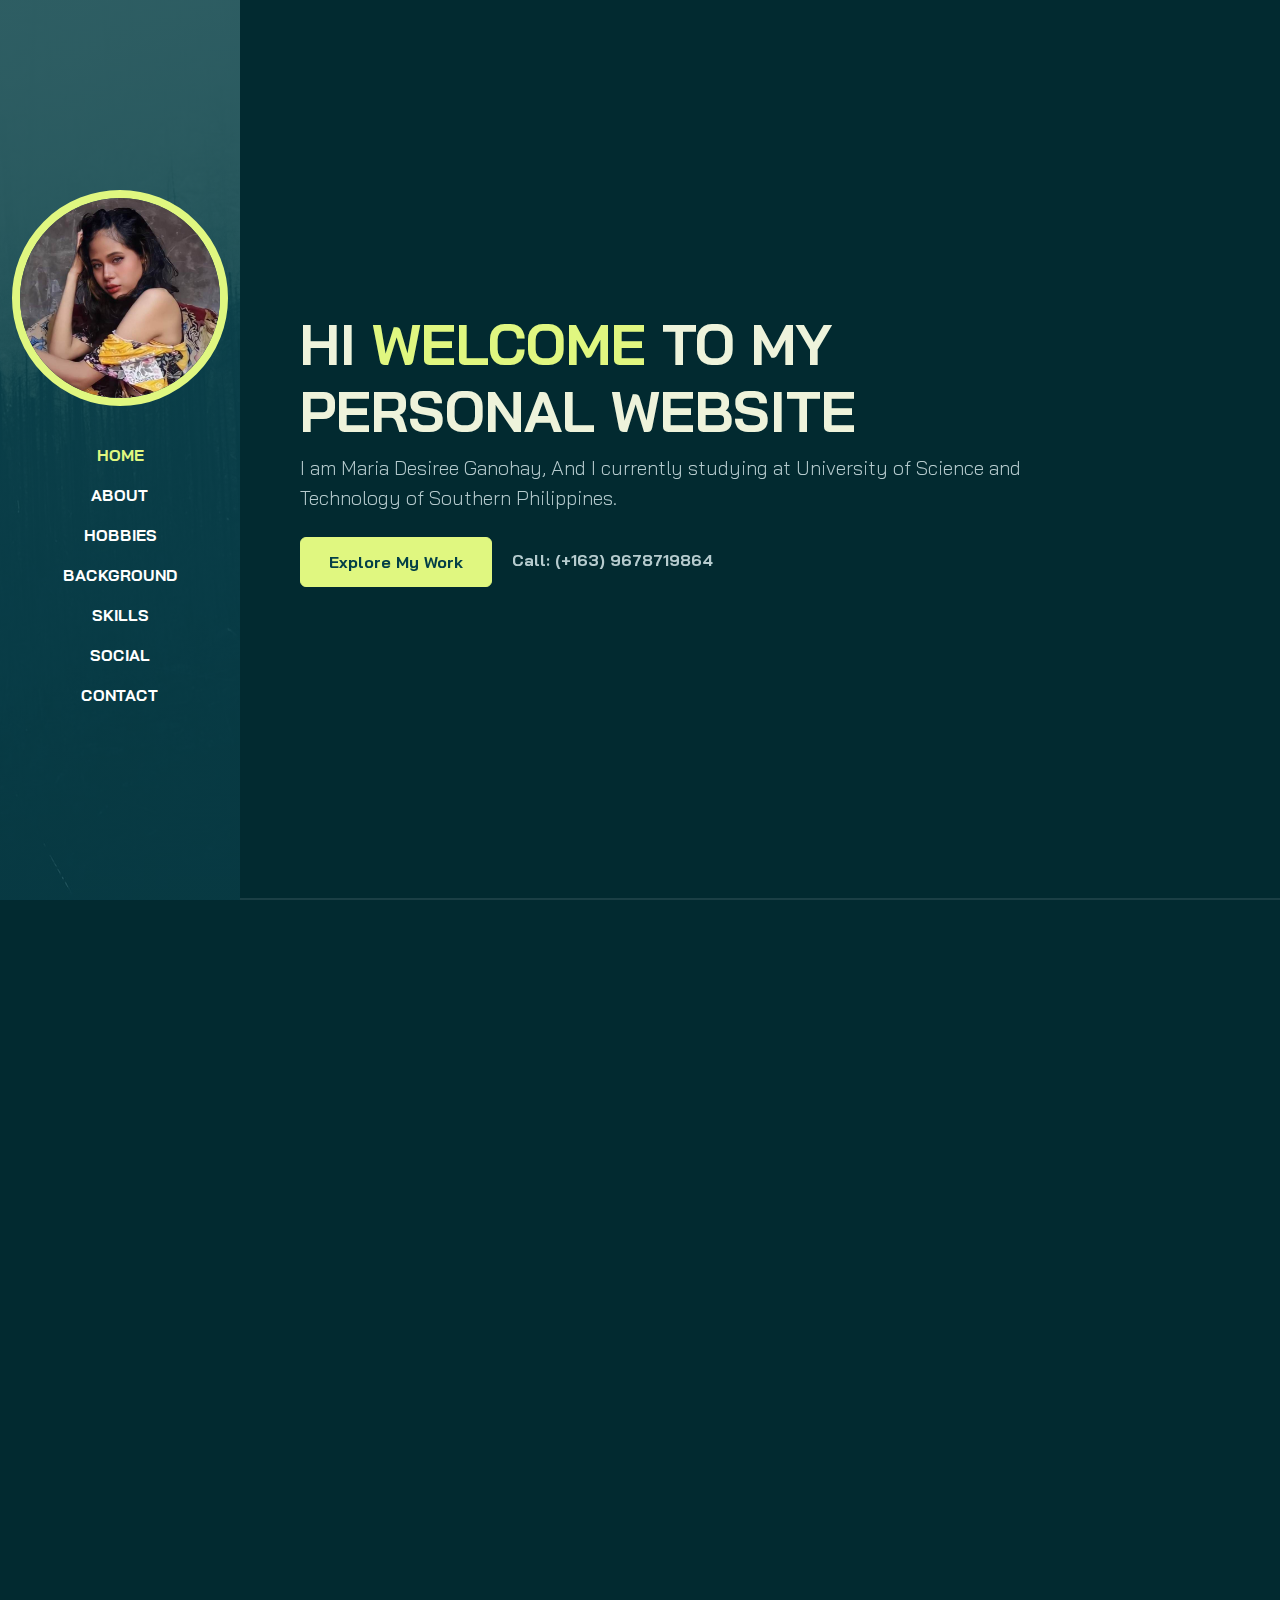
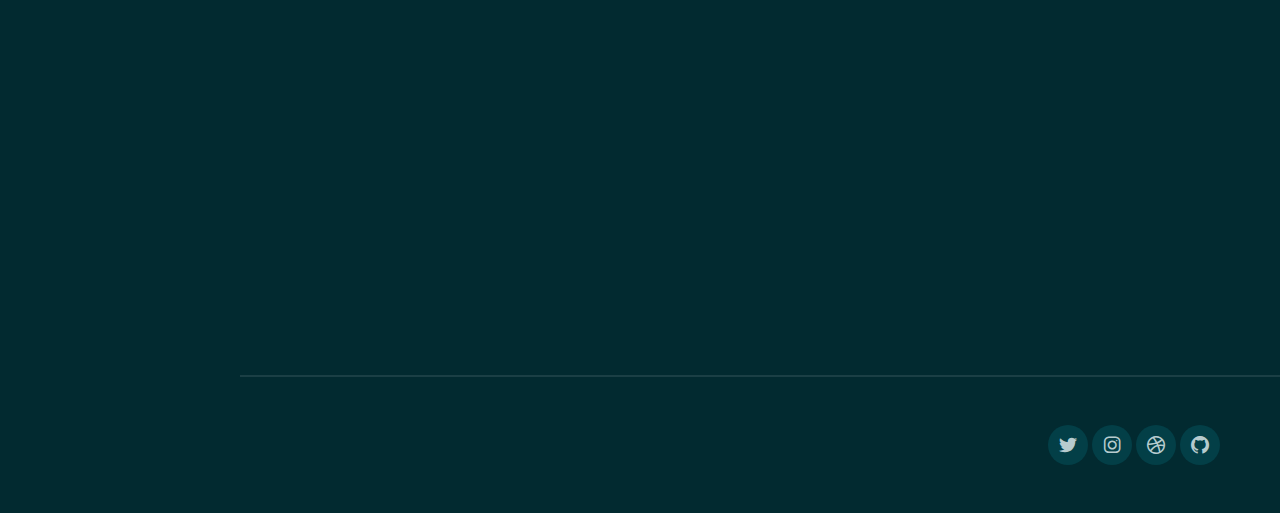
<file: index.html>
<!DOCTYPE html>
<html lang="en">

<head>
    <meta charset="UTF-8">
    <meta http-equiv="X-UA-Compatible" content="IE=edge">
    <meta name="viewport" content="width=device-width, initial-scale=1.0">
    <title> Maria Personal Website </title>
    <link rel="stylesheet" href="./assets/css/bootstrap.min.css">
    <link rel="stylesheet" href="./assets/css/aos.css">
    <link rel="stylesheet" href="./assets/css/line-awesome.min.css">
    <link rel="stylesheet" href="./assets/css/style.css">
    <link href="assets/images/favicon.jpg" rel="icon">

</head>

<body data-bs-spy="scroll" data-bs-target=".navbar">
    <!-- NAVBAR -->
    <nav class="navbar navbar-expand-lg navbar-dark fixed-top">
        <div class="container flex-lg-column">
            <a class="navbar-brand mx-lg-auto mb-lg-4" href="#">
                <span class="h3 fw-bold d-block d-lg-none">Maria</span>
                <img src="./assets/images/person.jpg" class="d-none d-lg-block rounded-circle" alt="">
            </a>
            <button class="navbar-toggler" type="button" data-bs-toggle="collapse" data-bs-target="#navbarNav"
                aria-controls="navbarNav" aria-expanded="false" aria-label="Toggle navigation">
                <span class="navbar-toggler-icon"></span>
            </button>
            <div class="collapse navbar-collapse" id="navbarNav">
                <ul class="navbar-nav ms-auto flex-lg-column text-lg-center">

                    <li class="nav-item">
                        <a class="nav-link" href="#home">Home</a>
                    </li>
                    <li class="nav-item">
                        <a class="nav-link" href="#about">About</a>
                    </li>
                    <li class="nav-item">
                        <a class="nav-link" href="#hobbies">Hobbies</a>
                    </li>
                    <li class="nav-item">
                        <a class="nav-link" href="#background">Background</a>
                    </li>
                    <li class="nav-item">
                        <a class="nav-link" href="#skills">Skills</a>
                    </li>
                    <li class="nav-item">
                        <a class="nav-link" href="#social">Social</a>
                    </li>
                    <li class="nav-item">
                        <a class="nav-link" href="#contact">Contact</a>
                    </li>

                </ul>
            </div>
        </div>
    </nav>
    <!-- //NAVBAR -->

    <!-- CONTENT WRAPPER -->
    <div id="content-wrapper">

        <!-- HOME -->
        <section id="home" class="full-height px-lg-5">

            <div class="container">
                <div class="row">
                    <div class="col-lg-10">
                        <h1 class="display-4 fw-bold" data-aos="fade-up">HI <span class="text-brand">WELCOME</span> TO MY PERSONAL WEBSITE</h1>
                        <p class="lead mt-2 mb-4" data-aos="fade-up" data-aos-delay="300">I am Maria Desiree Ganohay, And I currently
                         studying at University of Science and Technology of Southern Philippines.</p>
                        <div data-aos="fade-up" data-aos-delay="600">
                            <a href="#home" class="btn btn-brand me-3">Explore My Work</a>
                            <a href="#" class="link-custom">Call: (+163) 9678719864</a>
                        </div>
                    </div>
                </div>
            </div>

        </section>
        <!-- //HOME -->

        <!-- ABOUT -->
        <section id="about" class="full-height px-lg-5">
            <div class="container">

                <div class="row pb-4" data-aos="fade-up">
                    <div class="col-lg-8">
                        <h6 class="text-brand">ABOUT</h6>
                        <h1>About Me</h1>
                    </div>
                </div>

                <div class="row gy-4">

                    <div class="col-md-4" data-aos="fade-up">
                        <div class="service p-4 bg-base rounded-4 shadow-effect">
                            <div class="iconbox rounded-4">
                                <i class="las la-feather"></i>
                            </div>
                            <h5 class="mt-4 mb-2">Full Name</h5>
                            <p>My name is Maria Desiree Abales Ganohay</p>
                            <a href="#" class="link-custom">Read More</a>
                        </div>
                    </div>

                    <div class="col-md-4" data-aos="fade-up" data-aos-delay="300">
                        <div class="service p-4 bg-base rounded-4 shadow-effect">
                            <div class="iconbox rounded-4">
                                <i class="las la-pencil-ruler"></i>
                            </div>
                            <h5 class="mt-4 mb-2">Age</h5>
                            <p>Currently a 19 year old student turning 20 this 2023</p>
                            <a href="#" class="link-custom">Read More</a>
                        </div>
                    </div>

                    <div class="col-md-4" data-aos="fade-up" data-aos-delay="600">
                        <div class="service p-4 bg-base rounded-4 shadow-effect">
                            <div class="iconbox rounded-4">
                                <i class="las la-laptop-code"></i>
                            </div>
                            <h5 class="mt-4 mb-2">Nickname</h5>
                            <p>You can call me Maria or Gagay</p>
                            <a href="#" class="link-custom">Read More</a>
                        </div>
                    </div>

                </div>

            </div>
        </section>
        <!-- ABOUT -->

        <!-- HOBBIES -->
        <section id="hobbies" class="full-height px-lg-5">
            <div class="container">

                <div class="row pb-4" data-aos="fade-up">
                    <div class="col-lg-8">
                        <h6 class="text-brand">HOBBIES</h6>
                        <h1>My Hobbies</h1>
                    </div>
                </div>

                <div class="row gy-4">

                    <div class="col-md-6" data-aos="fade-up">
                        <div class="card-custom rounded-4 bg-base shadow-effect">
                            <div class="card-custom-image rounded-4">
                                <img class="rounded-4" src="./assets/images/project-1.jpg" alt="">
                            </div>
                            <div class="card-custom-content p-4">
                                <h4>SINGING</h4>
                                <p>The activity of performing songs or tunes by making musical sounds with the voicer</p>
                                <a href="#" class="link-custom">Read More</a>
                            </div>
                        </div>
                    </div>

                    <div class="col-md-6" data-aos="fade-up" data-aos-delay="300">
                        <div class="card-custom rounded-4 bg-base shadow-effect">
                            <div class="card-custom-image rounded-4">
                                <img class="rounded-4" src="./assets/images/project-2.png" alt="">
                            </div>
                            <div class="card-custom-content p-4">
                                <h4>DANCING</h4>
                                <p>The activity of dancing for pleasure or in order to entertain others.</p>
                                <a href="#" class="link-custom">Read More</a>
                            </div>
                        </div>
                    </div>

                    <div class="col-md-6" data-aos="fade-up">
                        <div class="card-custom rounded-4 bg-base shadow-effect">
                            <div class="card-custom-image rounded-4">
                                <img class="rounded-4" src="./assets/images/project-3.png" alt="">
                            </div>
                            <div class="card-custom-content p-4">
                                <h4>PLAYING</h4>
                                <p>Engage in activity for enjoyment and recreation rather than a serious or practical purpose</p>
                                <a href="#" class="link-custom">Read More</a>
                            </div>
                        </div>
                    </div>

                    <div class="col-md-6" data-aos="fade-up" data-aos-delay="300">
                        <div class="card-custom rounded-4 bg-base shadow-effect">
                            <div class="card-custom-image rounded-4">
                                <img class="rounded-4" src="./assets/images/project-4.png" alt="">
                            </div>
                            <div class="card-custom-content p-4">
                                <h4>COMPOSING</h4>
                                <p>To produce or create music, poems, or a piece of writing</p>
                                <a href="#" class="link-custom">Read More</a>
                            </div>
                        </div>
                    </div>
                </div>

            </div>
        </section>
        <!-- //HOBBIES -->

        <!-- MY BACKGROUND -->
        <section id="background" class="full-height px-lg-5">
            <div class="container">

                <div class="row pb-4" data-aos="fade-up">
                    <div class="col-lg-8">
                        <h6 class="text-brand">BACKGROUND</h6>
                        <h1>My Education & Family</h1>
                    </div>
                </div>

                <div class="row gy-5">
                    <div class="col-lg-6">

                        <h3 class="mb-4" data-aos="fade-up" data-aos-delay="300">Education</h3>
                        <div class="row gy-4">

                            <div class="col-12" data-aos="fade-up" data-aos-delay="600">
                                <div class="bg-base p-4 rounded-4 shadow-effect">
                                    <h4>Elementary School</h4>
                                    <p class="text-brand mb-2">Bugo Central School (2013 - 2014)</p>
                                    <p class="mb-0">A school that provides the first part of a child's education, usually for children between five and eleven years old.</p>
                                </div>
                            </div>

                            <div class="col-12" data-aos="fade-up" data-aos-delay="600">
                                <div class="bg-base p-4 rounded-4 shadow-effect">
                                    <h4>Junior High School</h4>
                                    <p class="text-brand mb-2">Bugo National High School (2018 - 2019)</p>
                                    <p class="mb-0">The two or three secondary grades (7, 8, 9) of school following elementary school and preceding high school.</p>
                                </div>
                            </div>

                            <div class="col-12" data-aos="fade-up" data-aos-delay="600">
                                <div class="bg-base p-4 rounded-4 shadow-effect">
                                    <h4>Senior High School</h4>
                                    <p class="text-brand mb-2">Iligan Computer Institute (2021 - 2022)</p>
                                    <p class="mb-0">The last two years of the K to 12 Basic Education Program. In SHS, students are required to go through a core curriculum and subjects under a track of their choice.</p>
                                </div>
                            </div>

                        </div>

                    </div>

                    <div class="col-lg-6">

                        <h3 class="mb-4" data-aos="fade-up" data-aos-delay="300">Family</h3>
                        <div class="row gy-4">

                            <div class="col-12" data-aos="fade-up" data-aos-delay="600">
                                <div class="bg-base p-4 rounded-4 shadow-effect">
                                    <h4>Mother</h4>
                                    <p class="text-brand mb-2">Helen Ganohay</p>
                                    <p class="mb-0">A mother is a protector, disciplinarian and friend.</p>
                                </div>
                            </div>

                            <div class="col-12" data-aos="fade-up" data-aos-delay="600">
                                <div class="bg-base p-4 rounded-4 shadow-effect">
                                    <h4>Father</h4>
                                    <p class="text-brand mb-2">Elmer Ganohay</p>
                                    <p class="mb-0">A father means encouraging a child to go for their dreams. </p>
                                </div>
                            </div>

                            <div class="col-12" data-aos="fade-up" data-aos-delay="600">
                                <div class="bg-base p-4 rounded-4 shadow-effect">
                                    <h4>Brothers</h4>
                                    <p class="text-brand mb-2">Dexter Ganohay</p>
                                    <p class="text-brand mb-2">Diether Ganohay</p>
                                    <p class="mb-0">A male who has the same parents as another or one parent in common with another.</p>
                                </div>
                            </div>

                        </div>

                    </div>

                </div>

            </div>
        </section>
        <!-- //MY BACKGROUND -->

        <!-- SKILLS -->
        <section id="skills" class="full-height px-lg-5">
            <div class="container">

                <div class="row pb-4" data-aos="fade-up">
                    <div class="col-lg-8">
                        <h6 class="text-brand">SKILLS</h6>
                        <h1>What are my skills as a student</h1>
                    </div>
                </div>

                <div class="row gy-4">

                    <div class="col-md-4" data-aos="fade-up">

                        <div class="review shadow-effect bg-base p-4 rounded-4">
                            <div class="text-brand h5">
                                <i class="las la-star"></i>
                                <i class="las la-star"></i>
                                <i class="las la-star"></i>
                                <i class="las la-star"></i>
                                <i class="las la-star"></i>
                            </div>
                            <p class="my-3">Communication is the basis of any successful cooperation, but it needs to be bi-lateral and with sufficient feedback.</p>
                            <div class="person">
                                <h5 class="mb-0">Maria Ganohay</h5>
                                <p class="mb-0">Twitter</p>
                            </div>
                        </div>

                    </div>

                    <div class="col-md-4" data-aos="fade-up" data-aos-delay="300">

                        <div class="review shadow-effect bg-base p-4 rounded-4">
                            <div class="text-brand h5">
                                <i class="las la-star"></i>
                                <i class="las la-star"></i>
                                <i class="las la-star"></i>
                                <i class="las la-star"></i>
                                <i class="las la-star"></i>
                            </div>
                            <p class="my-3">Cooperation is individuality used to play the main role in social development and success of an individual, in modern society it has surrendered its leadership position to teamwork.</p>
                            <div class="person">
                                <h5 class="mb-0">Maria Ganohay</h5>
                                <p class="mb-0">Twitter</p>
                            </div>
                        </div>

                    </div>

                    <div class="col-md-4" data-aos="fade-up" data-aos-delay="600">

                        <div class="review shadow-effect bg-base p-4 rounded-4">
                            <div class="text-brand h5">
                                <i class="las la-star"></i>
                                <i class="las la-star"></i>
                                <i class="las la-star"></i>
                                <i class="las la-star"></i>
                                <i class="las la-star"></i>
                            </div>
                            <p class="my-3">Creativity means discovering new connections, relations, and possibilities of matching already familiar elements, in order to create something new.</p>
                            <div class="person">
                                <h5 class="mb-0">Maria Ganohay</h5>
                                <p class="mb-0">Twitter</p>
                            </div>
                        </div>

                    </div>

                </div>

            </div>
        </section>
        <!-- //SKILLS -->

        <!-- SOCIAL -->
        <section id="social" class="full-height px-lg-5">
            <div class="container">

                <div class="row pb-4" data-aos="fade-up">
                    <div class="col-lg-8">
                        <h6 class="text-brand">SOCIAL</h6>
                        <h1>My Posts</h1>
                    </div>
                </div>

                <div class="row gy-4">

                    <div class="col-md-4" data-aos="fade-up">
                        <div class="card-custom rounded-4 bg-base shadow-effect">
                            <div class="card-custom-image rounded-4">
                                <img class="rounded-4" src="./assets/images/blog-post-1.jpg" alt="">
                            </div>
                            <div class="card-custom-content p-4">
                                <p class="text-brand mb-2">Christmas Eve</p>
                                <h5 class="mb-4">My Christmas Eve with my mom</h5>
                                <a href="#" class="link-custom">Read More</a>
                            </div>
                        </div>
                    </div>

                    <div class="col-md-4" data-aos="fade-up" data-aos-delay="300">
                        <div class="card-custom rounded-4 bg-base shadow-effect">
                            <div class="card-custom-image rounded-4">
                                <img class="rounded-4" src="./assets/images/blog-post-2.jpg" alt="">
                            </div>
                            <div class="card-custom-content p-4">
                                <p class="text-brand mb-2">Foodtrip</p>
                                <h5 class="mb-4">Cravings with cousin satisfied</h5>
                                <a href="#" class="link-custom">Read More</a>
                            </div>
                        </div>
                    </div>

                    <div class="col-md-4" data-aos="fade-up" data-aos-delay="600">
                        <div class="card-custom rounded-4 bg-base shadow-effect">
                            <div class="card-custom-image rounded-4">
                                <img class="rounded-4" src="./assets/images/blog-post-3.jpg" alt="">
                            </div>
                            <div class="card-custom-content p-4">
                                <p class="text-brand mb-2">PoolTrip</p>
                                <h5 class="mb-4">First time being independent in a bonding without parents</h5>
                                <a href="#" class="link-custom">Read More</a>
                            </div>
                        </div>
                    </div>

                </div>

            </div>
        </section>
        <!-- //SOCIAL -->

        <!-- CONTACT -->
        <section id="contact" class="full-height px-lg-5">
            <div class="container">

                <div class="row justify-content-center text-center">
                    <div class="col-lg-8 pb-4" data-aos="fade-up">
                        <h6 class="text-brand">CONTACT</h6>
                        <h1>Wanting To Know Me More? Let's talk
                        </h1>
                    </div>

                    <div class="col-lg-8" data-aos="fade-up" data-aos-delay="300">
                        <form action="#" class="row g-lg-3 gy-3">
                            <div class="form-group col-md-6">
                                <input type="text" class="form-control" placeholder="Enter your name">
                            </div>
                            <div class="form-group col-md-6">
                                <input type="email" class="form-control" placeholder="Enter your email">
                            </div>
                            <div class="form-group col-12">
                                <input type="text" class="form-control" placeholder="Enter subject">
                            </div>
                            <div class="form-group col-12">
                                <textarea name="" rows="4" class="form-control" placeholder="Enter your message"></textarea>
                            </div>
                            <div class="form-group col-12 d-grid">
                                <button type="submit" class="btn btn-brand">Contact me</button>
                            </div>
                        </form>
                    </div>
                </div>


            </div>
        </section>
        <!-- //CONTACT -->

        <!-- FOOTER -->
        <footer class="py-5 px-lg-5">
            <div class="container">
                <div class="row gy-4 justify-content-between">
                    <div class="col-auto">
                    </div>
                    <div class="col-auto">
                        <div class="social-icons">
                            <a href="#"><i class="lab la-twitter"></i></a>
                            <a href="#"><i class="lab la-instagram"></i></a>
                            <a href="#"><i class="lab la-dribbble"></i></a>
                            <a href="#"><i class="lab la-github"></i></a>
                        </div>
                    </div>
                </div>
            </div>
        </footer>
        <!-- //FOOTER -->

    </div>
    <!-- //CONTENT WRAPPER -->



    <script src="./assets/js/bootstrap.bundle.min.js"></script>
    <script src="./assets/js/aos.js"></script>
    <script src="./assets/js/main.js"></script>
</body>

</html>
</file>
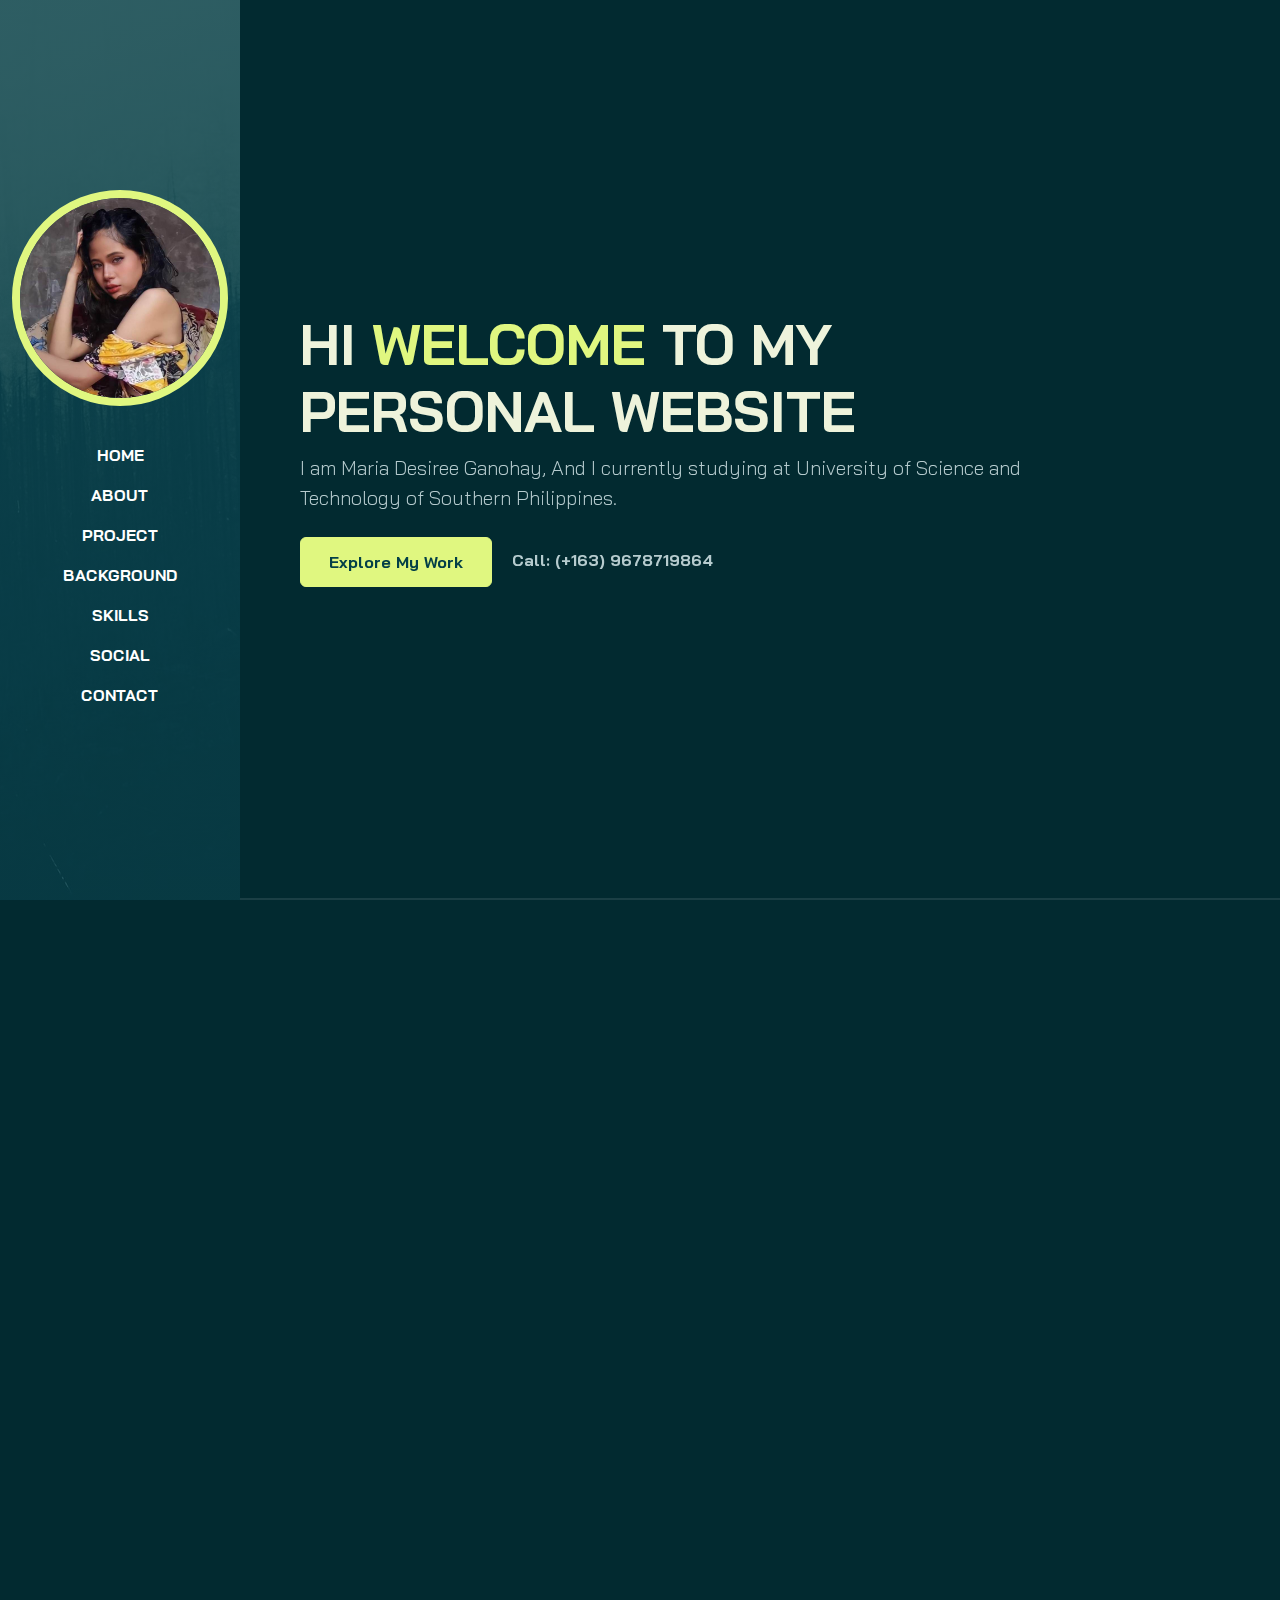
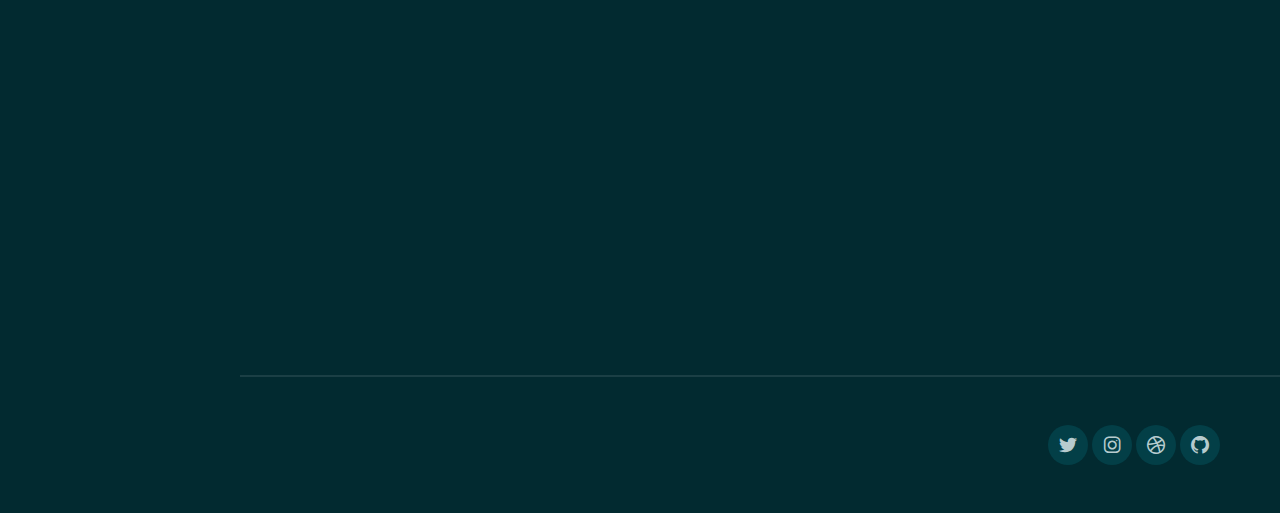
<file: mariashortiee.github.io/index.html>
<!DOCTYPE html>
<html lang="en">

<head>
    <meta charset="UTF-8">
    <meta http-equiv="X-UA-Compatible" content="IE=edge">
    <meta name="viewport" content="width=device-width, initial-scale=1.0">
    <title> Maria Personal Website </title>
    <link rel="stylesheet" href="./assets/css/bootstrap.min.css">
    <link rel="stylesheet" href="./assets/css/aos.css">
    <link rel="stylesheet" href="./assets/css/line-awesome.min.css">
    <link rel="stylesheet" href="assets/css/style.css">
    <link href="assets/images/favicon.jpg" rel="icon">

</head>

<body data-bs-spy="scroll" data-bs-target=".navbar">
    <!-- NAVBAR -->
    <nav class="navbar navbar-expand-lg navbar-dark fixed-top">
        <div class="container flex-lg-column">
            <a class="navbar-brand mx-lg-auto mb-lg-4" href="#">
                <span class="h3 fw-bold d-block d-lg-none">Maria</span>
                <img src="assets/images/person.jpg" class="d-none d-lg-block rounded-circle" alt="">
            </a>
            <button class="navbar-toggler" type="button" data-bs-toggle="collapse" data-bs-target="#navbarNav"
                aria-controls="navbarNav" aria-expanded="false" aria-label="Toggle navigation">
                <span class="navbar-toggler-icon"></span>
            </button>
            <div class="collapse navbar-collapse" id="navbarNav">
                <ul class="navbar-nav ms-auto flex-lg-column text-lg-center">

                    <li class="nav-item">
                        <a class="nav-link" href="index.html">Home</a>
                    </li>
                    <li class="nav-item">
                        <a class="nav-link" href="web-pages/about.html">About</a>
                    </li>
                    <li class="nav-item">
                        <a class="nav-link" href="project.html">Project</a>
                    </li>
                    <li class="nav-item">
                        <a class="nav-link" href="#background">Background</a>
                    </li>
                    <li class="nav-item">
                        <a class="nav-link" href="web-pages/skills.html">Skills</a>
                    </li>
                    <li class="nav-item">
                        <a class="nav-link" href="#social">Social</a>
                    </li>
                    <li class="nav-item">
                        <a class="nav-link" href="contact.html">Contact</a>
                    </li>

                </ul>
            </div>
        </div>
    </nav>
    <!-- //NAVBAR -->

    <!-- CONTENT WRAPPER -->
    <div id="content-wrapper">

        <!-- HOME -->
        <section id="home" class="full-height px-lg-5">

            <div class="container">
                <div class="row">
                    <div class="col-lg-10">
                        <h1 class="display-4 fw-bold" data-aos="fade-up">HI <span class="text-brand">WELCOME</span> TO MY PERSONAL WEBSITE</h1>
                        <p class="lead mt-2 mb-4" data-aos="fade-up" data-aos-delay="300">I am Maria Desiree Ganohay, And I currently
                         studying at University of Science and Technology of Southern Philippines.</p>
                        <div data-aos="fade-up" data-aos-delay="600">
                            <a href="#home" class="btn btn-brand me-3">Explore My Work</a>
                            <a href="#" class="link-custom">Call: (+163) 9678719864</a>
                        </div>
                    </div>
                </div>
            </div>

        </section>
        <!-- //HOME -->

        <!-- ABOUT -->
        <section id="about" class="full-height px-lg-5">
            <div class="container">

                <div class="row pb-4" data-aos="fade-up">
                    <div class="col-lg-8">
                        <h6 class="text-brand">ABOUT</h6>
                        <h1>About Me</h1>
                    </div>
                </div>

                <div class="row gy-4">

                    <div class="col-md-4" data-aos="fade-up">
                        <div class="service p-4 bg-base rounded-4 shadow-effect">
                            <div class="iconbox rounded-4">
                                <i class="las la-feather"></i>
                            </div>
                            <h5 class="mt-4 mb-2">Full Name</h5>
                            <p>My name is Maria Desiree Abales Ganohay</p>
                            <a href="#" class="link-custom">Read More</a>
                        </div>
                    </div>

                    <div class="col-md-4" data-aos="fade-up" data-aos-delay="300">
                        <div class="service p-4 bg-base rounded-4 shadow-effect">
                            <div class="iconbox rounded-4">
                                <i class="las la-pencil-ruler"></i>
                            </div>
                            <h5 class="mt-4 mb-2">Age</h5>
                            <p>Currently a 19 year old student turning 20 this 2023</p>
                            <a href="#" class="link-custom">Read More</a>
                        </div>
                    </div>

                    <div class="col-md-4" data-aos="fade-up" data-aos-delay="600">
                        <div class="service p-4 bg-base rounded-4 shadow-effect">
                            <div class="iconbox rounded-4">
                                <i class="las la-laptop-code"></i>
                            </div>
                            <h5 class="mt-4 mb-2">Nickname</h5>
                            <p>You can call me Maria or Gagay</p>
                            <a href="#" class="link-custom">Read More</a>
                        </div>
                    </div>

                </div>

            </div>
        </section>
        <!-- ABOUT -->

        <!-- Hobbies -->
        <section id="Hobbies" class="full-height px-lg-5">
            <div class="container">

                <div class="row pb-4" data-aos="fade-up">
                    <div class="col-lg-8">
                        <h6 class="text-brand">HOBBIES</h6>
                        <h1>My Hobbies</h1>
                    </div>
                </div>

                <div class="row gy-4">

                    <div class="col-md-6" data-aos="fade-up">
                        <div class="card-custom rounded-4 bg-base shadow-effect">
                            <div class="card-custom-image rounded-4">
                                <img class="rounded-4" src="./assets/images/project-1.jpg" alt="">
                            </div>
                            <div class="card-custom-content p-4">
                                <h4>SINGING</h4>
                                <p>The activity of performing songs or tunes by making musical sounds with the voicer</p>
                                <a href="#" class="link-custom">Read More</a>
                            </div>
                        </div>
                    </div>

                    <div class="col-md-6" data-aos="fade-up" data-aos-delay="300">
                        <div class="card-custom rounded-4 bg-base shadow-effect">
                            <div class="card-custom-image rounded-4">
                                <img class="rounded-4" src="./assets/images/project-2.png" alt="">
                            </div>
                            <div class="card-custom-content p-4">
                                <h4>DANCING</h4>
                                <p>The activity of dancing for pleasure or in order to entertain others.</p>
                                <a href="#" class="link-custom">Read More</a>
                            </div>
                        </div>
                    </div>

                    <div class="col-md-6" data-aos="fade-up">
                        <div class="card-custom rounded-4 bg-base shadow-effect">
                            <div class="card-custom-image rounded-4">
                                <img class="rounded-4" src="./assets/images/project-3.png" alt="">
                            </div>
                            <div class="card-custom-content p-4">
                                <h4>PLAYING</h4>
                                <p>Engage in activity for enjoyment and recreation rather than a serious or practical purpose</p>
                                <a href="#" class="link-custom">Read More</a>
                            </div>
                        </div>
                    </div>

                    <div class="col-md-6" data-aos="fade-up" data-aos-delay="300">
                        <div class="card-custom rounded-4 bg-base shadow-effect">
                            <div class="card-custom-image rounded-4">
                                <img class="rounded-4" src="./assets/images/project-4.png" alt="">
                            </div>
                            <div class="card-custom-content p-4">
                                <h4>COMPOSING</h4>
                                <p>To produce or create music, poems, or a piece of writing</p>
                                <a href="#" class="link-custom">Read More</a>
                            </div>
                        </div>
                    </div>
                </div>

            </div>
        </section>
        <!-- //HOBBIES -->

        <!-- MY BACKGROUND -->
        <section id="background" class="full-height px-lg-5">
            <div class="container">

                <div class="row pb-4" data-aos="fade-up">
                    <div class="col-lg-8">
                        <h6 class="text-brand">BACKGROUND</h6>
                        <h1>My Education & Family</h1>
                    </div>
                </div>

                <div class="row gy-5">
                    <div class="col-lg-6">

                        <h3 class="mb-4" data-aos="fade-up" data-aos-delay="300">Education</h3>
                        <div class="row gy-4">

                            <div class="col-12" data-aos="fade-up" data-aos-delay="600">
                                <div class="bg-base p-4 rounded-4 shadow-effect">
                                    <h4>Elementary School</h4>
                                    <p class="text-brand mb-2">Bugo Central School (2013 - 2014)</p>
                                    <p class="mb-0">A school that provides the first part of a child's education, usually for children between five and eleven years old.</p>
                                </div>
                            </div>

                            <div class="col-12" data-aos="fade-up" data-aos-delay="600">
                                <div class="bg-base p-4 rounded-4 shadow-effect">
                                    <h4>Junior High School</h4>
                                    <p class="text-brand mb-2">Bugo National High School (2018 - 2019)</p>
                                    <p class="mb-0">The two or three secondary grades (7, 8, 9) of school following elementary school and preceding high school.</p>
                                </div>
                            </div>

                            <div class="col-12" data-aos="fade-up" data-aos-delay="600">
                                <div class="bg-base p-4 rounded-4 shadow-effect">
                                    <h4>Senior High School</h4>
                                    <p class="text-brand mb-2">Iligan Computer Institute (2021 - 2022)</p>
                                    <p class="mb-0">The last two years of the K to 12 Basic Education Program. In SHS, students are required to go through a core curriculum and subjects under a track of their choice.</p>
                                </div>
                            </div>

                        </div>

                    </div>

                    <div class="col-lg-6">

                        <h3 class="mb-4" data-aos="fade-up" data-aos-delay="300">Family</h3>
                        <div class="row gy-4">

                            <div class="col-12" data-aos="fade-up" data-aos-delay="600">
                                <div class="bg-base p-4 rounded-4 shadow-effect">
                                    <h4>Mother</h4>
                                    <p class="text-brand mb-2">Helen Ganohay</p>
                                    <p class="mb-0">A mother is a protector, disciplinarian and friend.</p>
                                </div>
                            </div>

                            <div class="col-12" data-aos="fade-up" data-aos-delay="600">
                                <div class="bg-base p-4 rounded-4 shadow-effect">
                                    <h4>Father</h4>
                                    <p class="text-brand mb-2">Elmer Ganohay</p>
                                    <p class="mb-0">A father means encouraging a child to go for their dreams. </p>
                                </div>
                            </div>

                            <div class="col-12" data-aos="fade-up" data-aos-delay="600">
                                <div class="bg-base p-4 rounded-4 shadow-effect">
                                    <h4>Brothers</h4>
                                    <p class="text-brand mb-2">Dexter Ganohay</p>
                                    <p class="text-brand mb-2">Diether Ganohay</p>
                                    <p class="mb-0">A male who has the same parents as another or one parent in common with another.</p>
                                </div>
                            </div>

                        </div>

                    </div>

                </div>

            </div>
        </section>
        <!-- //MY BACKGROUND -->

        <!-- SKILLS -->
        <section id="skills" class="full-height px-lg-5">
            <div class="container">

                <div class="row pb-4" data-aos="fade-up">
                    <div class="col-lg-8">
                        <h6 class="text-brand">SKILLS</h6>
                        <h1>What are my skills as a student</h1>
                    </div>
                </div>

                <div class="row gy-4">

                    <div class="col-md-4" data-aos="fade-up">

                        <div class="review shadow-effect bg-base p-4 rounded-4">
                            <div class="text-brand h5">
                                <i class="las la-star"></i>
                                <i class="las la-star"></i>
                                <i class="las la-star"></i>
                                <i class="las la-star"></i>
                                <i class="las la-star"></i>
                            </div>
                            <p class="my-3">Communication is the basis of any successful cooperation, but it needs to be bi-lateral and with sufficient feedback.</p>
                            <div class="person">
                                <h5 class="mb-0">Maria Ganohay</h5>
                                <p class="mb-0">Twitter</p>
                            </div>
                        </div>

                    </div>

                    <div class="col-md-4" data-aos="fade-up" data-aos-delay="300">

                        <div class="review shadow-effect bg-base p-4 rounded-4">
                            <div class="text-brand h5">
                                <i class="las la-star"></i>
                                <i class="las la-star"></i>
                                <i class="las la-star"></i>
                                <i class="las la-star"></i>
                                <i class="las la-star"></i>
                            </div>
                            <p class="my-3">Cooperation is individuality used to play the main role in social development and success of an individual, in modern society it has surrendered its leadership position to teamwork.</p>
                            <div class="person">
                                <h5 class="mb-0">Maria Ganohay</h5>
                                <p class="mb-0">Twitter</p>
                            </div>
                        </div>

                    </div>

                    <div class="col-md-4" data-aos="fade-up" data-aos-delay="600">

                        <div class="review shadow-effect bg-base p-4 rounded-4">
                            <div class="text-brand h5">
                                <i class="las la-star"></i>
                                <i class="las la-star"></i>
                                <i class="las la-star"></i>
                                <i class="las la-star"></i>
                                <i class="las la-star"></i>
                            </div>
                            <p class="my-3">Creativity means discovering new connections, relations, and possibilities of matching already familiar elements, in order to create something new.</p>
                            <div class="person">
                                <h5 class="mb-0">Maria Ganohay</h5>
                                <p class="mb-0">Twitter</p>
                            </div>
                        </div>

                    </div>

                </div>

            </div>
        </section>
        <!-- //SKILLS -->

        <!-- SOCIAL -->
        <section id="social" class="full-height px-lg-5">
            <div class="container">

                <div class="row pb-4" data-aos="fade-up">
                    <div class="col-lg-8">
                        <h6 class="text-brand">SOCIAL</h6>
                        <h1>My Posts</h1>
                    </div>
                </div>

                <div class="row gy-4">

                    <div class="col-md-4" data-aos="fade-up">
                        <div class="card-custom rounded-4 bg-base shadow-effect">
                            <div class="card-custom-image rounded-4">
                                <img class="rounded-4" src="./assets/images/blog-post-1.jpg" alt="">
                            </div>
                            <div class="card-custom-content p-4">
                                <p class="text-brand mb-2">Christmas Eve</p>
                                <h5 class="mb-4">My Christmas Eve with my mom</h5>
                                <a href="#" class="link-custom">Read More</a>
                            </div>
                        </div>
                    </div>

                    <div class="col-md-4" data-aos="fade-up" data-aos-delay="300">
                        <div class="card-custom rounded-4 bg-base shadow-effect">
                            <div class="card-custom-image rounded-4">
                                <img class="rounded-4" src="./assets/images/blog-post-2.jpg" alt="">
                            </div>
                            <div class="card-custom-content p-4">
                                <p class="text-brand mb-2">Foodtrip</p>
                                <h5 class="mb-4">Cravings with cousin satisfied</h5>
                                <a href="#" class="link-custom">Read More</a>
                            </div>
                        </div>
                    </div>

                    <div class="col-md-4" data-aos="fade-up" data-aos-delay="600">
                        <div class="card-custom rounded-4 bg-base shadow-effect">
                            <div class="card-custom-image rounded-4">
                                <img class="rounded-4" src="./assets/images/blog-post-3.jpg" alt="">
                            </div>
                            <div class="card-custom-content p-4">
                                <p class="text-brand mb-2">PoolTrip</p>
                                <h5 class="mb-4">First time being independent in a bonding without parents</h5>
                                <a href="#" class="link-custom">Read More</a>
                            </div>
                        </div>
                    </div>

                </div>

            </div>
        </section>
        <!-- //SOCIAL -->

        <!-- CONTACT -->
        <section id="contact" class="full-height px-lg-5">
            <div class="container">

                <div class="row justify-content-center text-center">
                    <div class="col-lg-8 pb-4" data-aos="fade-up">
                        <h6 class="text-brand">CONTACT</h6>
                        <h1>Wanting To Know Me More? Let's talk
                        </h1>
                    </div>

                    <div class="col-lg-8" data-aos="fade-up" data-aos-delay="300">
                        <form action="#" class="row g-lg-3 gy-3">
                            <div class="form-group col-md-6">
                                <input type="text" class="form-control" placeholder="Enter your name">
                            </div>
                            <div class="form-group col-md-6">
                                <input type="email" class="form-control" placeholder="Enter your email">
                            </div>
                            <div class="form-group col-12">
                                <input type="text" class="form-control" placeholder="Enter subject">
                            </div>
                            <div class="form-group col-12">
                                <textarea name="" rows="4" class="form-control" placeholder="Enter your message"></textarea>
                            </div>
                            <div class="form-group col-12 d-grid">
                                <button type="submit" class="btn btn-brand">Contact me</button>
                            </div>
                        </form>
                    </div>
                </div>


            </div>
        </section>
        <!-- //CONTACT -->

        <!-- FOOTER -->
        <footer class="py-5 px-lg-5">
            <div class="container">
                <div class="row gy-4 justify-content-between">
                    <div class="col-auto">
                    </div>
                    <div class="col-auto">
                        <div class="social-icons">
                            <a href="#"><i class="lab la-twitter"></i></a>
                            <a href="#"><i class="lab la-instagram"></i></a>
                            <a href="#"><i class="lab la-dribbble"></i></a>
                            <a href="#"><i class="lab la-github"></i></a>
                        </div>
                    </div>
                </div>
            </div>
        </footer>
        <!-- //FOOTER -->

    </div>
    <!-- //CONTENT WRAPPER -->



    <script src="./assets/js/bootstrap.bundle.min.js"></script>
    <script src="./assets/js/aos.js"></script>
    <script src="./assets/js/main.js"></script>
</body>

</html>
</file>
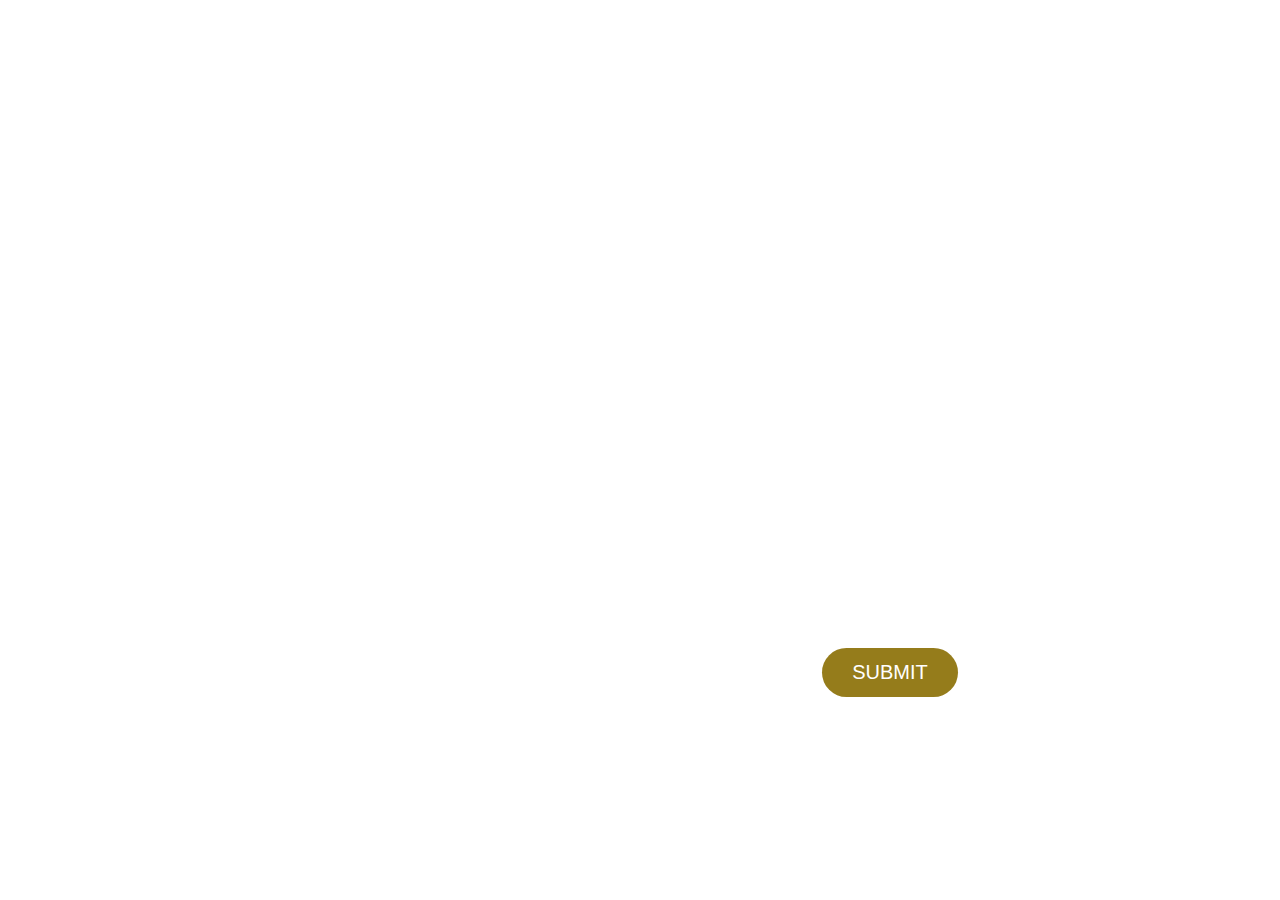
<file: mariashortiee.github.io/contact.html>
<!DOCTYPE html>
<html lang="en">
<head>
    <title>Maria's Contact</title>
    <meta charset="UTF-8">
    <meta http-equiv="X-UA-Compatible" content="IE=edge">
    <meta name="viewport" content="width=device-width, initial-scale=1.0">


     <!--External CSS File-->
    <link rel="stylesheet" href="contact.css">
    
    <!--Favicons-->
    <link href="assets/images/favicon.jpg" rel="icon">

    <!--Boxicon css-->
    <link href='https://unpkg.com/boxicons@2.1.4/css/boxicons.min.css' rel='stylesheet'>

   

</head>
<body>
    <header>
        <div class="container">
            <div class="logo-container">
               
            </div>
            <div class="nav-container">
                <nav class="header-nav">
                <a href="index.html">Home</a>
                <a href="about.html">About</a>
                <a href="project.html">Projects</a>
                <a href="contact.html">Contact</a>
                <a href="web-pages/skills.html">Skills</a>
                </nav>
            </div>
        </div>
    </header>

    <section id="contact">
        <div class="container">
            <div class="form-container">
                <form action="">
                    <h2> Contact Me </h2>
                    <label for="firstname">First Name</label>
                        <input type="text" name="firstname" id="">
                    <label for="lastname">Last Name</label>
                        <input type="text" name="lastname" id="">
                    <label for="email">Email</label>
                        <input type="text" name="email" id="">
                    <label for="message">Message</label>
                        <textarea name="message" id="message" cols="30" rows="10"></textarea>
                    <input type="button" value="SUBMIT">
                </form>
            </div>
        </div>
    </section>
    
</html>
</file>
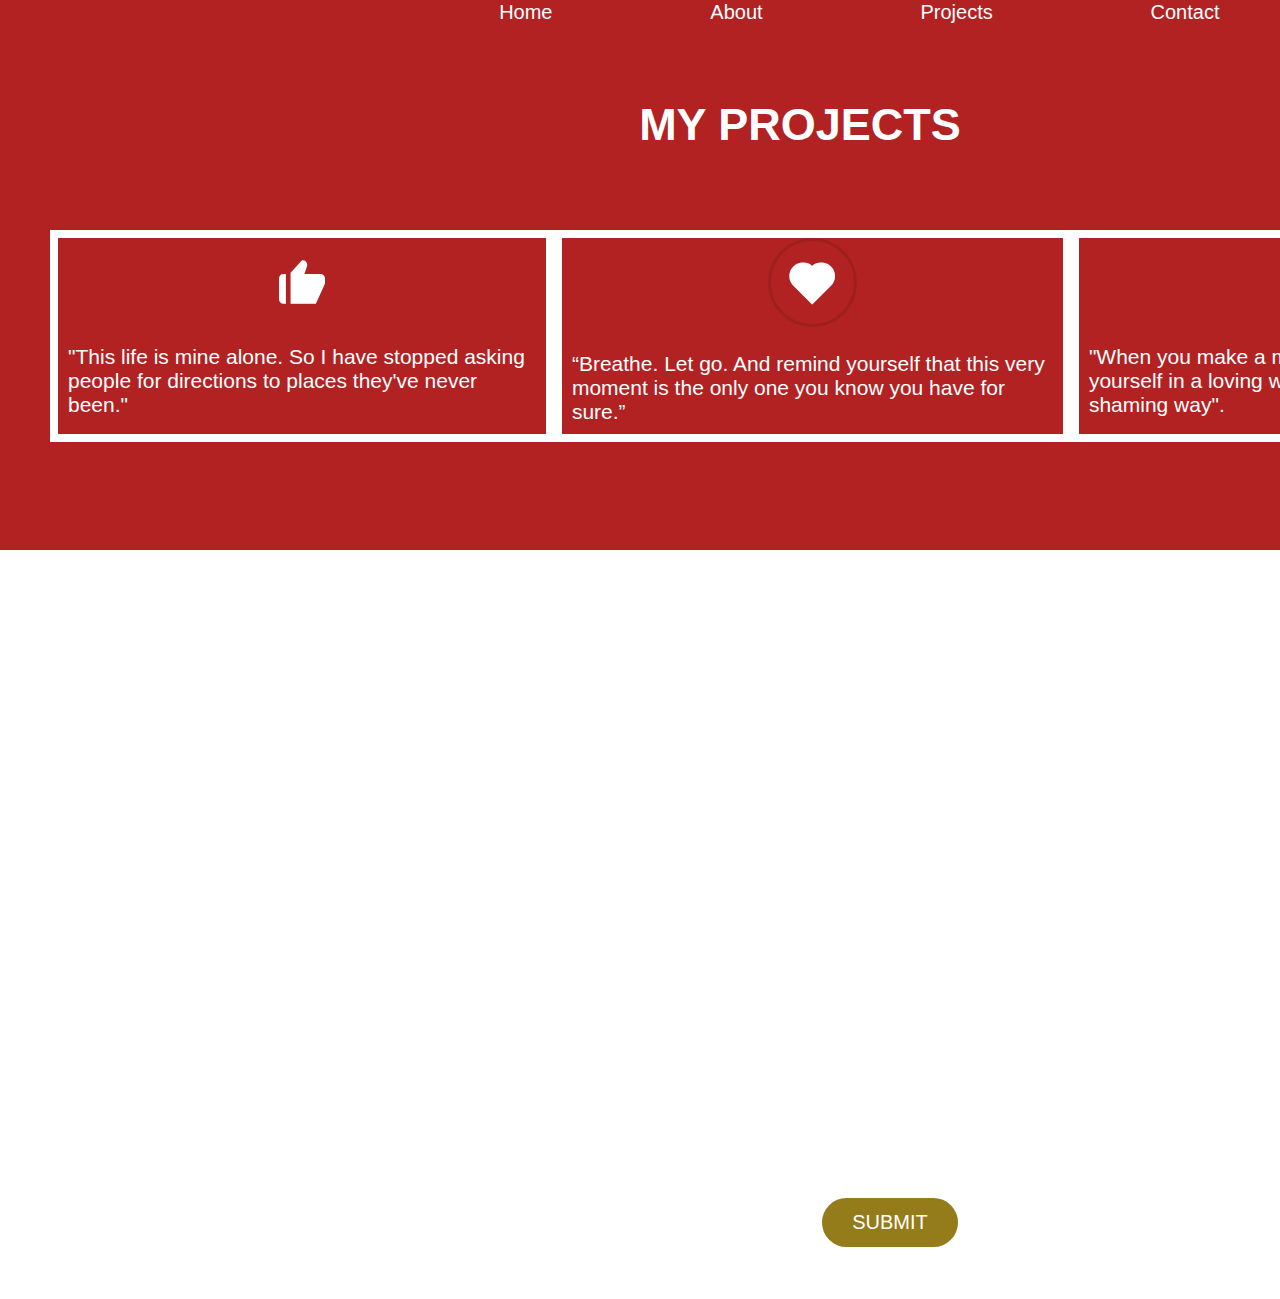
<file: mariashortiee.github.io/project.html>
<!DOCTYPE html>
<html lang="en">
<head>
    <title>Maria's Personal Website</title>
    <meta charset="UTF-8">
    <meta http-equiv="X-UA-Compatible" content="IE=edge">
    <meta name="viewport" content="width=device-width, initial-scale=1.0">


     <!--External CSS File-->
    <link rel="stylesheet" href="project.css">
    
    <!--Favicons-->
    <link href="assets/images/favicon.jpg" rel="icon">

    <!--Boxicon css-->
    <link href='https://unpkg.com/boxicons@2.1.4/css/boxicons.min.css' rel='stylesheet'>

   

</head>
<body>
    <header>
        <div class="container">
            <div class="logo-container">
        
            </div>
            <div class="nav-container">
                <nav class="header-nav">
                <a href="index.html">Home</a>
                <a href="web-pages/about.html">About</a>
                <a href="project.html">Projects</a>
                <a href="contact.html">Contact</a>
                <a href="web-pages/skills.html">Skills</a>
                </nav>
            </div>
        </div>
    </header>

    <section class="project-section">
        <div class="container">
            <h2>My Projects</h2>
            <div class="col">
                <span><i class='bx bxs-like bx-tada'></i></span>
                <p>"This life is mine alone. So I have stopped asking people for directions to places they've never been."</p>
            </div>
           <div class="col">
                <span><i class='bx bxs-heart bx-border-circle'></i></span>
                <p>“Breathe. Let go. And remind yourself that this very moment is the only one you know you have for sure.”</p>
            </div>
            <div class="col">
                <span><i class='bx bxl-facebook-square'></i></span>
                <p>"When you make a mistake, respond to yourself in a loving way rather than a self-shaming way".</p>
            </div>
        </div>
    </div>
    </section>
  
    <section id="contact">
        <div class="container">
            <div class="form-container">
                <form action="">
                    <h2> Contact Me </h2>
                    <label for="firstname">First Name</label>
                        <input type="text" name="firstname" id="">
                    <label for="lastname">Last Name</label>
                        <input type="text" name="lastname" id="">
                    <label for="email">Email</label>
                        <input type="text" name="email" id="">
                    <label for="message">Message</label>
                        <textarea name="message" id="message" cols="30" rows="10"></textarea>
                    <input type="button" value="SUBMIT">
                </form>
            </div>
        </div>
    </section>
    
</html>
</file>
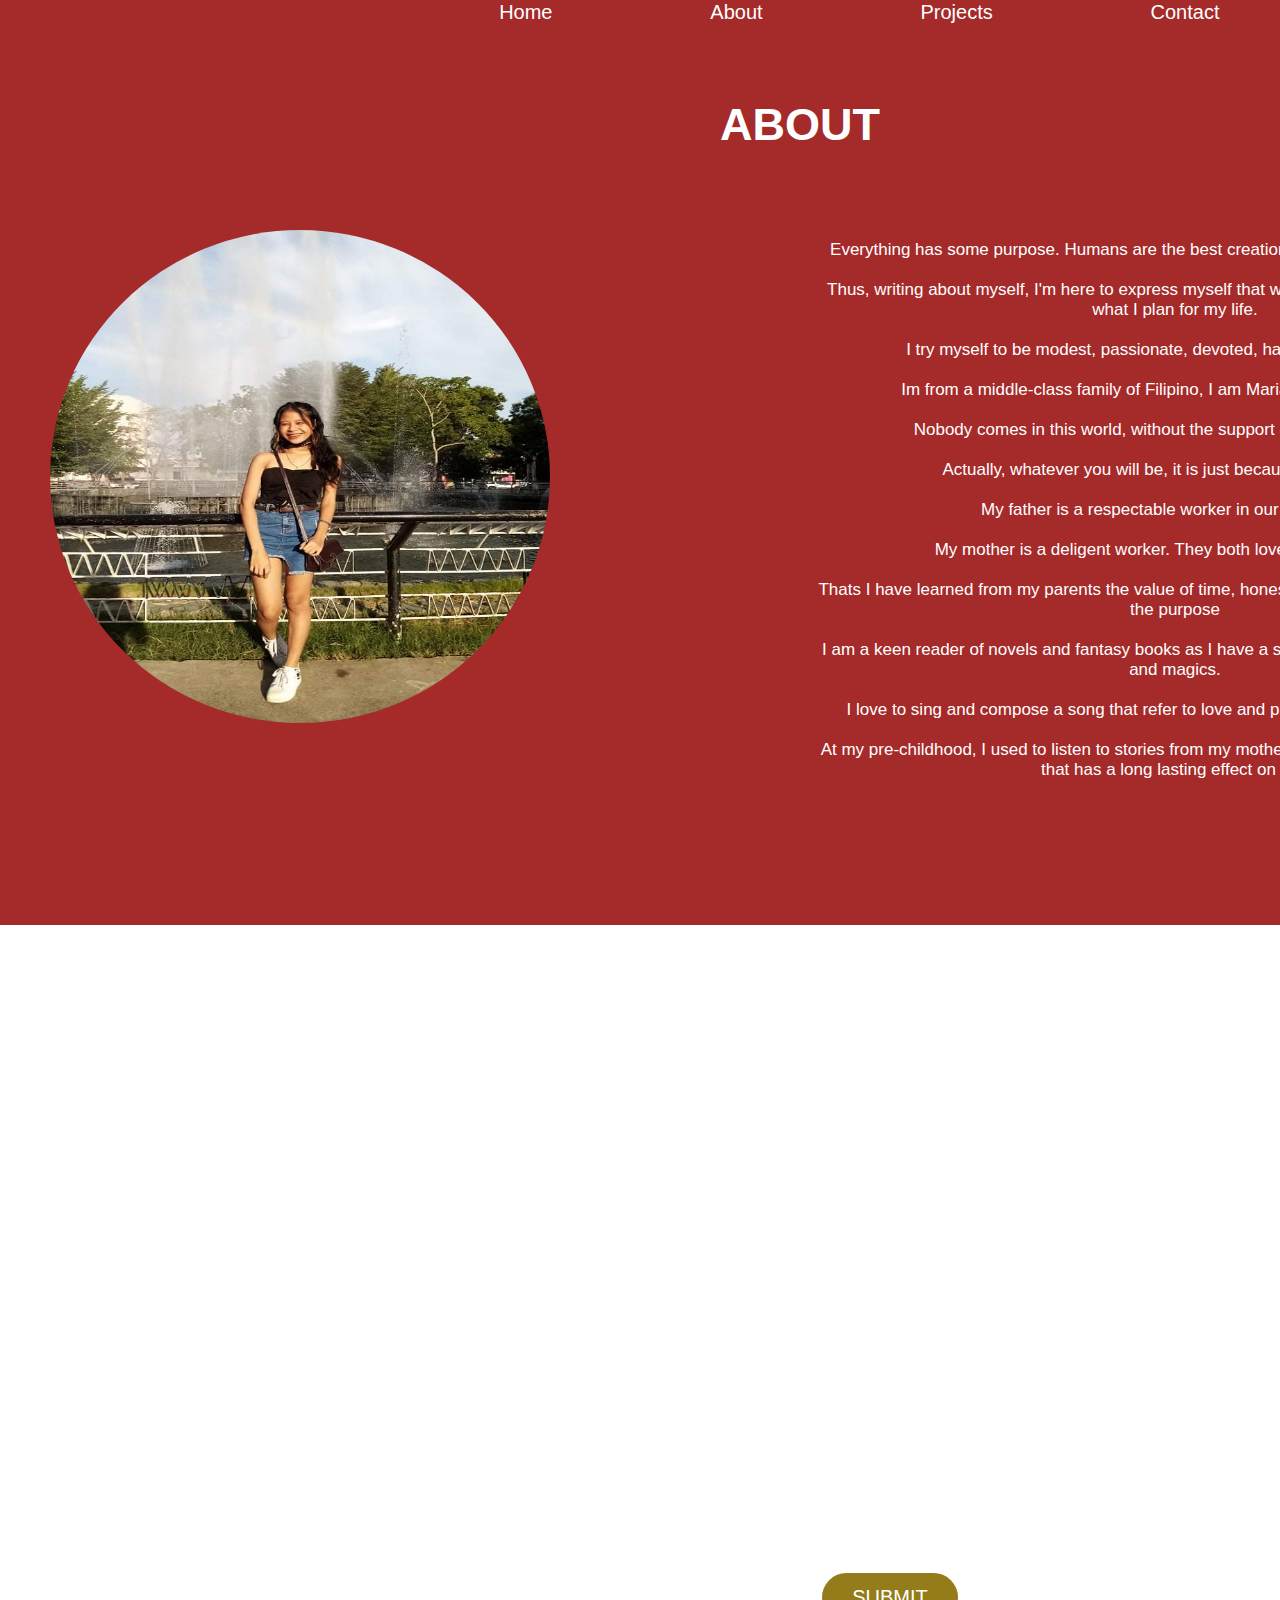
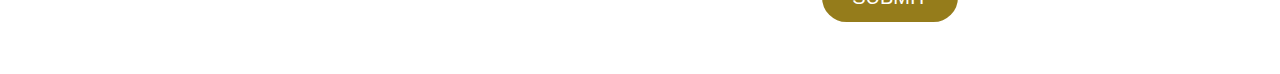
<file: mariashortiee.github.io/web-pages/about.html>
<!DOCTYPE html>
<html lang="en">
<head>
    <title>Maria's Personal Website</title>
    <meta charset="UTF-8">
    <meta http-equiv="X-UA-Compatible" content="IE=edge">
    <meta name="viewport" content="width=device-width, initial-scale=1.0">


     <!--External CSS File-->
    <link rel="stylesheet" href="about.css">
    
    <!--Favicons-->
    <link href="../assets/images/favicon.jpg" rel="icon">

    <!--Boxicon css-->
    <link href='https://unpkg.com/boxicons@2.1.4/css/boxicons.min.css' rel='stylesheet'>

   

</head>
<body>
    <header>
        <div class="container">
            <div class="logo-container">
            </div>
            <div class="nav-container">
                <nav class="header-nav">
                <a href="../index.html">Home</a>
                <a href="web-page/about.html">About</a>
                <a href="../project.html">Projects</a>
                <a href="../contact.html">Contact</a>
                <a href="skills.html">Skills</a>
                </nav>
            </div>
        </div>
    </header>

    </section>
    <section class="abou-section">
        <div class="container">
            <h2> <strong>About</strong></h2>
            <div class="about-left">
                <img src="../assets/images/about me.jpg" alt="About Me">
            </div>
            <div class="about-right">
                <p>  Everything has some purpose. Humans are the best creation, and each person is exclusive.</p>

                <p>  Thus, writing about myself, I'm here to express myself that what I see, what I experience and what I plan for my life.</p>

                <p>  I try myself to be modest, passionate, devoted, hardworking and honest</p>  

                <p>  Im from a middle-class family of Filipino, I am Maria Desiree A. Ganohay.</p>

                <p>  Nobody comes in this world, without the support of family and friends.</p>

                <p>  Actually, whatever you will be, it is just because of your family.</p>

                <p>  My father is a respectable worker in our community.</p>

                <p>  My mother is a deligent worker. They both love their occupation.</p>

                <p>  Thats I have learned from my parents the value of time, honesty, hard work and commitment to the purpose</p>

                <p>  I am a keen reader of novels and fantasy books as I have a strong interest in geograpic books and magics.</p>

                <p>  I love to sing and compose a song that refer to love and painful history in a relationship.</p>

                <p>  At my pre-childhood, I used to listen to stories from my mother, and listen to her singing lullaby that has a long lasting effect on me.</p>
            </div>
        </div>
    </section>

    
    <section id="contact">
        <div class="container">
            <div class="form-container">
                <form action="">
                    <h2> Contact Me </h2>
                    <label for="firstname">First Name</label>
                        <input type="text" name="firstname" id="">
                    <label for="lastname">Last Name</label>
                        <input type="text" name="lastname" id="">
                    <label for="email">Email</label>
                        <input type="text" name="email" id="">
                    <label for="message">Message</label>
                        <textarea name="message" id="message" cols="30" rows="10"></textarea>
                    <input type="button" value="SUBMIT">
                </form>
            </div>
        </div>
    </section>
    
</html>
</file>
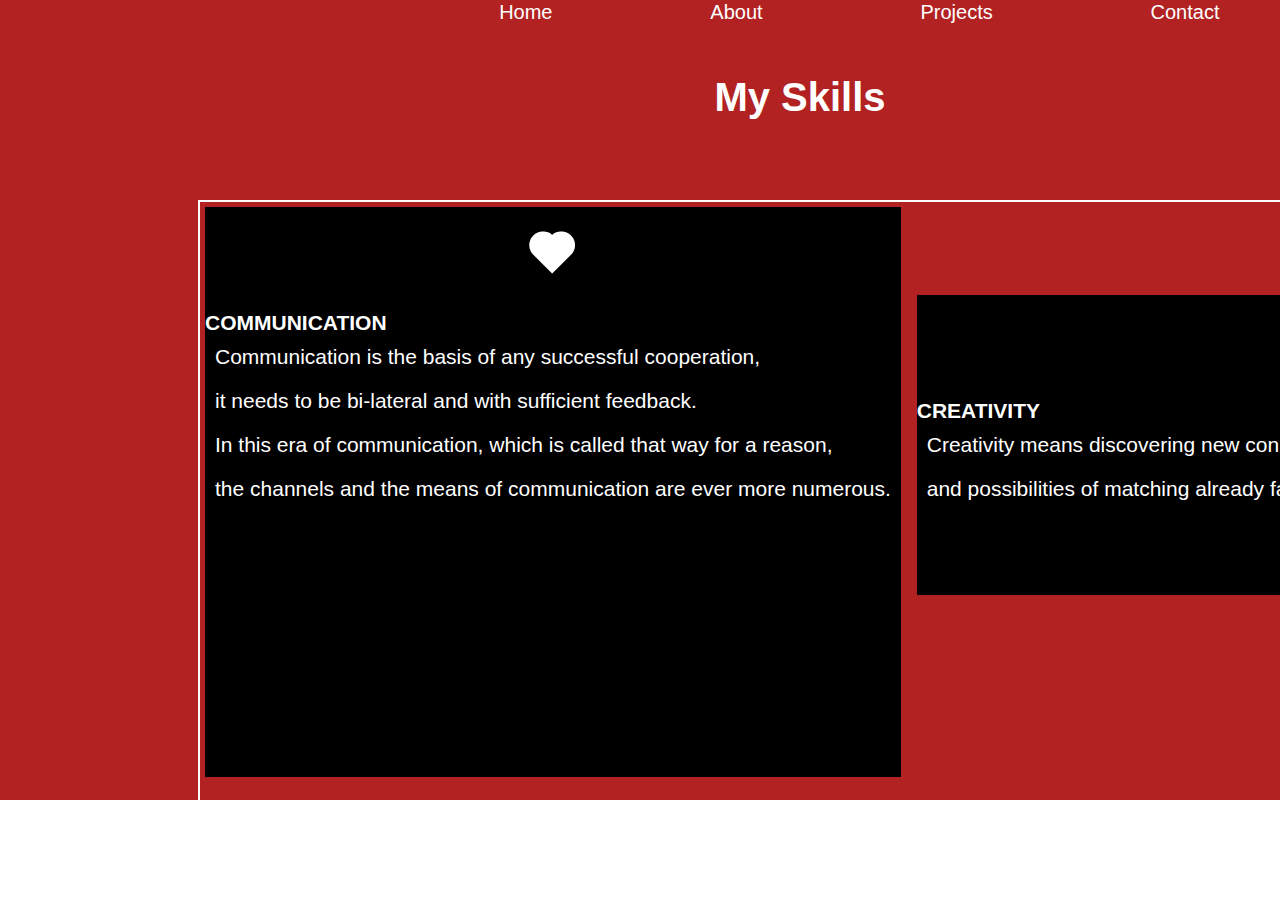
<file: mariashortiee.github.io/web-pages/skills.html>
<!DOCTYPE html>
<html lang="en">
<head>
    <title>Maria's Personal Website</title>
    <meta charset="UTF-8">
    <meta http-equiv="X-UA-Compatible" content="IE=edge">
    <meta name="viewport" content="width=device-width, initial-scale=1.0">


     <!--External CSS File-->
    <link rel="stylesheet" href="skills.css">
    
    <!--Favicons-->
    <link href="assets/images/favicon.jpg" rel="icon">

    <!--Boxicon css-->
    <link href='https://unpkg.com/boxicons@2.1.4/css/boxicons.min.css' rel='stylesheet'>

   

</head>
<body>
    <header>
        <div class="container">
            <div class="logo-container">
            </div>
            <div class="nav-container">
                <nav class="header-nav">
                <a href="../index.html">Home</a>
                <a href="about.html">About</a>
                <a href="../project.html">Projects</a>
                <a href="../contact.html">Contact</a>
                <a href="skills.html">Skills</a>
                </nav>
            </div>
        </div>
    </header>

    <section>
        <div class="container">
            <h3> My Skills </h3>
            <div id="container">
                <div class="blue"><span><i class='bx bxs-heart bx-border-circle'></i></span>
                    <h4>COMMUNICATION</h4>
                    <p>Communication is the basis of any successful cooperation, 
                    <p>it needs to be bi-lateral and with sufficient feedback.</p>
                    <p>In this era of communication, which is called that way for a reason, </p>
                     <p>the channels and the means of communication are ever more numerous.</p></div> 


                <div class="green"><span><i class='bx bxs-heart bx-border-circle'></i></span>
                    <h4>CREATIVITY</h4>
                     <p>Creativity means discovering new connections, relations,</p>
                    <p>and possibilities of matching already familiar elements, in order to create something new.</p></div> 


                <div class="blue"><span><i class='bx bxs-heart bx-border-circle'></i></span>
                    <H4>PROBLEM SOLVING</H4>
                    <p>Problem-based thinking is considered the most complex of all intellectual functions.</p>
                    <p> It starts from the assumption that knowledge is not adopted for the sake of mere learning and getting good grades, </p>
                    <p>but that said knowledge needs to be “put to work”, applied to solving concrete tasks, situations or problems.</p></div>


                <div class="green"><span><i class='bx bxs-heart bx-border-circle'></i></span>
                    <h4>VALUE SYSTEM AND RESPONSIBILITY</h4>
                    <p>Education never is, nor should it ever be, an independent process </p>
                    <p>– it always goes hand in hand with upbringing. </p></div>


                <div class="blue"><span><i class='bx bxs-heart bx-border-circle'></i></span>
                    <h4>QUALITY,REULT,REPRODUCTIVITY</h4>
                    <p>Studies have shown that good test results are unrelated to later productivity in life.</p>
                    <p>Although schools do not insist much on productivity, it is directly related to good results, </p>
                    </p>success, and progress in every sense.</p></div>


                <div class="green"><span><i class='bx bxs-heart bx-border-circle'></i></span>
                    <h4>DIGITAL-AGE LITERACY</h4>
                    <p>This means that in order to become successful, students need to be able to analyse,</p> 
                    <p>access, manage, integrate, evaluate and create information in different media,</p>
                    <p>which implies information and media literacy.</p></div>


                <div class="blue"><span><i class='bx bxs-heart bx-border-circle'></i></span>
                    <h4>COOPERATION</h4>
                    <p>Unlike the dawn of capitalism,</p>
                    <p>where individuality used to play the main role in social development </p>
                    <p>and success of an individual, in modern society </p>
                    <p>it has surrendered its leadership position to teamwork.</p></div>
            </div>
        </div>
    </section>
    
</html>
</file>
<file: assets/css/style.css>
@import url('https://fonts.googleapis.com/css2?family=Bai+Jamjuree:wght@400;500;600;700&display=swap');

:root {
    --color-body: #b6cbce;
    --color-heading: #eef3db;
    --color-base: #033f47;
    --color-base2: #022a30;
    --color-brand: #e0f780;
    --color-brand2: #deff58;
    --sidbar-width: 240px;
    --font-base: "Bai Jamjuree";
}

body {
    background-color: var(--color-base2);
    color: var(--color-body);
    font-family: var(--font-base), sans-serif;
}

h1,h2,h3,h4,h5,h6 {
    color: var(--color-heading);
    font-weight: 700;
}

a {
    text-decoration: none;
    color: var(--color-body);
    transition: all 0.4s ease;
}

a:hover {
    color: var(--color-brand);
}

img {
    width: 100%;
}

.text-brand {
    color: var(--color-brand);
}

.bg-base {
    background-color: var(--color-base);
}

.full-height {
    min-height: 100vh;
    height: 100%;
    display: flex;
    flex-direction: column;
    justify-content: center;
    padding-top: 80px;
    padding-bottom: 80px;
    border-bottom: 2px solid rgba(255,255,255, 0.1);
}

.shadow-effect {
    transition: all 0.5s;
}

.shadow-effect:hover {
    box-shadow: -6px 6px 0 0 var(--color-brand);
}

.iconbox {
    width: 60px;
    height: 60px;
    display: flex;
    align-items: center;
    justify-content: center;
    font-size: 32px;
    background-color: var(--color-brand);
    color: var(--color-base);
}

/* NAVBAR */
.navbar {
    background-color: var(--color-base);
}

.navbar .nav-link {
    font-weight: 700;
    text-transform: uppercase;
    color: #fff;
}

.navbar .nav-link:hover {
    color: var(--color-brand);
}

.navbar .nav-link.active {
    color: var(--color-brand);
}

@media (min-width: 992px) {
    .navbar {
        min-height: 100vh;
        width: var(--sidbar-width);
        background: linear-gradient(rgba(3, 63, 71, 0.8), rgba(3, 63, 71, 0.8)), url(../images/sidebar-img.jpg);
        background-size: cover;
        background-position: center;
    }

    .navbar-brand img {
        border: 8px solid var(--color-brand);
    }

    /* CONTENT WRAPPER */
    #content-wrapper {
        padding-left: var(--sidbar-width);
    }
}

/* BTN */
.btn {
    padding: 12px 28px;
    font-weight: 700;
}

.btn-brand {
    background-color: var(--color-brand);
    border-color: var(--color-brand);
    color: var(--color-base);
}

.btn-brand:hover,
.btn-brand:focus {
    background-color: var(--color-brand2);
    color: var(--color-base);
    border-color: var(--color-brand2);
}

.link-custom {
    font-weight: 700;
    position: relative;
}

.link-custom::after {
    content: "";
    width: 0%;
    height: 2px;
    background-color: var(--color-brand);
    position: absolute;
    left: 0;
    top: 110%;
    transition: all 0.4s;
}

.link-custom:hover::after {
    width: 100%;
}

/* CARD */
.card-custom .card-custom-image {
    overflow: hidden;
}

.card-custom .card-custom-image img {
    transition: all 0.4s ease;
}

.card-custom:hover .card-custom-image img {
    transform: scale(1.1);
}

/* CONTACT */
#contact .form-control {
    background-color: var(--color-base);
    border-color: var(--color-base);
    color: var(--color-body);
}

#contact .form-control:focus {
    border-color: var(--color-brand);
    box-shadow: none;
}

#contact .form-control::placeholder {
    color: var(--color-body);
}

#contact input.form-control {
    height: 44px;
}

/* SOCIAL ICONS */

.social-icons a {
    width: 40px;
    height: 40px;
    display: inline-flex;
    align-items: center;
    justify-content: center;
    background-color: var(--color-base);
    border-radius: 100px;
    font-size: 24px;
}
</file>
<file: mariashortiee.github.io/assets/css/style.css>
@import url('https://fonts.googleapis.com/css2?family=Bai+Jamjuree:wght@400;500;600;700&display=swap');

:root {
    --color-body: #b6cbce;
    --color-heading: #eef3db;
    --color-base: #033f47;
    --color-base2: #022a30;
    --color-brand: #e0f780;
    --color-brand2: #deff58;
    --sidbar-width: 240px;
    --font-base: "Bai Jamjuree";
}

body {
    background-color: var(--color-base2);
    color: var(--color-body);
    font-family: var(--font-base), sans-serif;
}

h1,h2,h3,h4,h5,h6 {
    color: var(--color-heading);
    font-weight: 700;
}

a {
    text-decoration: none;
    color: var(--color-body);
    transition: all 0.4s ease;
}

a:hover {
    color: var(--color-brand);
}

img {
    width: 100%;
}

.text-brand {
    color: var(--color-brand);
}

.bg-base {
    background-color: var(--color-base);
}
/*--hobbies--*/

.full-height {
    min-height: 100vh;
    height: 100%;
    display: flex;
    flex-direction: column;
    justify-content: center;
    padding-top: 80px;
    padding-bottom: 80px;
    border-bottom: 2px solid rgba(255,255,255, 0.1);
}

.shadow-effect {
    transition: all 0.5s;
}

.shadow-effect:hover {
    box-shadow: -6px 6px 0 0 var(--color-brand);
}

.iconbox {
    width: 60px;
    height: 60px;
    display: flex;
    align-items: center;
    justify-content: center;
    font-size: 32px;
    background-color: var(--color-brand);
    color: var(--color-base);
}

/* NAVBAR */
.navbar {
    background-color: var(--color-base);
}

.navbar .nav-link {
    font-weight: 700;
    text-transform: uppercase;
    color: #fff;
}

.navbar .nav-link:hover {
    color: var(--color-brand);
}

.navbar .nav-link.active {
    color: var(--color-brand);
}
/*---About--*/

@media (min-width: 992px) {
    .navbar {
        min-height: 100vh;
        width: var(--sidbar-width);
        background: linear-gradient(rgba(3, 63, 71, 0.8), rgba(3, 63, 71, 0.8)), url(../images/sidebar-img.jpg);
        background-size: cover;
        background-position: center;
    }

    .navbar-brand img {
        border: 8px solid var(--color-brand);
    }

    /* CONTENT WRAPPER */
    #content-wrapper {
        padding-left: var(--sidbar-width);
    }
}

/* skills */
.btn {
    padding: 12px 28px;
    font-weight: 700;
}

.btn-brand {
    background-color: var(--color-brand);
    border-color: var(--color-brand);
    color: var(--color-base);
}

.btn-brand:hover,
.btn-brand:focus {
    background-color: var(--color-brand2);
    color: var(--color-base);
    border-color: var(--color-brand2);
}

.link-custom {
    font-weight: 700;
    position: relative;
}

.link-custom::after {
    content: "";
    width: 0%;
    height: 2px;
    background-color: var(--color-brand);
    position: absolute;
    left: 0;
    top: 110%;
    transition: all 0.4s;
}

.link-custom:hover::after {
    width: 100%;
}

/* hobbies */
.card-custom .card-custom-image {
    overflow: hidden;
}

.card-custom .card-custom-image img {
    transition: all 0.4s ease;
}

.card-custom:hover .card-custom-image img {
    transform: scale(1.1);
}

/* CONTACT */
#contact .form-control {
    background-color: var(--color-base);
    border-color: var(--color-base);
    color: var(--color-body);
}

#contact .form-control:focus {
    border-color: var(--color-brand);
    box-shadow: none;
}

#contact .form-control::placeholder {
    color: var(--color-body);
}

#contact input.form-control {
    height: 44px;
}

/* SOCIAL ICONS */

.social-icons a {
    width: 40px;
    height: 40px;
    display: inline-flex;
    align-items: center;
    justify-content: center;
    background-color: var(--color-base);
    border-radius: 100px;
    font-size: 24px;
}
</file>
<file: mariashortiee.github.io/contact.css>
* {
    margin: auto;
    padding: auto;
}
body{
   font-family: 'Trebuchet MS', 'Lucida Sans Unicode', 'Lucida Grande', 'Lucida Sans', Arial, sans-serif
}
span {
    display: block;
}
img {
    width: 70%;
    height: 20%;

 } img {
    border-radius: 100%;
    width: 500px;
    height: 493px
}
p {
    line-height: normal;
    font-size: 25p

}
h2{
    text-transform: uppercase;
    margin-bottom: 30px;
}

.container {
    width: 1500px;
    margin: auto;
    color: white;
    text-align: inherit;
    height: 75vh;
    font-size: 21px;
}
.banner-text {
    color:white;
}

header {
    background-color: transparent;
    height: 0px;
}
.logo-container img {
    width: 132px;
    height: 103px
}
.nav-container {
    text-align: right;
    float: right;
}
.header-nav a {
    font-size: 20px;
    color: white;
    text-decoration: blink;
    padding: 30px 61px;
    margin: 15px;
    position: inherit;
}
a:hover {
    color: red;
}

/*--------BANNER SECTION--------*/
.banner-sec {
    color: white;
    background: #fff url(../images/banner.jpeg) no-repeat;
    background-size: 100%;
    /* height: 100vh; */
    text-align: center;
    padding: 3px;
    padding-bottom: 200px;
    margin: auto;
    font-size: 40px;
    background-attachment: fixed, scroll;
}

/* About Section */

section.abou-section {
    background: brown;
    padding-bottom: 200px;
}

h1 {
    margin: 371PX;
    font-size: 48px;
    color: white;
}
h2 {
    text-align: center;
    font-size: 5vh;
    padding: 49px;
    color: white;
}
h3 {
    color: white;
    text-align: center;
    height: 100px;
    font-size: 40px;
    margin: 25px;
}
section {
    background-color: firebrick;
    padding: 50px;
}
.about-left {
    display: inline-block;
    width: 50%
}
.about-right {
    width: 50%;
    float: right;
    text-align: center;
    font-size: 20px;
    color: black;
}
p {
    padding: 10px;
    color: white;
}
font strong {
    font-size: 40px
}

/*--PROJECT SECTION STYLES--*/

section.project-section {
    background: firebrick;
    height: 50vh;
}
.col {
    float: none;
    width: auto;
    clear: both;
    display: table-cell;
    border: 8px solid white;
}
span {
    margin: 0 auto 15px;
    text-align: center;
    font-size: 55px;
    color: revert;
}
span {
    display: block;
}
.row-2 {
    margin-top: 50px;
}
/*--My Biography--*/

section.My.Biography {
    padding: 15px;
    background: #6e1d1d;
    color: white;
    text-align: center;
    font-size: 5px;
    text-transform: inherit;
}
 button {
        padding: 15px;
        width: auto;
        font-size: 15px;
        border: none;
        border-radius: 30px;
        background: white;
        margin-top: 20px;
 }

/*---Skills--*/

#container {
    width: 80%;
    aspect-ratio: 2/1;
    margin: auto;
    border: solid white 2px;
    overflow-x: scroll;
    overflow-y: hidden;
    white-space: nowrap;
    scroll-snap-type: x mandatory;
  }
  
  .blue {
    background-color: black;
    height: 95%;
    aspect-ratio: 1/2;
}
  
  .green {
    background-color: black;
    height: 50%;
    aspect-ratio: 2/1;
  }
  
  .blue, .green {
    display: inline-block;
    margin: 5px;
    scroll-snap-align: center;
    background-color: black;
  }

 /* Contact Styles */
 section#contact {
    background: url(https://images.pexels.com/photos/325044/pexels-photo-325044.jpeg?auto=compress&cs=tinysrgb&w=1260&h=750&dpr=1) no-repeat;
    background-size: cover;
    background-attachment: inherit;
    padding: 40px 586px 109px 5px;
    height: 600px;
}
section#contact .form-container h2{
    color: white;
    padding: 20px;
}
section#contact .form-container {
    text-align: center;
    width: 95%;
}
section#contact .form-container form {
    padding: 25px 5px 0px 275px;
    display: inline-grid;
}

textarea#message {
    border: 1px solid white;
    border-radius: 9px;
    padding: 11px;
    width: 200%;
    margin-bottom: 12px;
    background-color: transparent;
}
input[type="text"] {
    border: 1px solid white;
    border-radius: 20px;
    padding: 11px;
    width: 200%;
    margin-bottom: 12px;
    background-color: transparent;
}
section#contact .form-container label {
    color: white;
    font-size: 16px;
    margin-bottom: 10px;
    text-align: left;
}
section#contact input[type="button"] {
    padding: 13px 30px;
    font-size: 20px;
    border: none;
    border-radius: 40px;
    background: #957c1b;
    margin-top: 10px;
    color: #fff
}
section#contact input[type="button"]:hover {
    background: crimson;
}
</file>
<file: mariashortiee.github.io/project.css>
* {
    margin: auto;
    padding: auto;
}
body{
   font-family: 'Trebuchet MS', 'Lucida Sans Unicode', 'Lucida Grande', 'Lucida Sans', Arial, sans-serif
}
span {
    display: block;
}
img {
    width: 70%;
    height: 20%;

 } img {
    border-radius: 100%;
    width: 500px;
    height: 493px
}
p {
    line-height: normal;
    font-size: 25p

}
h2{
    text-transform: uppercase;
    margin-bottom: 30px;
}

.container {
    width: 1500px;
    margin: auto;
    color: white;
    text-align: inherit;
    height: 75vh;
    font-size: 21px;
}
.banner-text {
    color:white;
}

header {
    background-color: transparent;
    height: 0px;
}
.logo-container img {
    width: 132px;
    height: 103px
}
.nav-container {
    text-align: right;
    float: right;
}
.header-nav a {
    font-size: 20px;
    color: white;
    text-decoration: blink;
    padding: 30px 61px;
    margin: 15px;
    position: inherit;
}
a:hover {
    color: red;
}

/*--------BANNER SECTION--------*/
.banner-sec {
    color: white;
    background: #fff url(../images/banner.jpeg) no-repeat;
    background-size: 100%;
    /* height: 100vh; */
    text-align: center;
    padding: 3px;
    padding-bottom: 200px;
    margin: auto;
    font-size: 40px;
    background-attachment: fixed, scroll;
}

/* About Section */

section.abou-section {
    background: brown;
    padding-bottom: 200px;
}

h1 {
    margin: 371PX;
    font-size: 48px;
    color: white;
}
h2 {
    text-align: center;
    font-size: 5vh;
    padding: 49px;
    color: white;
}
h3 {
    color: white;
    text-align: center;
    height: 100px;
    font-size: 40px;
    margin: 25px;
}
section {
    background-color: firebrick;
    padding: 50px;
}
.about-left {
    display: inline-block;
    width: 50%
}
.about-right {
    width: 50%;
    float: right;
    text-align: center;
    font-size: 20px;
    color: black;
}
p {
    padding: 10px;
    color: white;
}
font strong {
    font-size: 40px
}

/*--PROJECT SECTION STYLES--*/

section.project-section {
    background: firebrick;
    height: 50vh;
}
.col {
    float: none;
    width: auto;
    clear: both;
    display: table-cell;
    border: 8px solid white;
}
span {
    margin: 0 auto 15px;
    text-align: center;
    font-size: 55px;
    color: revert;
}
span {
    display: block;
}
.row-2 {
    margin-top: 50px;
}
/*--My Biography--*/

section.My.Biography {
    padding: 15px;
    background: #6e1d1d;
    color: white;
    text-align: center;
    font-size: 5px;
    text-transform: inherit;
}
 button {
        padding: 15px;
        width: auto;
        font-size: 15px;
        border: none;
        border-radius: 30px;
        background: white;
        margin-top: 20px;
 }

/*---Skills--*/

#container {
    width: 80%;
    aspect-ratio: 2/1;
    margin: auto;
    border: solid white 2px;
    overflow-x: scroll;
    overflow-y: hidden;
    white-space: nowrap;
    scroll-snap-type: x mandatory;
  }
  
  .blue {
    background-color: black;
    height: 95%;
    aspect-ratio: 1/2;
}
  
  .green {
    background-color: black;
    height: 50%;
    aspect-ratio: 2/1;
  }
  
  .blue, .green {
    display: inline-block;
    margin: 5px;
    scroll-snap-align: center;
    background-color: black;
  }

 /* Contact Styles */
 section#contact {
    background: url(https://images.pexels.com/photos/325044/pexels-photo-325044.jpeg?auto=compress&cs=tinysrgb&w=1260&h=750&dpr=1) no-repeat;
    background-size: cover;
    background-attachment: inherit;
    padding: 40px 586px 109px 5px;
    height: 600px;
}
section#contact .form-container h2{
    color: white;
    padding: 20px;
}
section#contact .form-container {
    text-align: center;
    width: 95%;
}
section#contact .form-container form {
    padding: 25px 5px 0px 275px;
    display: inline-grid;
}

textarea#message {
    border: 1px solid white;
    border-radius: 9px;
    padding: 11px;
    width: 200%;
    margin-bottom: 12px;
    background-color: transparent;
}
input[type="text"] {
    border: 1px solid white;
    border-radius: 20px;
    padding: 11px;
    width: 200%;
    margin-bottom: 12px;
    background-color: transparent;
}
section#contact .form-container label {
    color: white;
    font-size: 16px;
    margin-bottom: 10px;
    text-align: left;
}
section#contact input[type="button"] {
    padding: 13px 30px;
    font-size: 20px;
    border: none;
    border-radius: 40px;
    background: #957c1b;
    margin-top: 10px;
    color: #fff
}
section#contact input[type="button"]:hover {
    background: crimson;
}
</file>
<file: mariashortiee.github.io/web-pages/about.css>
* {
    margin: auto;
    padding: auto;
}
body{
   font-family: 'Trebuchet MS', 'Lucida Sans Unicode', 'Lucida Grande', 'Lucida Sans', Arial, sans-serif
}
span {
    display: block;
}
img {
    width: 70%;
    height: 20%;

 } img {
    border-radius: 100%;
    width: 500px;
    height: 493px
}
p {
    line-height: normal;
    font-size: 25p

}
h2{
    text-transform: uppercase;
    margin-bottom: 30px;
}

.container {
    width: 1500px;
    margin: auto;
    color: white;
    text-align: inherit;
    height: 75vh;
    font-size: 21px;
}
.banner-text {
    color:white;
}

header {
    background-color: transparent;
    height: 0px;
}
.logo-container img {
    width: 132px;
    height: 103px
}
.nav-container {
    text-align: right;
    float: right;
}
.header-nav a {
    font-size: 20px;
    color: white;
    text-decoration: blink;
    padding: 30px 61px;
    margin: 15px;
    position: inherit;
}
a:hover {
    color: red;
}

/*--------BANNER SECTION--------*/
.banner-sec {
    color: white;
    background: #fff url(../assets/images/banner.jpeg) no-repeat;
    background-size: 100%;
    /* height: 100vh; */
    text-align: center;
    padding: 3px;
    padding-bottom: 200px;
    margin: auto;
    font-size: 40px;
    background-attachment: fixed, scroll;
}
/* About Section */

section.abou-section {
    background: brown;
    padding-bottom: 200px;
}

h1 {
    margin: 371PX;
    font-size: 48px;
    color: white;
}
h2 {
    text-align: center;
    font-size: 5vh;
    padding: 49px;
    color: white;
}
h3 {
    color: white;
    text-align: center;
    height: 100px;
    font-size: 40px;
    margin: 25px;
}
section {
    background-color: firebrick;
    padding: 50px;
}
.about-left {
    display: inline-block;
    width: 50%
}
.about-right {
    width: 50%;
    float: right;
    text-align: center;
    font-size: 17px;
    color: black;
}
p {
    padding: 10px;
    color: white;
}
font strong {
    font-size: 40px
}

 /* Contact Styles */
 section#contact {
    background: url(https://images.pexels.com/photos/325044/pexels-photo-325044.jpeg?auto=compress&cs=tinysrgb&w=1260&h=750&dpr=1)no-repeat;
    background-size: cover;
    background-attachment: inherit;
    padding: 40px 586px 109px 5px;
    height: 600px;
}
section#contact .form-container h2{
    color: white;
    padding: 20px;
}
section#contact .form-container {
    text-align: center;
    width: 95%;
}
section#contact .form-container form {
    padding: 25px 5px 0px 275px;
    display: inline-grid;
}

textarea#message {
    border: 1px solid white;
    border-radius: 9px;
    padding: 11px;
    width: 200%;
    margin-bottom: 12px;
    background-color: transparent;
}
input[type="text"] {
    border: 1px solid white;
    border-radius: 20px;
    padding: 11px;
    width: 200%;
    margin-bottom: 12px;
    background-color: transparent;
}
section#contact .form-container label {
    color: white;
    font-size: 16px;
    margin-bottom: 10px;
    text-align: left;
}
section#contact input[type="button"] {
    padding: 13px 30px;
    font-size: 20px;
    border: none;
    border-radius: 40px;
    background: #957c1b;
    margin-top: 10px;
    color: #fff
}
section#contact input[type="button"]:hover {
    background: crimson;
}
</file>
<file: mariashortiee.github.io/web-pages/skills.css>
* {
    margin: auto;
    padding: auto;
}
body{
   font-family: 'Trebuchet MS', 'Lucida Sans Unicode', 'Lucida Grande', 'Lucida Sans', Arial, sans-serif
}
span {
    display: block;
}
img {
    width: 70%;
    height: 20%;

 } img {
    border-radius: 100%;
    width: 500px;
    height: 493px
}
p {
    line-height: normal;
    font-size: 25p

}
h2{
    text-transform: uppercase;
    margin-bottom: 30px;
}

.container {
    width: 1500px;
    margin: auto;
    color: white;
    text-align: inherit;
    height: 75vh;
    font-size: 21px;
}
.banner-text {
    color:white;
}

header {
    background-color: transparent;
    height: 0px;
}
.logo-container img {
    width: 132px;
    height: 103px
}
.nav-container {
    text-align: right;
    float: right;
}
.header-nav a {
    font-size: 20px;
    color: white;
    text-decoration: blink;
    padding: 30px 61px;
    margin: 15px;
    position: inherit;
}
a:hover {
    color: red;
}

/*--------BANNER SECTION--------*/
.banner-sec {
    color: white;
    background: #fff url(../images/banner.jpeg) no-repeat;
    background-size: 100%;
    /* height: 100vh; */
    text-align: center;
    padding: 3px;
    padding-bottom: 200px;
    margin: auto;
    font-size: 40px;
    background-attachment: fixed, scroll;
}

/* About Section */

section.abou-section {
    background: brown;
    padding-bottom: 200px;
}

h1 {
    margin: 371PX;
    font-size: 48px;
    color: white;
}
h2 {
    text-align: center;
    font-size: 5vh;
    padding: 49px;
    color: white;
}
h3 {
    color: white;
    text-align: center;
    height: 100px;
    font-size: 40px;
    margin: 25px;
}
section {
    background-color: firebrick;
    padding: 50px;
}
.about-left {
    display: inline-block;
    width: 50%
}
.about-right {
    width: 50%;
    float: right;
    text-align: center;
    font-size: 20px;
    color: black;
}
p {
    padding: 10px;
    color: white;
}
font strong {
    font-size: 40px
}

/*--PROJECT SECTION STYLES--*/

section.project-section {
    background: firebrick;
    height: 50vh;
}
.col {
    float: none;
    width: auto;
    clear: both;
    display: table-cell;
    border: 8px solid white;
}
span {
    margin: 0 auto 15px;
    text-align: center;
    font-size: 55px;
    color: revert;
}
span {
    display: block;
}
.row-2 {
    margin-top: 50px;
}
/*--My Biography--*/

section.My.Biography {
    padding: 15px;
    background: #6e1d1d;
    color: white;
    text-align: center;
    font-size: 5px;
    text-transform: inherit;
}
 button {
        padding: 15px;
        width: auto;
        font-size: 15px;
        border: none;
        border-radius: 30px;
        background: white;
        margin-top: 20px;
 }

/*---Skills--*/

#container {
    width: 80%;
    aspect-ratio: 2/1;
    margin: auto;
    border: solid white 2px;
    overflow-x: scroll;
    overflow-y: hidden;
    white-space: nowrap;
    scroll-snap-type: x mandatory;
  }
  
  .blue {
    background-color: black;
    height: 95%;
    aspect-ratio: 1/2;
}
  
  .green {
    background-color: black;
    height: 50%;
    aspect-ratio: 2/1;
  }
  
  .blue, .green {
    display: inline-block;
    margin: 5px;
    scroll-snap-align: center;
    background-color: black;
  }

 /* Contact Styles */
 section#contact {
    background: url(https://images.pexels.com/photos/325044/pexels-photo-325044.jpeg?auto=compress&cs=tinysrgb&w=1260&h=750&dpr=1) no-repeat;
    background-size: cover;
    background-attachment: inherit;
    padding: 40px 586px 109px 5px;
    height: 600px;
}
section#contact .form-container h2{
    color: white;
    padding: 20px;
}
section#contact .form-container {
    text-align: center;
    width: 95%;
}
section#contact .form-container form {
    padding: 25px 5px 0px 275px;
    display: inline-grid;
}

textarea#message {
    border: 1px solid white;
    border-radius: 9px;
    padding: 11px;
    width: 200%;
    margin-bottom: 12px;
    background-color: transparent;
}
input[type="text"] {
    border: 1px solid white;
    border-radius: 20px;
    padding: 11px;
    width: 200%;
    margin-bottom: 12px;
    background-color: transparent;
}
section#contact .form-container label {
    color: white;
    font-size: 16px;
    margin-bottom: 10px;
    text-align: left;
}
section#contact input[type="button"] {
    padding: 13px 30px;
    font-size: 20px;
    border: none;
    border-radius: 40px;
    background: #957c1b;
    margin-top: 10px;
    color: #fff
}
section#contact input[type="button"]:hover {
    background: crimson;
}
</file>
<file: assets/css/line-awesome.min.css>
.la,.lab,.lad,.lal,.lar,.las{-moz-osx-font-smoothing:grayscale;-webkit-font-smoothing:antialiased;display:inline-block;font-style:normal;font-variant:normal;text-rendering:auto;line-height:1}.la-lg{font-size:1.33333em;line-height:.75em;vertical-align:-.0667em}.la-xs{font-size:.75em}.la-sm{font-size:.875em}.la-1x{font-size:1em}.la-2x{font-size:2em}.la-3x{font-size:3em}.la-4x{font-size:4em}.la-5x{font-size:5em}.la-6x{font-size:6em}.la-7x{font-size:7em}.la-8x{font-size:8em}.la-9x{font-size:9em}.la-10x{font-size:10em}.la-fw{text-align:center;width:1.25em}.la-ul{list-style-type:none;margin-left:2.5em;padding-left:0}.la-ul>li{position:relative}.la-li{left:-2em;position:absolute;text-align:center;width:2em;line-height:inherit}.la-border{border:solid .08em #eee;border-radius:.1em;padding:.2em .25em .15em}.la-pull-left{float:left}.la-pull-right{float:right}.la.la-pull-left,.lab.la-pull-left,.lal.la-pull-left,.lar.la-pull-left,.las.la-pull-left{margin-right:.3em}.la.la-pull-right,.lab.la-pull-right,.lal.la-pull-right,.lar.la-pull-right,.las.la-pull-right{margin-left:.3em}.la-spin{-webkit-animation:la-spin 2s infinite linear;animation:la-spin 2s infinite linear}.la-pulse{-webkit-animation:la-spin 1s infinite steps(8);animation:la-spin 1s infinite steps(8)}@-webkit-keyframes la-spin{0%{-webkit-transform:rotate(0);transform:rotate(0)}100%{-webkit-transform:rotate(360deg);transform:rotate(360deg)}}@keyframes la-spin{0%{-webkit-transform:rotate(0);transform:rotate(0)}100%{-webkit-transform:rotate(360deg);transform:rotate(360deg)}}.la-rotate-90{-webkit-transform:rotate(90deg);transform:rotate(90deg)}.la-rotate-180{-webkit-transform:rotate(180deg);transform:rotate(180deg)}.la-rotate-270{-webkit-transform:rotate(270deg);transform:rotate(270deg)}.la-flip-horizontal{-webkit-transform:scale(-1,1);transform:scale(-1,1)}.la-flip-vertical{-webkit-transform:scale(1,-1);transform:scale(1,-1)}.la-flip-both,.la-flip-horizontal.la-flip-vertical{-webkit-transform:scale(-1,-1);transform:scale(-1,-1)}:root .la-flip-both,:root .la-flip-horizontal,:root .la-flip-vertical,:root .la-rotate-180,:root .la-rotate-270,:root .la-rotate-90{-webkit-filter:none;filter:none}.la-stack{display:inline-block;height:2em;line-height:2em;position:relative;vertical-align:middle;width:2.5em}.la-stack-1x,.la-stack-2x{left:0;position:absolute;text-align:center;width:100%}.la-stack-1x{line-height:inherit}.la-stack-2x{font-size:2em}.la-inverse{color:#fff}.la-500px:before{content:"\f26e"}.la-accessible-icon:before{content:"\f368"}.la-accusoft:before{content:"\f369"}.la-acquisitions-incorporated:before{content:"\f6af"}.la-ad:before{content:"\f641"}.la-address-book:before{content:"\f2b9"}.la-address-card:before{content:"\f2bb"}.la-adjust:before{content:"\f042"}.la-adn:before{content:"\f170"}.la-adobe:before{content:"\f778"}.la-adversal:before{content:"\f36a"}.la-affiliatetheme:before{content:"\f36b"}.la-air-freshener:before{content:"\f5d0"}.la-airbnb:before{content:"\f834"}.la-algolia:before{content:"\f36c"}.la-align-center:before{content:"\f037"}.la-align-justify:before{content:"\f039"}.la-align-left:before{content:"\f036"}.la-align-right:before{content:"\f038"}.la-alipay:before{content:"\f642"}.la-allergies:before{content:"\f461"}.la-amazon:before{content:"\f270"}.la-amazon-pay:before{content:"\f42c"}.la-ambulance:before{content:"\f0f9"}.la-american-sign-language-interpreting:before{content:"\f2a3"}.la-amilia:before{content:"\f36d"}.la-anchor:before{content:"\f13d"}.la-android:before{content:"\f17b"}.la-angellist:before{content:"\f209"}.la-angle-double-down:before{content:"\f103"}.la-angle-double-left:before{content:"\f100"}.la-angle-double-right:before{content:"\f101"}.la-angle-double-up:before{content:"\f102"}.la-angle-down:before{content:"\f107"}.la-angle-left:before{content:"\f104"}.la-angle-right:before{content:"\f105"}.la-angle-up:before{content:"\f106"}.la-angry:before{content:"\f556"}.la-angrycreative:before{content:"\f36e"}.la-angular:before{content:"\f420"}.la-ankh:before{content:"\f644"}.la-app-store:before{content:"\f36f"}.la-app-store-ios:before{content:"\f370"}.la-apper:before{content:"\f371"}.la-apple:before{content:"\f179"}.la-apple-alt:before{content:"\f5d1"}.la-apple-pay:before{content:"\f415"}.la-archive:before{content:"\f187"}.la-archway:before{content:"\f557"}.la-arrow-alt-circle-down:before{content:"\f358"}.la-arrow-alt-circle-left:before{content:"\f359"}.la-arrow-alt-circle-right:before{content:"\f35a"}.la-arrow-alt-circle-up:before{content:"\f35b"}.la-arrow-circle-down:before{content:"\f0ab"}.la-arrow-circle-left:before{content:"\f0a8"}.la-arrow-circle-right:before{content:"\f0a9"}.la-arrow-circle-up:before{content:"\f0aa"}.la-arrow-down:before{content:"\f063"}.la-arrow-left:before{content:"\f060"}.la-arrow-right:before{content:"\f061"}.la-arrow-up:before{content:"\f062"}.la-arrows-alt:before{content:"\f0b2"}.la-arrows-alt-h:before{content:"\f337"}.la-arrows-alt-v:before{content:"\f338"}.la-artstation:before{content:"\f77a"}.la-assistive-listening-systems:before{content:"\f2a2"}.la-asterisk:before{content:"\f069"}.la-asymmetrik:before{content:"\f372"}.la-at:before{content:"\f1fa"}.la-atlas:before{content:"\f558"}.la-atlassian:before{content:"\f77b"}.la-atom:before{content:"\f5d2"}.la-audible:before{content:"\f373"}.la-audio-description:before{content:"\f29e"}.la-autoprefixer:before{content:"\f41c"}.la-avianex:before{content:"\f374"}.la-aviato:before{content:"\f421"}.la-award:before{content:"\f559"}.la-aws:before{content:"\f375"}.la-baby:before{content:"\f77c"}.la-baby-carriage:before{content:"\f77d"}.la-backspace:before{content:"\f55a"}.la-backward:before{content:"\f04a"}.la-bacon:before{content:"\f7e5"}.la-balance-scale:before{content:"\f24e"}.la-balance-scale-left:before{content:"\f515"}.la-balance-scale-right:before{content:"\f516"}.la-ban:before{content:"\f05e"}.la-band-aid:before{content:"\f462"}.la-bandcamp:before{content:"\f2d5"}.la-barcode:before{content:"\f02a"}.la-bars:before{content:"\f0c9"}.la-baseball-ball:before{content:"\f433"}.la-basketball-ball:before{content:"\f434"}.la-bath:before{content:"\f2cd"}.la-battery-empty:before{content:"\f244"}.la-battery-full:before{content:"\f240"}.la-battery-half:before{content:"\f242"}.la-battery-quarter:before{content:"\f243"}.la-battery-three-quarters:before{content:"\f241"}.la-battle-net:before{content:"\f835"}.la-bed:before{content:"\f236"}.la-beer:before{content:"\f0fc"}.la-behance:before{content:"\f1b4"}.la-behance-square:before{content:"\f1b5"}.la-bell:before{content:"\f0f3"}.la-bell-slash:before{content:"\f1f6"}.la-bezier-curve:before{content:"\f55b"}.la-bible:before{content:"\f647"}.la-bicycle:before{content:"\f206"}.la-biking:before{content:"\f84a"}.la-bimobject:before{content:"\f378"}.la-binoculars:before{content:"\f1e5"}.la-biohazard:before{content:"\f780"}.la-birthday-cake:before{content:"\f1fd"}.la-bitbucket:before{content:"\f171"}.la-bitcoin:before{content:"\f379"}.la-bity:before{content:"\f37a"}.la-black-tie:before{content:"\f27e"}.la-blackberry:before{content:"\f37b"}.la-blender:before{content:"\f517"}.la-blender-phone:before{content:"\f6b6"}.la-blind:before{content:"\f29d"}.la-blog:before{content:"\f781"}.la-blogger:before{content:"\f37c"}.la-blogger-b:before{content:"\f37d"}.la-bluetooth:before{content:"\f293"}.la-bluetooth-b:before{content:"\f294"}.la-bold:before{content:"\f032"}.la-bolt:before{content:"\f0e7"}.la-bomb:before{content:"\f1e2"}.la-bone:before{content:"\f5d7"}.la-bong:before{content:"\f55c"}.la-book:before{content:"\f02d"}.la-book-dead:before{content:"\f6b7"}.la-book-medical:before{content:"\f7e6"}.la-book-open:before{content:"\f518"}.la-book-reader:before{content:"\f5da"}.la-bookmark:before{content:"\f02e"}.la-bootstrap:before{content:"\f836"}.la-border-all:before{content:"\f84c"}.la-border-none:before{content:"\f850"}.la-border-style:before{content:"\f853"}.la-bowling-ball:before{content:"\f436"}.la-box:before{content:"\f466"}.la-box-open:before{content:"\f49e"}.la-boxes:before{content:"\f468"}.la-braille:before{content:"\f2a1"}.la-brain:before{content:"\f5dc"}.la-bread-slice:before{content:"\f7ec"}.la-briefcase:before{content:"\f0b1"}.la-briefcase-medical:before{content:"\f469"}.la-broadcast-tower:before{content:"\f519"}.la-broom:before{content:"\f51a"}.la-brush:before{content:"\f55d"}.la-btc:before{content:"\f15a"}.la-buffer:before{content:"\f837"}.la-bug:before{content:"\f188"}.la-building:before{content:"\f1ad"}.la-bullhorn:before{content:"\f0a1"}.la-bullseye:before{content:"\f140"}.la-burn:before{content:"\f46a"}.la-buromobelexperte:before{content:"\f37f"}.la-bus:before{content:"\f207"}.la-bus-alt:before{content:"\f55e"}.la-business-time:before{content:"\f64a"}.la-buy-n-large:before{content:"\f8a6"}.la-buysellads:before{content:"\f20d"}.la-calculator:before{content:"\f1ec"}.la-calendar:before{content:"\f133"}.la-calendar-alt:before{content:"\f073"}.la-calendar-check:before{content:"\f274"}.la-calendar-day:before{content:"\f783"}.la-calendar-minus:before{content:"\f272"}.la-calendar-plus:before{content:"\f271"}.la-calendar-times:before{content:"\f273"}.la-calendar-week:before{content:"\f784"}.la-camera:before{content:"\f030"}.la-camera-retro:before{content:"\f083"}.la-campground:before{content:"\f6bb"}.la-canadian-maple-leaf:before{content:"\f785"}.la-candy-cane:before{content:"\f786"}.la-cannabis:before{content:"\f55f"}.la-capsules:before{content:"\f46b"}.la-car:before{content:"\f1b9"}.la-car-alt:before{content:"\f5de"}.la-car-battery:before{content:"\f5df"}.la-car-crash:before{content:"\f5e1"}.la-car-side:before{content:"\f5e4"}.la-caret-down:before{content:"\f0d7"}.la-caret-left:before{content:"\f0d9"}.la-caret-right:before{content:"\f0da"}.la-caret-square-down:before{content:"\f150"}.la-caret-square-left:before{content:"\f191"}.la-caret-square-right:before{content:"\f152"}.la-caret-square-up:before{content:"\f151"}.la-caret-up:before{content:"\f0d8"}.la-carrot:before{content:"\f787"}.la-cart-arrow-down:before{content:"\f218"}.la-cart-plus:before{content:"\f217"}.la-cash-register:before{content:"\f788"}.la-cat:before{content:"\f6be"}.la-cc-amazon-pay:before{content:"\f42d"}.la-cc-amex:before{content:"\f1f3"}.la-cc-apple-pay:before{content:"\f416"}.la-cc-diners-club:before{content:"\f24c"}.la-cc-discover:before{content:"\f1f2"}.la-cc-jcb:before{content:"\f24b"}.la-cc-mastercard:before{content:"\f1f1"}.la-cc-paypal:before{content:"\f1f4"}.la-cc-stripe:before{content:"\f1f5"}.la-cc-visa:before{content:"\f1f0"}.la-centercode:before{content:"\f380"}.la-centos:before{content:"\f789"}.la-certificate:before{content:"\f0a3"}.la-chair:before{content:"\f6c0"}.la-chalkboard:before{content:"\f51b"}.la-chalkboard-teacher:before{content:"\f51c"}.la-charging-station:before{content:"\f5e7"}.la-chart-area:before{content:"\f1fe"}.la-chart-bar:before{content:"\f080"}.la-chart-line:before{content:"\f201"}.la-chart-pie:before{content:"\f200"}.la-check:before{content:"\f00c"}.la-check-circle:before{content:"\f058"}.la-check-double:before{content:"\f560"}.la-check-square:before{content:"\f14a"}.la-cheese:before{content:"\f7ef"}.la-chess:before{content:"\f439"}.la-chess-bishop:before{content:"\f43a"}.la-chess-board:before{content:"\f43c"}.la-chess-king:before{content:"\f43f"}.la-chess-knight:before{content:"\f441"}.la-chess-pawn:before{content:"\f443"}.la-chess-queen:before{content:"\f445"}.la-chess-rook:before{content:"\f447"}.la-chevron-circle-down:before{content:"\f13a"}.la-chevron-circle-left:before{content:"\f137"}.la-chevron-circle-right:before{content:"\f138"}.la-chevron-circle-up:before{content:"\f139"}.la-chevron-down:before{content:"\f078"}.la-chevron-left:before{content:"\f053"}.la-chevron-right:before{content:"\f054"}.la-chevron-up:before{content:"\f077"}.la-child:before{content:"\f1ae"}.la-chrome:before{content:"\f268"}.la-chromecast:before{content:"\f838"}.la-church:before{content:"\f51d"}.la-circle:before{content:"\f111"}.la-circle-notch:before{content:"\f1ce"}.la-city:before{content:"\f64f"}.la-clinic-medical:before{content:"\f7f2"}.la-clipboard:before{content:"\f328"}.la-clipboard-check:before{content:"\f46c"}.la-clipboard-list:before{content:"\f46d"}.la-clock:before{content:"\f017"}.la-clone:before{content:"\f24d"}.la-closed-captioning:before{content:"\f20a"}.la-cloud:before{content:"\f0c2"}.la-cloud-download-alt:before{content:"\f381"}.la-cloud-meatball:before{content:"\f73b"}.la-cloud-moon:before{content:"\f6c3"}.la-cloud-moon-rain:before{content:"\f73c"}.la-cloud-rain:before{content:"\f73d"}.la-cloud-showers-heavy:before{content:"\f740"}.la-cloud-sun:before{content:"\f6c4"}.la-cloud-sun-rain:before{content:"\f743"}.la-cloud-upload-alt:before{content:"\f382"}.la-cloudscale:before{content:"\f383"}.la-cloudsmith:before{content:"\f384"}.la-cloudversify:before{content:"\f385"}.la-cocktail:before{content:"\f561"}.la-code:before{content:"\f121"}.la-code-branch:before{content:"\f126"}.la-codepen:before{content:"\f1cb"}.la-codiepie:before{content:"\f284"}.la-coffee:before{content:"\f0f4"}.la-cog:before{content:"\f013"}.la-cogs:before{content:"\f085"}.la-coins:before{content:"\f51e"}.la-columns:before{content:"\f0db"}.la-comment:before{content:"\f075"}.la-comment-alt:before{content:"\f27a"}.la-comment-dollar:before{content:"\f651"}.la-comment-dots:before{content:"\f4ad"}.la-comment-medical:before{content:"\f7f5"}.la-comment-slash:before{content:"\f4b3"}.la-comments:before{content:"\f086"}.la-comments-dollar:before{content:"\f653"}.la-compact-disc:before{content:"\f51f"}.la-compass:before{content:"\f14e"}.la-compress:before{content:"\f066"}.la-compress-arrows-alt:before{content:"\f78c"}.la-concierge-bell:before{content:"\f562"}.la-confluence:before{content:"\f78d"}.la-connectdevelop:before{content:"\f20e"}.la-contao:before{content:"\f26d"}.la-cookie:before{content:"\f563"}.la-cookie-bite:before{content:"\f564"}.la-copy:before{content:"\f0c5"}.la-copyright:before{content:"\f1f9"}.la-cotton-bureau:before{content:"\f89e"}.la-couch:before{content:"\f4b8"}.la-cpanel:before{content:"\f388"}.la-creative-commons:before{content:"\f25e"}.la-creative-commons-by:before{content:"\f4e7"}.la-creative-commons-nc:before{content:"\f4e8"}.la-creative-commons-nc-eu:before{content:"\f4e9"}.la-creative-commons-nc-jp:before{content:"\f4ea"}.la-creative-commons-nd:before{content:"\f4eb"}.la-creative-commons-pd:before{content:"\f4ec"}.la-creative-commons-pd-alt:before{content:"\f4ed"}.la-creative-commons-remix:before{content:"\f4ee"}.la-creative-commons-sa:before{content:"\f4ef"}.la-creative-commons-sampling:before{content:"\f4f0"}.la-creative-commons-sampling-plus:before{content:"\f4f1"}.la-creative-commons-share:before{content:"\f4f2"}.la-creative-commons-zero:before{content:"\f4f3"}.la-credit-card:before{content:"\f09d"}.la-critical-role:before{content:"\f6c9"}.la-crop:before{content:"\f125"}.la-crop-alt:before{content:"\f565"}.la-cross:before{content:"\f654"}.la-crosshairs:before{content:"\f05b"}.la-crow:before{content:"\f520"}.la-crown:before{content:"\f521"}.la-crutch:before{content:"\f7f7"}.la-css3:before{content:"\f13c"}.la-css3-alt:before{content:"\f38b"}.la-cube:before{content:"\f1b2"}.la-cubes:before{content:"\f1b3"}.la-cut:before{content:"\f0c4"}.la-cuttlefish:before{content:"\f38c"}.la-d-and-d:before{content:"\f38d"}.la-d-and-d-beyond:before{content:"\f6ca"}.la-dashcube:before{content:"\f210"}.la-database:before{content:"\f1c0"}.la-deaf:before{content:"\f2a4"}.la-delicious:before{content:"\f1a5"}.la-democrat:before{content:"\f747"}.la-deploydog:before{content:"\f38e"}.la-deskpro:before{content:"\f38f"}.la-desktop:before{content:"\f108"}.la-dev:before{content:"\f6cc"}.la-deviantart:before{content:"\f1bd"}.la-dharmachakra:before{content:"\f655"}.la-dhl:before{content:"\f790"}.la-diagnoses:before{content:"\f470"}.la-diaspora:before{content:"\f791"}.la-dice:before{content:"\f522"}.la-dice-d20:before{content:"\f6cf"}.la-dice-d6:before{content:"\f6d1"}.la-dice-five:before{content:"\f523"}.la-dice-four:before{content:"\f524"}.la-dice-one:before{content:"\f525"}.la-dice-six:before{content:"\f526"}.la-dice-three:before{content:"\f527"}.la-dice-two:before{content:"\f528"}.la-digg:before{content:"\f1a6"}.la-digital-ocean:before{content:"\f391"}.la-digital-tachograph:before{content:"\f566"}.la-directions:before{content:"\f5eb"}.la-discord:before{content:"\f392"}.la-discourse:before{content:"\f393"}.la-divide:before{content:"\f529"}.la-dizzy:before{content:"\f567"}.la-dna:before{content:"\f471"}.la-dochub:before{content:"\f394"}.la-docker:before{content:"\f395"}.la-dog:before{content:"\f6d3"}.la-dollar-sign:before{content:"\f155"}.la-dolly:before{content:"\f472"}.la-dolly-flatbed:before{content:"\f474"}.la-donate:before{content:"\f4b9"}.la-door-closed:before{content:"\f52a"}.la-door-open:before{content:"\f52b"}.la-dot-circle:before{content:"\f192"}.la-dove:before{content:"\f4ba"}.la-download:before{content:"\f019"}.la-draft2digital:before{content:"\f396"}.la-drafting-compass:before{content:"\f568"}.la-dragon:before{content:"\f6d5"}.la-draw-polygon:before{content:"\f5ee"}.la-dribbble:before{content:"\f17d"}.la-dribbble-square:before{content:"\f397"}.la-dropbox:before{content:"\f16b"}.la-drum:before{content:"\f569"}.la-drum-steelpan:before{content:"\f56a"}.la-drumstick-bite:before{content:"\f6d7"}.la-drupal:before{content:"\f1a9"}.la-dumbbell:before{content:"\f44b"}.la-dumpster:before{content:"\f793"}.la-dumpster-fire:before{content:"\f794"}.la-dungeon:before{content:"\f6d9"}.la-dyalog:before{content:"\f399"}.la-earlybirds:before{content:"\f39a"}.la-ebay:before{content:"\f4f4"}.la-edge:before{content:"\f282"}.la-edit:before{content:"\f044"}.la-egg:before{content:"\f7fb"}.la-eject:before{content:"\f052"}.la-elementor:before{content:"\f430"}.la-ellipsis-h:before{content:"\f141"}.la-ellipsis-v:before{content:"\f142"}.la-ello:before{content:"\f5f1"}.la-ember:before{content:"\f423"}.la-empire:before{content:"\f1d1"}.la-envelope:before{content:"\f0e0"}.la-envelope-open:before{content:"\f2b6"}.la-envelope-open-text:before{content:"\f658"}.la-envelope-square:before{content:"\f199"}.la-envira:before{content:"\f299"}.la-equals:before{content:"\f52c"}.la-eraser:before{content:"\f12d"}.la-erlang:before{content:"\f39d"}.la-ethereum:before{content:"\f42e"}.la-ethernet:before{content:"\f796"}.la-etsy:before{content:"\f2d7"}.la-euro-sign:before{content:"\f153"}.la-evernote:before{content:"\f839"}.la-exchange-alt:before{content:"\f362"}.la-exclamation:before{content:"\f12a"}.la-exclamation-circle:before{content:"\f06a"}.la-exclamation-triangle:before{content:"\f071"}.la-expand:before{content:"\f065"}.la-expand-arrows-alt:before{content:"\f31e"}.la-expeditedssl:before{content:"\f23e"}.la-external-link-alt:before{content:"\f35d"}.la-external-link-square-alt:before{content:"\f360"}.la-eye:before{content:"\f06e"}.la-eye-dropper:before{content:"\f1fb"}.la-eye-slash:before{content:"\f070"}.la-facebook:before{content:"\f09a"}.la-facebook-f:before{content:"\f39e"}.la-facebook-messenger:before{content:"\f39f"}.la-facebook-square:before{content:"\f082"}.la-fan:before{content:"\f863"}.la-fantasy-flight-games:before{content:"\f6dc"}.la-fast-backward:before{content:"\f049"}.la-fast-forward:before{content:"\f050"}.la-fax:before{content:"\f1ac"}.la-feather:before{content:"\f52d"}.la-feather-alt:before{content:"\f56b"}.la-fedex:before{content:"\f797"}.la-fedora:before{content:"\f798"}.la-female:before{content:"\f182"}.la-fighter-jet:before{content:"\f0fb"}.la-figma:before{content:"\f799"}.la-file:before{content:"\f15b"}.la-file-alt:before{content:"\f15c"}.la-file-archive:before{content:"\f1c6"}.la-file-audio:before{content:"\f1c7"}.la-file-code:before{content:"\f1c9"}.la-file-contract:before{content:"\f56c"}.la-file-csv:before{content:"\f6dd"}.la-file-download:before{content:"\f56d"}.la-file-excel:before{content:"\f1c3"}.la-file-export:before{content:"\f56e"}.la-file-image:before{content:"\f1c5"}.la-file-import:before{content:"\f56f"}.la-file-invoice:before{content:"\f570"}.la-file-invoice-dollar:before{content:"\f571"}.la-file-medical:before{content:"\f477"}.la-file-medical-alt:before{content:"\f478"}.la-file-pdf:before{content:"\f1c1"}.la-file-powerpoint:before{content:"\f1c4"}.la-file-prescription:before{content:"\f572"}.la-file-signature:before{content:"\f573"}.la-file-upload:before{content:"\f574"}.la-file-video:before{content:"\f1c8"}.la-file-word:before{content:"\f1c2"}.la-fill:before{content:"\f575"}.la-fill-drip:before{content:"\f576"}.la-film:before{content:"\f008"}.la-filter:before{content:"\f0b0"}.la-fingerprint:before{content:"\f577"}.la-fire:before{content:"\f06d"}.la-fire-alt:before{content:"\f7e4"}.la-fire-extinguisher:before{content:"\f134"}.la-firefox:before{content:"\f269"}.la-first-aid:before{content:"\f479"}.la-first-order:before{content:"\f2b0"}.la-first-order-alt:before{content:"\f50a"}.la-firstdraft:before{content:"\f3a1"}.la-fish:before{content:"\f578"}.la-fist-raised:before{content:"\f6de"}.la-flag:before{content:"\f024"}.la-flag-checkered:before{content:"\f11e"}.la-flag-usa:before{content:"\f74d"}.la-flask:before{content:"\f0c3"}.la-flickr:before{content:"\f16e"}.la-flipboard:before{content:"\f44d"}.la-flushed:before{content:"\f579"}.la-fly:before{content:"\f417"}.la-folder:before{content:"\f07b"}.la-folder-minus:before{content:"\f65d"}.la-folder-open:before{content:"\f07c"}.la-folder-plus:before{content:"\f65e"}.la-font:before{content:"\f031"}.la-font-awesome:before{content:"\f2b4"}.la-font-awesome-alt:before{content:"\f35c"}.la-font-awesome-flag:before{content:"\f425"}.la-font-awesome-logo-full:before{content:"\f4e6"}.la-fonticons:before{content:"\f280"}.la-fonticons-fi:before{content:"\f3a2"}.la-football-ball:before{content:"\f44e"}.la-fort-awesome:before{content:"\f286"}.la-fort-awesome-alt:before{content:"\f3a3"}.la-forumbee:before{content:"\f211"}.la-forward:before{content:"\f04e"}.la-foursquare:before{content:"\f180"}.la-free-code-camp:before{content:"\f2c5"}.la-freebsd:before{content:"\f3a4"}.la-frog:before{content:"\f52e"}.la-frown:before{content:"\f119"}.la-frown-open:before{content:"\f57a"}.la-fulcrum:before{content:"\f50b"}.la-funnel-dollar:before{content:"\f662"}.la-futbol:before{content:"\f1e3"}.la-galactic-republic:before{content:"\f50c"}.la-galactic-senate:before{content:"\f50d"}.la-gamepad:before{content:"\f11b"}.la-gas-pump:before{content:"\f52f"}.la-gavel:before{content:"\f0e3"}.la-gem:before{content:"\f3a5"}.la-genderless:before{content:"\f22d"}.la-get-pocket:before{content:"\f265"}.la-gg:before{content:"\f260"}.la-gg-circle:before{content:"\f261"}.la-ghost:before{content:"\f6e2"}.la-gift:before{content:"\f06b"}.la-gifts:before{content:"\f79c"}.la-git:before{content:"\f1d3"}.la-git-alt:before{content:"\f841"}.la-git-square:before{content:"\f1d2"}.la-github:before{content:"\f09b"}.la-github-alt:before{content:"\f113"}.la-github-square:before{content:"\f092"}.la-gitkraken:before{content:"\f3a6"}.la-gitlab:before{content:"\f296"}.la-gitter:before{content:"\f426"}.la-glass-cheers:before{content:"\f79f"}.la-glass-martini:before{content:"\f000"}.la-glass-martini-alt:before{content:"\f57b"}.la-glass-whiskey:before{content:"\f7a0"}.la-glasses:before{content:"\f530"}.la-glide:before{content:"\f2a5"}.la-glide-g:before{content:"\f2a6"}.la-globe:before{content:"\f0ac"}.la-globe-africa:before{content:"\f57c"}.la-globe-americas:before{content:"\f57d"}.la-globe-asia:before{content:"\f57e"}.la-globe-europe:before{content:"\f7a2"}.la-gofore:before{content:"\f3a7"}.la-golf-ball:before{content:"\f450"}.la-goodreads:before{content:"\f3a8"}.la-goodreads-g:before{content:"\f3a9"}.la-google:before{content:"\f1a0"}.la-google-drive:before{content:"\f3aa"}.la-google-play:before{content:"\f3ab"}.la-google-plus:before{content:"\f2b3"}.la-google-plus-g:before{content:"\f0d5"}.la-google-plus-square:before{content:"\f0d4"}.la-google-wallet:before{content:"\f1ee"}.la-gopuram:before{content:"\f664"}.la-graduation-cap:before{content:"\f19d"}.la-gratipay:before{content:"\f184"}.la-grav:before{content:"\f2d6"}.la-greater-than:before{content:"\f531"}.la-greater-than-equal:before{content:"\f532"}.la-grimace:before{content:"\f57f"}.la-grin:before{content:"\f580"}.la-grin-alt:before{content:"\f581"}.la-grin-beam:before{content:"\f582"}.la-grin-beam-sweat:before{content:"\f583"}.la-grin-hearts:before{content:"\f584"}.la-grin-squint:before{content:"\f585"}.la-grin-squint-tears:before{content:"\f586"}.la-grin-stars:before{content:"\f587"}.la-grin-tears:before{content:"\f588"}.la-grin-tongue:before{content:"\f589"}.la-grin-tongue-squint:before{content:"\f58a"}.la-grin-tongue-wink:before{content:"\f58b"}.la-grin-wink:before{content:"\f58c"}.la-grip-horizontal:before{content:"\f58d"}.la-grip-lines:before{content:"\f7a4"}.la-grip-lines-vertical:before{content:"\f7a5"}.la-grip-vertical:before{content:"\f58e"}.la-gripfire:before{content:"\f3ac"}.la-grunt:before{content:"\f3ad"}.la-guitar:before{content:"\f7a6"}.la-gulp:before{content:"\f3ae"}.la-h-square:before{content:"\f0fd"}.la-hacker-news:before{content:"\f1d4"}.la-hacker-news-square:before{content:"\f3af"}.la-hackerrank:before{content:"\f5f7"}.la-hamburger:before{content:"\f805"}.la-hammer:before{content:"\f6e3"}.la-hamsa:before{content:"\f665"}.la-hand-holding:before{content:"\f4bd"}.la-hand-holding-heart:before{content:"\f4be"}.la-hand-holding-usd:before{content:"\f4c0"}.la-hand-lizard:before{content:"\f258"}.la-hand-middle-finger:before{content:"\f806"}.la-hand-paper:before{content:"\f256"}.la-hand-peace:before{content:"\f25b"}.la-hand-point-down:before{content:"\f0a7"}.la-hand-point-left:before{content:"\f0a5"}.la-hand-point-right:before{content:"\f0a4"}.la-hand-point-up:before{content:"\f0a6"}.la-hand-pointer:before{content:"\f25a"}.la-hand-rock:before{content:"\f255"}.la-hand-scissors:before{content:"\f257"}.la-hand-spock:before{content:"\f259"}.la-hands:before{content:"\f4c2"}.la-hands-helping:before{content:"\f4c4"}.la-handshake:before{content:"\f2b5"}.la-hanukiah:before{content:"\f6e6"}.la-hard-hat:before{content:"\f807"}.la-hashtag:before{content:"\f292"}.la-hat-cowboy:before{content:"\f8c0"}.la-hat-cowboy-side:before{content:"\f8c1"}.la-hat-wizard:before{content:"\f6e8"}.la-haykal:before{content:"\f666"}.la-hdd:before{content:"\f0a0"}.la-heading:before{content:"\f1dc"}.la-headphones:before{content:"\f025"}.la-headphones-alt:before{content:"\f58f"}.la-headset:before{content:"\f590"}.la-heart:before{content:"\f004"}.la-heart-broken:before{content:"\f7a9"}.la-heartbeat:before{content:"\f21e"}.la-helicopter:before{content:"\f533"}.la-highlighter:before{content:"\f591"}.la-hiking:before{content:"\f6ec"}.la-hippo:before{content:"\f6ed"}.la-hips:before{content:"\f452"}.la-hire-a-helper:before{content:"\f3b0"}.la-history:before{content:"\f1da"}.la-hockey-puck:before{content:"\f453"}.la-holly-berry:before{content:"\f7aa"}.la-home:before{content:"\f015"}.la-hooli:before{content:"\f427"}.la-hornbill:before{content:"\f592"}.la-horse:before{content:"\f6f0"}.la-horse-head:before{content:"\f7ab"}.la-hospital:before{content:"\f0f8"}.la-hospital-alt:before{content:"\f47d"}.la-hospital-symbol:before{content:"\f47e"}.la-hot-tub:before{content:"\f593"}.la-hotdog:before{content:"\f80f"}.la-hotel:before{content:"\f594"}.la-hotjar:before{content:"\f3b1"}.la-hourglass:before{content:"\f254"}.la-hourglass-end:before{content:"\f253"}.la-hourglass-half:before{content:"\f252"}.la-hourglass-start:before{content:"\f251"}.la-house-damage:before{content:"\f6f1"}.la-houzz:before{content:"\f27c"}.la-hryvnia:before{content:"\f6f2"}.la-html5:before{content:"\f13b"}.la-hubspot:before{content:"\f3b2"}.la-i-cursor:before{content:"\f246"}.la-ice-cream:before{content:"\f810"}.la-icicles:before{content:"\f7ad"}.la-icons:before{content:"\f86d"}.la-id-badge:before{content:"\f2c1"}.la-id-card:before{content:"\f2c2"}.la-id-card-alt:before{content:"\f47f"}.la-igloo:before{content:"\f7ae"}.la-image:before{content:"\f03e"}.la-images:before{content:"\f302"}.la-imdb:before{content:"\f2d8"}.la-inbox:before{content:"\f01c"}.la-indent:before{content:"\f03c"}.la-industry:before{content:"\f275"}.la-infinity:before{content:"\f534"}.la-info:before{content:"\f129"}.la-info-circle:before{content:"\f05a"}.la-instagram:before{content:"\f16d"}.la-intercom:before{content:"\f7af"}.la-internet-explorer:before{content:"\f26b"}.la-invision:before{content:"\f7b0"}.la-ioxhost:before{content:"\f208"}.la-italic:before{content:"\f033"}.la-itch-io:before{content:"\f83a"}.la-itunes:before{content:"\f3b4"}.la-itunes-note:before{content:"\f3b5"}.la-java:before{content:"\f4e4"}.la-jedi:before{content:"\f669"}.la-jedi-order:before{content:"\f50e"}.la-jenkins:before{content:"\f3b6"}.la-jira:before{content:"\f7b1"}.la-joget:before{content:"\f3b7"}.la-joint:before{content:"\f595"}.la-joomla:before{content:"\f1aa"}.la-journal-whills:before{content:"\f66a"}.la-js:before{content:"\f3b8"}.la-js-square:before{content:"\f3b9"}.la-jsfiddle:before{content:"\f1cc"}.la-kaaba:before{content:"\f66b"}.la-kaggle:before{content:"\f5fa"}.la-key:before{content:"\f084"}.la-keybase:before{content:"\f4f5"}.la-keyboard:before{content:"\f11c"}.la-keycdn:before{content:"\f3ba"}.la-khanda:before{content:"\f66d"}.la-kickstarter:before{content:"\f3bb"}.la-kickstarter-k:before{content:"\f3bc"}.la-kiss:before{content:"\f596"}.la-kiss-beam:before{content:"\f597"}.la-kiss-wink-heart:before{content:"\f598"}.la-kiwi-bird:before{content:"\f535"}.la-korvue:before{content:"\f42f"}.la-landmark:before{content:"\f66f"}.la-language:before{content:"\f1ab"}.la-laptop:before{content:"\f109"}.la-laptop-code:before{content:"\f5fc"}.la-laptop-medical:before{content:"\f812"}.la-laravel:before{content:"\f3bd"}.la-lastfm:before{content:"\f202"}.la-lastfm-square:before{content:"\f203"}.la-laugh:before{content:"\f599"}.la-laugh-beam:before{content:"\f59a"}.la-laugh-squint:before{content:"\f59b"}.la-laugh-wink:before{content:"\f59c"}.la-layer-group:before{content:"\f5fd"}.la-leaf:before{content:"\f06c"}.la-leanpub:before{content:"\f212"}.la-lemon:before{content:"\f094"}.la-less:before{content:"\f41d"}.la-less-than:before{content:"\f536"}.la-less-than-equal:before{content:"\f537"}.la-level-down-alt:before{content:"\f3be"}.la-level-up-alt:before{content:"\f3bf"}.la-life-ring:before{content:"\f1cd"}.la-lightbulb:before{content:"\f0eb"}.la-line:before{content:"\f3c0"}.la-link:before{content:"\f0c1"}.la-linkedin:before{content:"\f08c"}.la-linkedin-in:before{content:"\f0e1"}.la-linode:before{content:"\f2b8"}.la-linux:before{content:"\f17c"}.la-lira-sign:before{content:"\f195"}.la-list:before{content:"\f03a"}.la-list-alt:before{content:"\f022"}.la-list-ol:before{content:"\f0cb"}.la-list-ul:before{content:"\f0ca"}.la-location-arrow:before{content:"\f124"}.la-lock:before{content:"\f023"}.la-lock-open:before{content:"\f3c1"}.la-long-arrow-alt-down:before{content:"\f309"}.la-long-arrow-alt-left:before{content:"\f30a"}.la-long-arrow-alt-right:before{content:"\f30b"}.la-long-arrow-alt-up:before{content:"\f30c"}.la-low-vision:before{content:"\f2a8"}.la-luggage-cart:before{content:"\f59d"}.la-lyft:before{content:"\f3c3"}.la-magento:before{content:"\f3c4"}.la-magic:before{content:"\f0d0"}.la-magnet:before{content:"\f076"}.la-mail-bulk:before{content:"\f674"}.la-mailchimp:before{content:"\f59e"}.la-male:before{content:"\f183"}.la-mandalorian:before{content:"\f50f"}.la-map:before{content:"\f279"}.la-map-marked:before{content:"\f59f"}.la-map-marked-alt:before{content:"\f5a0"}.la-map-marker:before{content:"\f041"}.la-map-marker-alt:before{content:"\f3c5"}.la-map-pin:before{content:"\f276"}.la-map-signs:before{content:"\f277"}.la-markdown:before{content:"\f60f"}.la-marker:before{content:"\f5a1"}.la-mars:before{content:"\f222"}.la-mars-double:before{content:"\f227"}.la-mars-stroke:before{content:"\f229"}.la-mars-stroke-h:before{content:"\f22b"}.la-mars-stroke-v:before{content:"\f22a"}.la-mask:before{content:"\f6fa"}.la-mastodon:before{content:"\f4f6"}.la-maxcdn:before{content:"\f136"}.la-mdb:before{content:"\f8ca"}.la-medal:before{content:"\f5a2"}.la-medapps:before{content:"\f3c6"}.la-medium:before{content:"\f23a"}.la-medium-m:before{content:"\f3c7"}.la-medkit:before{content:"\f0fa"}.la-medrt:before{content:"\f3c8"}.la-meetup:before{content:"\f2e0"}.la-megaport:before{content:"\f5a3"}.la-meh:before{content:"\f11a"}.la-meh-blank:before{content:"\f5a4"}.la-meh-rolling-eyes:before{content:"\f5a5"}.la-memory:before{content:"\f538"}.la-mendeley:before{content:"\f7b3"}.la-menorah:before{content:"\f676"}.la-mercury:before{content:"\f223"}.la-meteor:before{content:"\f753"}.la-microchip:before{content:"\f2db"}.la-microphone:before{content:"\f130"}.la-microphone-alt:before{content:"\f3c9"}.la-microphone-alt-slash:before{content:"\f539"}.la-microphone-slash:before{content:"\f131"}.la-microscope:before{content:"\f610"}.la-microsoft:before{content:"\f3ca"}.la-minus:before{content:"\f068"}.la-minus-circle:before{content:"\f056"}.la-minus-square:before{content:"\f146"}.la-mitten:before{content:"\f7b5"}.la-mix:before{content:"\f3cb"}.la-mixcloud:before{content:"\f289"}.la-mizuni:before{content:"\f3cc"}.la-mobile:before{content:"\f10b"}.la-mobile-alt:before{content:"\f3cd"}.la-modx:before{content:"\f285"}.la-monero:before{content:"\f3d0"}.la-money-bill:before{content:"\f0d6"}.la-money-bill-alt:before{content:"\f3d1"}.la-money-bill-wave:before{content:"\f53a"}.la-money-bill-wave-alt:before{content:"\f53b"}.la-money-check:before{content:"\f53c"}.la-money-check-alt:before{content:"\f53d"}.la-monument:before{content:"\f5a6"}.la-moon:before{content:"\f186"}.la-mortar-pestle:before{content:"\f5a7"}.la-mosque:before{content:"\f678"}.la-motorcycle:before{content:"\f21c"}.la-mountain:before{content:"\f6fc"}.la-mouse:before{content:"\f8cc"}.la-mouse-pointer:before{content:"\f245"}.la-mug-hot:before{content:"\f7b6"}.la-music:before{content:"\f001"}.la-napster:before{content:"\f3d2"}.la-neos:before{content:"\f612"}.la-network-wired:before{content:"\f6ff"}.la-neuter:before{content:"\f22c"}.la-newspaper:before{content:"\f1ea"}.la-nimblr:before{content:"\f5a8"}.la-node:before{content:"\f419"}.la-node-js:before{content:"\f3d3"}.la-not-equal:before{content:"\f53e"}.la-notes-medical:before{content:"\f481"}.la-npm:before{content:"\f3d4"}.la-ns8:before{content:"\f3d5"}.la-nutritionix:before{content:"\f3d6"}.la-object-group:before{content:"\f247"}.la-object-ungroup:before{content:"\f248"}.la-odnoklassniki:before{content:"\f263"}.la-odnoklassniki-square:before{content:"\f264"}.la-oil-can:before{content:"\f613"}.la-old-republic:before{content:"\f510"}.la-om:before{content:"\f679"}.la-opencart:before{content:"\f23d"}.la-openid:before{content:"\f19b"}.la-opera:before{content:"\f26a"}.la-optin-monster:before{content:"\f23c"}.la-orcid:before{content:"\f8d2"}.la-osi:before{content:"\f41a"}.la-otter:before{content:"\f700"}.la-outdent:before{content:"\f03b"}.la-page4:before{content:"\f3d7"}.la-pagelines:before{content:"\f18c"}.la-pager:before{content:"\f815"}.la-paint-brush:before{content:"\f1fc"}.la-paint-roller:before{content:"\f5aa"}.la-palette:before{content:"\f53f"}.la-palfed:before{content:"\f3d8"}.la-pallet:before{content:"\f482"}.la-paper-plane:before{content:"\f1d8"}.la-paperclip:before{content:"\f0c6"}.la-parachute-box:before{content:"\f4cd"}.la-paragraph:before{content:"\f1dd"}.la-parking:before{content:"\f540"}.la-passport:before{content:"\f5ab"}.la-pastafarianism:before{content:"\f67b"}.la-paste:before{content:"\f0ea"}.la-patreon:before{content:"\f3d9"}.la-pause:before{content:"\f04c"}.la-pause-circle:before{content:"\f28b"}.la-paw:before{content:"\f1b0"}.la-paypal:before{content:"\f1ed"}.la-peace:before{content:"\f67c"}.la-pen:before{content:"\f304"}.la-pen-alt:before{content:"\f305"}.la-pen-fancy:before{content:"\f5ac"}.la-pen-nib:before{content:"\f5ad"}.la-pen-square:before{content:"\f14b"}.la-pencil-alt:before{content:"\f303"}.la-pencil-ruler:before{content:"\f5ae"}.la-penny-arcade:before{content:"\f704"}.la-people-carry:before{content:"\f4ce"}.la-pepper-hot:before{content:"\f816"}.la-percent:before{content:"\f295"}.la-percentage:before{content:"\f541"}.la-periscope:before{content:"\f3da"}.la-person-booth:before{content:"\f756"}.la-phabricator:before{content:"\f3db"}.la-phoenix-framework:before{content:"\f3dc"}.la-phoenix-squadron:before{content:"\f511"}.la-phone:before{content:"\f095"}.la-phone-alt:before{content:"\f879"}.la-phone-slash:before{content:"\f3dd"}.la-phone-square:before{content:"\f098"}.la-phone-square-alt:before{content:"\f87b"}.la-phone-volume:before{content:"\f2a0"}.la-photo-video:before{content:"\f87c"}.la-php:before{content:"\f457"}.la-pied-piper:before{content:"\f2ae"}.la-pied-piper-alt:before{content:"\f1a8"}.la-pied-piper-hat:before{content:"\f4e5"}.la-pied-piper-pp:before{content:"\f1a7"}.la-piggy-bank:before{content:"\f4d3"}.la-pills:before{content:"\f484"}.la-pinterest:before{content:"\f0d2"}.la-pinterest-p:before{content:"\f231"}.la-pinterest-square:before{content:"\f0d3"}.la-pizza-slice:before{content:"\f818"}.la-place-of-worship:before{content:"\f67f"}.la-plane:before{content:"\f072"}.la-plane-arrival:before{content:"\f5af"}.la-plane-departure:before{content:"\f5b0"}.la-play:before{content:"\f04b"}.la-play-circle:before{content:"\f144"}.la-playstation:before{content:"\f3df"}.la-plug:before{content:"\f1e6"}.la-plus:before{content:"\f067"}.la-plus-circle:before{content:"\f055"}.la-plus-square:before{content:"\f0fe"}.la-podcast:before{content:"\f2ce"}.la-poll:before{content:"\f681"}.la-poll-h:before{content:"\f682"}.la-poo:before{content:"\f2fe"}.la-poo-storm:before{content:"\f75a"}.la-poop:before{content:"\f619"}.la-portrait:before{content:"\f3e0"}.la-pound-sign:before{content:"\f154"}.la-power-off:before{content:"\f011"}.la-pray:before{content:"\f683"}.la-praying-hands:before{content:"\f684"}.la-prescription:before{content:"\f5b1"}.la-prescription-bottle:before{content:"\f485"}.la-prescription-bottle-alt:before{content:"\f486"}.la-print:before{content:"\f02f"}.la-procedures:before{content:"\f487"}.la-product-hunt:before{content:"\f288"}.la-project-diagram:before{content:"\f542"}.la-pushed:before{content:"\f3e1"}.la-puzzle-piece:before{content:"\f12e"}.la-python:before{content:"\f3e2"}.la-qq:before{content:"\f1d6"}.la-qrcode:before{content:"\f029"}.la-question:before{content:"\f128"}.la-question-circle:before{content:"\f059"}.la-quidditch:before{content:"\f458"}.la-quinscape:before{content:"\f459"}.la-quora:before{content:"\f2c4"}.la-quote-left:before{content:"\f10d"}.la-quote-right:before{content:"\f10e"}.la-quran:before{content:"\f687"}.la-r-project:before{content:"\f4f7"}.la-radiation:before{content:"\f7b9"}.la-radiation-alt:before{content:"\f7ba"}.la-rainbow:before{content:"\f75b"}.la-random:before{content:"\f074"}.la-raspberry-pi:before{content:"\f7bb"}.la-ravelry:before{content:"\f2d9"}.la-react:before{content:"\f41b"}.la-reacteurope:before{content:"\f75d"}.la-readme:before{content:"\f4d5"}.la-rebel:before{content:"\f1d0"}.la-receipt:before{content:"\f543"}.la-record-vinyl:before{content:"\f8d9"}.la-recycle:before{content:"\f1b8"}.la-red-river:before{content:"\f3e3"}.la-reddit:before{content:"\f1a1"}.la-reddit-alien:before{content:"\f281"}.la-reddit-square:before{content:"\f1a2"}.la-redhat:before{content:"\f7bc"}.la-redo:before{content:"\f01e"}.la-redo-alt:before{content:"\f2f9"}.la-registered:before{content:"\f25d"}.la-remove-format:before{content:"\f87d"}.la-renren:before{content:"\f18b"}.la-reply:before{content:"\f3e5"}.la-reply-all:before{content:"\f122"}.la-replyd:before{content:"\f3e6"}.la-republican:before{content:"\f75e"}.la-researchgate:before{content:"\f4f8"}.la-resolving:before{content:"\f3e7"}.la-restroom:before{content:"\f7bd"}.la-retweet:before{content:"\f079"}.la-rev:before{content:"\f5b2"}.la-ribbon:before{content:"\f4d6"}.la-ring:before{content:"\f70b"}.la-road:before{content:"\f018"}.la-robot:before{content:"\f544"}.la-rocket:before{content:"\f135"}.la-rocketchat:before{content:"\f3e8"}.la-rockrms:before{content:"\f3e9"}.la-route:before{content:"\f4d7"}.la-rss:before{content:"\f09e"}.la-rss-square:before{content:"\f143"}.la-ruble-sign:before{content:"\f158"}.la-ruler:before{content:"\f545"}.la-ruler-combined:before{content:"\f546"}.la-ruler-horizontal:before{content:"\f547"}.la-ruler-vertical:before{content:"\f548"}.la-running:before{content:"\f70c"}.la-rupee-sign:before{content:"\f156"}.la-sad-cry:before{content:"\f5b3"}.la-sad-tear:before{content:"\f5b4"}.la-safari:before{content:"\f267"}.la-salesforce:before{content:"\f83b"}.la-sass:before{content:"\f41e"}.la-satellite:before{content:"\f7bf"}.la-satellite-dish:before{content:"\f7c0"}.la-save:before{content:"\f0c7"}.la-schlix:before{content:"\f3ea"}.la-school:before{content:"\f549"}.la-screwdriver:before{content:"\f54a"}.la-scribd:before{content:"\f28a"}.la-scroll:before{content:"\f70e"}.la-sd-card:before{content:"\f7c2"}.la-search:before{content:"\f002"}.la-search-dollar:before{content:"\f688"}.la-search-location:before{content:"\f689"}.la-search-minus:before{content:"\f010"}.la-search-plus:before{content:"\f00e"}.la-searchengin:before{content:"\f3eb"}.la-seedling:before{content:"\f4d8"}.la-sellcast:before{content:"\f2da"}.la-sellsy:before{content:"\f213"}.la-server:before{content:"\f233"}.la-servicestack:before{content:"\f3ec"}.la-shapes:before{content:"\f61f"}.la-share:before{content:"\f064"}.la-share-alt:before{content:"\f1e0"}.la-share-alt-square:before{content:"\f1e1"}.la-share-square:before{content:"\f14d"}.la-shekel-sign:before{content:"\f20b"}.la-shield-alt:before{content:"\f3ed"}.la-ship:before{content:"\f21a"}.la-shipping-fast:before{content:"\f48b"}.la-shirtsinbulk:before{content:"\f214"}.la-shoe-prints:before{content:"\f54b"}.la-shopping-bag:before{content:"\f290"}.la-shopping-basket:before{content:"\f291"}.la-shopping-cart:before{content:"\f07a"}.la-shopware:before{content:"\f5b5"}.la-shower:before{content:"\f2cc"}.la-shuttle-van:before{content:"\f5b6"}.la-sign:before{content:"\f4d9"}.la-sign-in-alt:before{content:"\f2f6"}.la-sign-language:before{content:"\f2a7"}.la-sign-out-alt:before{content:"\f2f5"}.la-signal:before{content:"\f012"}.la-signature:before{content:"\f5b7"}.la-sim-card:before{content:"\f7c4"}.la-simplybuilt:before{content:"\f215"}.la-sistrix:before{content:"\f3ee"}.la-sitemap:before{content:"\f0e8"}.la-sith:before{content:"\f512"}.la-skating:before{content:"\f7c5"}.la-sketch:before{content:"\f7c6"}.la-skiing:before{content:"\f7c9"}.la-skiing-nordic:before{content:"\f7ca"}.la-skull:before{content:"\f54c"}.la-skull-crossbones:before{content:"\f714"}.la-skyatlas:before{content:"\f216"}.la-skype:before{content:"\f17e"}.la-slack:before{content:"\f198"}.la-slack-hash:before{content:"\f3ef"}.la-slash:before{content:"\f715"}.la-sleigh:before{content:"\f7cc"}.la-sliders-h:before{content:"\f1de"}.la-slideshare:before{content:"\f1e7"}.la-smile:before{content:"\f118"}.la-smile-beam:before{content:"\f5b8"}.la-smile-wink:before{content:"\f4da"}.la-smog:before{content:"\f75f"}.la-smoking:before{content:"\f48d"}.la-smoking-ban:before{content:"\f54d"}.la-sms:before{content:"\f7cd"}.la-snapchat:before{content:"\f2ab"}.la-snapchat-ghost:before{content:"\f2ac"}.la-snapchat-square:before{content:"\f2ad"}.la-snowboarding:before{content:"\f7ce"}.la-snowflake:before{content:"\f2dc"}.la-snowman:before{content:"\f7d0"}.la-snowplow:before{content:"\f7d2"}.la-socks:before{content:"\f696"}.la-solar-panel:before{content:"\f5ba"}.la-sort:before{content:"\f0dc"}.la-sort-alpha-down:before{content:"\f15d"}.la-sort-alpha-down-alt:before{content:"\f881"}.la-sort-alpha-up:before{content:"\f15e"}.la-sort-alpha-up-alt:before{content:"\f882"}.la-sort-amount-down:before{content:"\f160"}.la-sort-amount-down-alt:before{content:"\f884"}.la-sort-amount-up:before{content:"\f161"}.la-sort-amount-up-alt:before{content:"\f885"}.la-sort-down:before{content:"\f0dd"}.la-sort-numeric-down:before{content:"\f162"}.la-sort-numeric-down-alt:before{content:"\f886"}.la-sort-numeric-up:before{content:"\f163"}.la-sort-numeric-up-alt:before{content:"\f887"}.la-sort-up:before{content:"\f0de"}.la-soundcloud:before{content:"\f1be"}.la-sourcetree:before{content:"\f7d3"}.la-spa:before{content:"\f5bb"}.la-space-shuttle:before{content:"\f197"}.la-speakap:before{content:"\f3f3"}.la-speaker-deck:before{content:"\f83c"}.la-spell-check:before{content:"\f891"}.la-spider:before{content:"\f717"}.la-spinner:before{content:"\f110"}.la-splotch:before{content:"\f5bc"}.la-spotify:before{content:"\f1bc"}.la-spray-can:before{content:"\f5bd"}.la-square:before{content:"\f0c8"}.la-square-full:before{content:"\f45c"}.la-square-root-alt:before{content:"\f698"}.la-squarespace:before{content:"\f5be"}.la-stack-exchange:before{content:"\f18d"}.la-stack-overflow:before{content:"\f16c"}.la-stackpath:before{content:"\f842"}.la-stamp:before{content:"\f5bf"}.la-star:before{content:"\f005"}.la-star-and-crescent:before{content:"\f699"}.la-star-half:before{content:"\f089"}.la-star-half-alt:before{content:"\f5c0"}.la-star-of-david:before{content:"\f69a"}.la-star-of-life:before{content:"\f621"}.la-staylinked:before{content:"\f3f5"}.la-steam:before{content:"\f1b6"}.la-steam-square:before{content:"\f1b7"}.la-steam-symbol:before{content:"\f3f6"}.la-step-backward:before{content:"\f048"}.la-step-forward:before{content:"\f051"}.la-stethoscope:before{content:"\f0f1"}.la-sticker-mule:before{content:"\f3f7"}.la-sticky-note:before{content:"\f249"}.la-stop:before{content:"\f04d"}.la-stop-circle:before{content:"\f28d"}.la-stopwatch:before{content:"\f2f2"}.la-store:before{content:"\f54e"}.la-store-alt:before{content:"\f54f"}.la-strava:before{content:"\f428"}.la-stream:before{content:"\f550"}.la-street-view:before{content:"\f21d"}.la-strikethrough:before{content:"\f0cc"}.la-stripe:before{content:"\f429"}.la-stripe-s:before{content:"\f42a"}.la-stroopwafel:before{content:"\f551"}.la-studiovinari:before{content:"\f3f8"}.la-stumbleupon:before{content:"\f1a4"}.la-stumbleupon-circle:before{content:"\f1a3"}.la-subscript:before{content:"\f12c"}.la-subway:before{content:"\f239"}.la-suitcase:before{content:"\f0f2"}.la-suitcase-rolling:before{content:"\f5c1"}.la-sun:before{content:"\f185"}.la-superpowers:before{content:"\f2dd"}.la-superscript:before{content:"\f12b"}.la-supple:before{content:"\f3f9"}.la-surprise:before{content:"\f5c2"}.la-suse:before{content:"\f7d6"}.la-swatchbook:before{content:"\f5c3"}.la-swift:before{content:"\f8e1"}.la-swimmer:before{content:"\f5c4"}.la-swimming-pool:before{content:"\f5c5"}.la-symfony:before{content:"\f83d"}.la-synagogue:before{content:"\f69b"}.la-sync:before{content:"\f021"}.la-sync-alt:before{content:"\f2f1"}.la-syringe:before{content:"\f48e"}.la-table:before{content:"\f0ce"}.la-table-tennis:before{content:"\f45d"}.la-tablet:before{content:"\f10a"}.la-tablet-alt:before{content:"\f3fa"}.la-tablets:before{content:"\f490"}.la-tachometer-alt:before{content:"\f3fd"}.la-tag:before{content:"\f02b"}.la-tags:before{content:"\f02c"}.la-tape:before{content:"\f4db"}.la-tasks:before{content:"\f0ae"}.la-taxi:before{content:"\f1ba"}.la-teamspeak:before{content:"\f4f9"}.la-teeth:before{content:"\f62e"}.la-teeth-open:before{content:"\f62f"}.la-telegram:before{content:"\f2c6"}.la-telegram-plane:before{content:"\f3fe"}.la-temperature-high:before{content:"\f769"}.la-temperature-low:before{content:"\f76b"}.la-tencent-weibo:before{content:"\f1d5"}.la-tenge:before{content:"\f7d7"}.la-terminal:before{content:"\f120"}.la-text-height:before{content:"\f034"}.la-text-width:before{content:"\f035"}.la-th:before{content:"\f00a"}.la-th-large:before{content:"\f009"}.la-th-list:before{content:"\f00b"}.la-the-red-yeti:before{content:"\f69d"}.la-theater-masks:before{content:"\f630"}.la-themeco:before{content:"\f5c6"}.la-themeisle:before{content:"\f2b2"}.la-thermometer:before{content:"\f491"}.la-thermometer-empty:before{content:"\f2cb"}.la-thermometer-full:before{content:"\f2c7"}.la-thermometer-half:before{content:"\f2c9"}.la-thermometer-quarter:before{content:"\f2ca"}.la-thermometer-three-quarters:before{content:"\f2c8"}.la-think-peaks:before{content:"\f731"}.la-thumbs-down:before{content:"\f165"}.la-thumbs-up:before{content:"\f164"}.la-thumbtack:before{content:"\f08d"}.la-ticket-alt:before{content:"\f3ff"}.la-times:before{content:"\f00d"}.la-times-circle:before{content:"\f057"}.la-tint:before{content:"\f043"}.la-tint-slash:before{content:"\f5c7"}.la-tired:before{content:"\f5c8"}.la-toggle-off:before{content:"\f204"}.la-toggle-on:before{content:"\f205"}.la-toilet:before{content:"\f7d8"}.la-toilet-paper:before{content:"\f71e"}.la-toolbox:before{content:"\f552"}.la-tools:before{content:"\f7d9"}.la-tooth:before{content:"\f5c9"}.la-torah:before{content:"\f6a0"}.la-torii-gate:before{content:"\f6a1"}.la-tractor:before{content:"\f722"}.la-trade-federation:before{content:"\f513"}.la-trademark:before{content:"\f25c"}.la-traffic-light:before{content:"\f637"}.la-train:before{content:"\f238"}.la-tram:before{content:"\f7da"}.la-transgender:before{content:"\f224"}.la-transgender-alt:before{content:"\f225"}.la-trash:before{content:"\f1f8"}.la-trash-alt:before{content:"\f2ed"}.la-trash-restore:before{content:"\f829"}.la-trash-restore-alt:before{content:"\f82a"}.la-tree:before{content:"\f1bb"}.la-trello:before{content:"\f181"}.la-tripadvisor:before{content:"\f262"}.la-trophy:before{content:"\f091"}.la-truck:before{content:"\f0d1"}.la-truck-loading:before{content:"\f4de"}.la-truck-monster:before{content:"\f63b"}.la-truck-moving:before{content:"\f4df"}.la-truck-pickup:before{content:"\f63c"}.la-tshirt:before{content:"\f553"}.la-tty:before{content:"\f1e4"}.la-tumblr:before{content:"\f173"}.la-tumblr-square:before{content:"\f174"}.la-tv:before{content:"\f26c"}.la-twitch:before{content:"\f1e8"}.la-twitter:before{content:"\f099"}.la-twitter-square:before{content:"\f081"}.la-typo3:before{content:"\f42b"}.la-uber:before{content:"\f402"}.la-ubuntu:before{content:"\f7df"}.la-uikit:before{content:"\f403"}.la-umbraco:before{content:"\f8e8"}.la-umbrella:before{content:"\f0e9"}.la-umbrella-beach:before{content:"\f5ca"}.la-underline:before{content:"\f0cd"}.la-undo:before{content:"\f0e2"}.la-undo-alt:before{content:"\f2ea"}.la-uniregistry:before{content:"\f404"}.la-universal-access:before{content:"\f29a"}.la-university:before{content:"\f19c"}.la-unlink:before{content:"\f127"}.la-unlock:before{content:"\f09c"}.la-unlock-alt:before{content:"\f13e"}.la-untappd:before{content:"\f405"}.la-upload:before{content:"\f093"}.la-ups:before{content:"\f7e0"}.la-usb:before{content:"\f287"}.la-user:before{content:"\f007"}.la-user-alt:before{content:"\f406"}.la-user-alt-slash:before{content:"\f4fa"}.la-user-astronaut:before{content:"\f4fb"}.la-user-check:before{content:"\f4fc"}.la-user-circle:before{content:"\f2bd"}.la-user-clock:before{content:"\f4fd"}.la-user-cog:before{content:"\f4fe"}.la-user-edit:before{content:"\f4ff"}.la-user-friends:before{content:"\f500"}.la-user-graduate:before{content:"\f501"}.la-user-injured:before{content:"\f728"}.la-user-lock:before{content:"\f502"}.la-user-md:before{content:"\f0f0"}.la-user-minus:before{content:"\f503"}.la-user-ninja:before{content:"\f504"}.la-user-nurse:before{content:"\f82f"}.la-user-plus:before{content:"\f234"}.la-user-secret:before{content:"\f21b"}.la-user-shield:before{content:"\f505"}.la-user-slash:before{content:"\f506"}.la-user-tag:before{content:"\f507"}.la-user-tie:before{content:"\f508"}.la-user-times:before{content:"\f235"}.la-users:before{content:"\f0c0"}.la-users-cog:before{content:"\f509"}.la-usps:before{content:"\f7e1"}.la-ussunnah:before{content:"\f407"}.la-utensil-spoon:before{content:"\f2e5"}.la-utensils:before{content:"\f2e7"}.la-vaadin:before{content:"\f408"}.la-vector-square:before{content:"\f5cb"}.la-venus:before{content:"\f221"}.la-venus-double:before{content:"\f226"}.la-venus-mars:before{content:"\f228"}.la-viacoin:before{content:"\f237"}.la-viadeo:before{content:"\f2a9"}.la-viadeo-square:before{content:"\f2aa"}.la-vial:before{content:"\f492"}.la-vials:before{content:"\f493"}.la-viber:before{content:"\f409"}.la-video:before{content:"\f03d"}.la-video-slash:before{content:"\f4e2"}.la-vihara:before{content:"\f6a7"}.la-vimeo:before{content:"\f40a"}.la-vimeo-square:before{content:"\f194"}.la-vimeo-v:before{content:"\f27d"}.la-vine:before{content:"\f1ca"}.la-vk:before{content:"\f189"}.la-vnv:before{content:"\f40b"}.la-voicemail:before{content:"\f897"}.la-volleyball-ball:before{content:"\f45f"}.la-volume-down:before{content:"\f027"}.la-volume-mute:before{content:"\f6a9"}.la-volume-off:before{content:"\f026"}.la-volume-up:before{content:"\f028"}.la-vote-yea:before{content:"\f772"}.la-vr-cardboard:before{content:"\f729"}.la-vuejs:before{content:"\f41f"}.la-walking:before{content:"\f554"}.la-wallet:before{content:"\f555"}.la-warehouse:before{content:"\f494"}.la-water:before{content:"\f773"}.la-wave-square:before{content:"\f83e"}.la-waze:before{content:"\f83f"}.la-weebly:before{content:"\f5cc"}.la-weibo:before{content:"\f18a"}.la-weight:before{content:"\f496"}.la-weight-hanging:before{content:"\f5cd"}.la-weixin:before{content:"\f1d7"}.la-whatsapp:before{content:"\f232"}.la-whatsapp-square:before{content:"\f40c"}.la-wheelchair:before{content:"\f193"}.la-whmcs:before{content:"\f40d"}.la-wifi:before{content:"\f1eb"}.la-wikipedia-w:before{content:"\f266"}.la-wind:before{content:"\f72e"}.la-window-close:before{content:"\f410"}.la-window-maximize:before{content:"\f2d0"}.la-window-minimize:before{content:"\f2d1"}.la-window-restore:before{content:"\f2d2"}.la-windows:before{content:"\f17a"}.la-wine-bottle:before{content:"\f72f"}.la-wine-glass:before{content:"\f4e3"}.la-wine-glass-alt:before{content:"\f5ce"}.la-wix:before{content:"\f5cf"}.la-wizards-of-the-coast:before{content:"\f730"}.la-wolf-pack-battalion:before{content:"\f514"}.la-won-sign:before{content:"\f159"}.la-wordpress:before{content:"\f19a"}.la-wordpress-simple:before{content:"\f411"}.la-wpbeginner:before{content:"\f297"}.la-wpexplorer:before{content:"\f2de"}.la-wpforms:before{content:"\f298"}.la-wpressr:before{content:"\f3e4"}.la-wrench:before{content:"\f0ad"}.la-x-ray:before{content:"\f497"}.la-xbox:before{content:"\f412"}.la-xing:before{content:"\f168"}.la-xing-square:before{content:"\f169"}.la-y-combinator:before{content:"\f23b"}.la-yahoo:before{content:"\f19e"}.la-yammer:before{content:"\f840"}.la-yandex:before{content:"\f413"}.la-yandex-international:before{content:"\f414"}.la-yarn:before{content:"\f7e3"}.la-yelp:before{content:"\f1e9"}.la-yen-sign:before{content:"\f157"}.la-yin-yang:before{content:"\f6ad"}.la-yoast:before{content:"\f2b1"}.la-youtube:before{content:"\f167"}.la-youtube-square:before{content:"\f431"}.la-zhihu:before{content:"\f63f"}.sr-only{border:0;clip:rect(0,0,0,0);height:1px;margin:-1px;overflow:hidden;padding:0;position:absolute;width:1px}.sr-only-focusable:active,.sr-only-focusable:focus{clip:auto;height:auto;margin:0;overflow:visible;position:static;width:auto}@font-face{font-family:'Line Awesome Brands';font-style:normal;font-weight:400;font-display:auto;src:url(../fonts/la-brands-400.eot);src:url(../fonts/la-brands-400.eot?#iefix) format("embedded-opentype"),url(../fonts/la-brands-400.woff2) format("woff2"),url(../fonts/la-brands-400.woff) format("woff"),url(../fonts/la-brands-400.ttf) format("truetype"),url(../fonts/la-brands-400.svg#lineawesome) format("svg")}.lab{font-family:'Line Awesome Brands'}@font-face{font-family:'Line Awesome Free';font-style:normal;font-weight:400;font-display:auto;src:url(../fonts/la-regular-400.eot);src:url(../fonts/la-regular-400.eot?#iefix) format("embedded-opentype"),url(../fonts/la-regular-400.woff2) format("woff2"),url(../fonts/la-regular-400.woff) format("woff"),url(../fonts/la-regular-400.ttf) format("truetype"),url(../fonts/la-regular-400.svg#lineawesome) format("svg")}.lar{font-family:'Line Awesome Free';font-weight:400}@font-face{font-family:'Line Awesome Free';font-style:normal;font-weight:900;font-display:auto;src:url(../fonts/la-solid-900.eot);src:url(../fonts/la-solid-900.eot?#iefix) format("embedded-opentype"),url(../fonts/la-solid-900.woff2) format("woff2"),url(../fonts/la-solid-900.woff) format("woff"),url(../fonts/la-solid-900.ttf) format("truetype"),url(../fonts/la-solid-900.svg#lineawesome) format("svg")}.la,.las{font-family:'Line Awesome Free';font-weight:900}.la.la-glass:before{content:"\f000"}.la.la-meetup{font-family:'Line Awesome Brands';font-weight:400}.la.la-star-o{font-family:'Line Awesome Free';font-weight:400}.la.la-star-o:before{content:"\f005"}.la.la-remove:before{content:"\f00d"}.la.la-close:before{content:"\f00d"}.la.la-gear:before{content:"\f013"}.la.la-trash-o{font-family:'Line Awesome Free';font-weight:400}.la.la-trash-o:before{content:"\f2ed"}.la.la-file-o{font-family:'Line Awesome Free';font-weight:400}.la.la-file-o:before{content:"\f15b"}.la.la-clock-o{font-family:'Line Awesome Free';font-weight:400}.la.la-clock-o:before{content:"\f017"}.la.la-arrow-circle-o-down{font-family:'Line Awesome Free';font-weight:400}.la.la-arrow-circle-o-down:before{content:"\f358"}.la.la-arrow-circle-o-up{font-family:'Line Awesome Free';font-weight:400}.la.la-arrow-circle-o-up:before{content:"\f35b"}.la.la-play-circle-o{font-family:'Line Awesome Free';font-weight:400}.la.la-play-circle-o:before{content:"\f144"}.la.la-repeat:before{content:"\f01e"}.la.la-rotate-right:before{content:"\f01e"}.la.la-refresh:before{content:"\f021"}.la.la-list-alt{font-family:'Line Awesome Free';font-weight:400}.la.la-dedent:before{content:"\f03b"}.la.la-video-camera:before{content:"\f03d"}.la.la-picture-o{font-family:'Line Awesome Free';font-weight:400}.la.la-picture-o:before{content:"\f03e"}.la.la-photo{font-family:'Line Awesome Free';font-weight:400}.la.la-photo:before{content:"\f03e"}.la.la-image{font-family:'Line Awesome Free';font-weight:400}.la.la-image:before{content:"\f03e"}.la.la-pencil:before{content:"\f303"}.la.la-map-marker:before{content:"\f3c5"}.la.la-pencil-square-o{font-family:'Line Awesome Free';font-weight:400}.la.la-pencil-square-o:before{content:"\f044"}.la.la-share-square-o{font-family:'Line Awesome Free';font-weight:400}.la.la-share-square-o:before{content:"\f14d"}.la.la-check-square-o{font-family:'Line Awesome Free';font-weight:400}.la.la-check-square-o:before{content:"\f14a"}.la.la-arrows:before{content:"\f0b2"}.la.la-times-circle-o{font-family:'Line Awesome Free';font-weight:400}.la.la-times-circle-o:before{content:"\f057"}.la.la-check-circle-o{font-family:'Line Awesome Free';font-weight:400}.la.la-check-circle-o:before{content:"\f058"}.la.la-mail-forward:before{content:"\f064"}.la.la-eye{font-family:'Line Awesome Free';font-weight:400}.la.la-eye-slash{font-family:'Line Awesome Free';font-weight:400}.la.la-warning:before{content:"\f071"}.la.la-calendar:before{content:"\f073"}.la.la-arrows-v:before{content:"\f338"}.la.la-arrows-h:before{content:"\f337"}.la.la-bar-chart{font-family:'Line Awesome Free';font-weight:400}.la.la-bar-chart:before{content:"\f080"}.la.la-bar-chart-o{font-family:'Line Awesome Free';font-weight:400}.la.la-bar-chart-o:before{content:"\f080"}.la.la-twitter-square{font-family:'Line Awesome Brands';font-weight:400}.la.la-facebook-square{font-family:'Line Awesome Brands';font-weight:400}.la.la-gears:before{content:"\f085"}.la.la-thumbs-o-up{font-family:'Line Awesome Free';font-weight:400}.la.la-thumbs-o-up:before{content:"\f164"}.la.la-thumbs-o-down{font-family:'Line Awesome Free';font-weight:400}.la.la-thumbs-o-down:before{content:"\f165"}.la.la-heart-o{font-family:'Line Awesome Free';font-weight:400}.la.la-heart-o:before{content:"\f004"}.la.la-sign-out:before{content:"\f2f5"}.la.la-linkedin-square{font-family:'Line Awesome Brands';font-weight:400}.la.la-linkedin-square:before{content:"\f08c"}.la.la-thumb-tack:before{content:"\f08d"}.la.la-external-link:before{content:"\f35d"}.la.la-sign-in:before{content:"\f2f6"}.la.la-github-square{font-family:'Line Awesome Brands';font-weight:400}.la.la-lemon-o{font-family:'Line Awesome Free';font-weight:400}.la.la-lemon-o:before{content:"\f094"}.la.la-square-o{font-family:'Line Awesome Free';font-weight:400}.la.la-square-o:before{content:"\f0c8"}.la.la-bookmark-o{font-family:'Line Awesome Free';font-weight:400}.la.la-bookmark-o:before{content:"\f02e"}.la.la-twitter{font-family:'Line Awesome Brands';font-weight:400}.la.la-facebook{font-family:'Line Awesome Brands';font-weight:400}.la.la-facebook:before{content:"\f39e"}.la.la-facebook-f{font-family:'Line Awesome Brands';font-weight:400}.la.la-facebook-f:before{content:"\f39e"}.la.la-github{font-family:'Line Awesome Brands';font-weight:400}.la.la-credit-card{font-family:'Line Awesome Free';font-weight:400}.la.la-feed:before{content:"\f09e"}.la.la-hdd-o{font-family:'Line Awesome Free';font-weight:400}.la.la-hdd-o:before{content:"\f0a0"}.la.la-hand-o-right{font-family:'Line Awesome Free';font-weight:400}.la.la-hand-o-right:before{content:"\f0a4"}.la.la-hand-o-left{font-family:'Line Awesome Free';font-weight:400}.la.la-hand-o-left:before{content:"\f0a5"}.la.la-hand-o-up{font-family:'Line Awesome Free';font-weight:400}.la.la-hand-o-up:before{content:"\f0a6"}.la.la-hand-o-down{font-family:'Line Awesome Free';font-weight:400}.la.la-hand-o-down:before{content:"\f0a7"}.la.la-arrows-alt:before{content:"\f31e"}.la.la-group:before{content:"\f0c0"}.la.la-chain:before{content:"\f0c1"}.la.la-scissors:before{content:"\f0c4"}.la.la-files-o{font-family:'Line Awesome Free';font-weight:400}.la.la-files-o:before{content:"\f0c5"}.la.la-floppy-o{font-family:'Line Awesome Free';font-weight:400}.la.la-floppy-o:before{content:"\f0c7"}.la.la-navicon:before{content:"\f0c9"}.la.la-reorder:before{content:"\f0c9"}.la.la-pinterest{font-family:'Line Awesome Brands';font-weight:400}.la.la-pinterest-square{font-family:'Line Awesome Brands';font-weight:400}.la.la-google-plus-square{font-family:'Line Awesome Brands';font-weight:400}.la.la-google-plus{font-family:'Line Awesome Brands';font-weight:400}.la.la-google-plus:before{content:"\f0d5"}.la.la-money{font-family:'Line Awesome Free';font-weight:400}.la.la-money:before{content:"\f3d1"}.la.la-unsorted:before{content:"\f0dc"}.la.la-sort-desc:before{content:"\f0dd"}.la.la-sort-asc:before{content:"\f0de"}.la.la-linkedin{font-family:'Line Awesome Brands';font-weight:400}.la.la-linkedin:before{content:"\f0e1"}.la.la-rotate-left:before{content:"\f0e2"}.la.la-legal:before{content:"\f0e3"}.la.la-tachometer:before{content:"\f3fd"}.la.la-dashboard:before{content:"\f3fd"}.la.la-comment-o{font-family:'Line Awesome Free';font-weight:400}.la.la-comment-o:before{content:"\f075"}.la.la-comments-o{font-family:'Line Awesome Free';font-weight:400}.la.la-comments-o:before{content:"\f086"}.la.la-flash:before{content:"\f0e7"}.la.la-clipboard{font-family:'Line Awesome Free';font-weight:400}.la.la-paste{font-family:'Line Awesome Free';font-weight:400}.la.la-paste:before{content:"\f328"}.la.la-lightbulb-o{font-family:'Line Awesome Free';font-weight:400}.la.la-lightbulb-o:before{content:"\f0eb"}.la.la-exchange:before{content:"\f362"}.la.la-cloud-download:before{content:"\f381"}.la.la-cloud-upload:before{content:"\f382"}.la.la-bell-o{font-family:'Line Awesome Free';font-weight:400}.la.la-bell-o:before{content:"\f0f3"}.la.la-cutlery:before{content:"\f2e7"}.la.la-file-text-o{font-family:'Line Awesome Free';font-weight:400}.la.la-file-text-o:before{content:"\f15c"}.la.la-building-o{font-family:'Line Awesome Free';font-weight:400}.la.la-building-o:before{content:"\f1ad"}.la.la-hospital-o{font-family:'Line Awesome Free';font-weight:400}.la.la-hospital-o:before{content:"\f0f8"}.la.la-tablet:before{content:"\f3fa"}.la.la-mobile:before{content:"\f3cd"}.la.la-mobile-phone:before{content:"\f3cd"}.la.la-circle-o{font-family:'Line Awesome Free';font-weight:400}.la.la-circle-o:before{content:"\f111"}.la.la-mail-reply:before{content:"\f3e5"}.la.la-github-alt{font-family:'Line Awesome Brands';font-weight:400}.la.la-folder-o{font-family:'Line Awesome Free';font-weight:400}.la.la-folder-o:before{content:"\f07b"}.la.la-folder-open-o{font-family:'Line Awesome Free';font-weight:400}.la.la-folder-open-o:before{content:"\f07c"}.la.la-smile-o{font-family:'Line Awesome Free';font-weight:400}.la.la-smile-o:before{content:"\f118"}.la.la-frown-o{font-family:'Line Awesome Free';font-weight:400}.la.la-frown-o:before{content:"\f119"}.la.la-meh-o{font-family:'Line Awesome Free';font-weight:400}.la.la-meh-o:before{content:"\f11a"}.la.la-keyboard-o{font-family:'Line Awesome Free';font-weight:400}.la.la-keyboard-o:before{content:"\f11c"}.la.la-flag-o{font-family:'Line Awesome Free';font-weight:400}.la.la-flag-o:before{content:"\f024"}.la.la-mail-reply-all:before{content:"\f122"}.la.la-star-half-o{font-family:'Line Awesome Free';font-weight:400}.la.la-star-half-o:before{content:"\f089"}.la.la-star-half-empty{font-family:'Line Awesome Free';font-weight:400}.la.la-star-half-empty:before{content:"\f089"}.la.la-star-half-full{font-family:'Line Awesome Free';font-weight:400}.la.la-star-half-full:before{content:"\f089"}.la.la-code-fork:before{content:"\f126"}.la.la-chain-broken:before{content:"\f127"}.la.la-shield:before{content:"\f3ed"}.la.la-calendar-o{font-family:'Line Awesome Free';font-weight:400}.la.la-calendar-o:before{content:"\f133"}.la.la-maxcdn{font-family:'Line Awesome Brands';font-weight:400}.la.la-html5{font-family:'Line Awesome Brands';font-weight:400}.la.la-css3{font-family:'Line Awesome Brands';font-weight:400}.la.la-ticket:before{content:"\f3ff"}.la.la-minus-square-o{font-family:'Line Awesome Free';font-weight:400}.la.la-minus-square-o:before{content:"\f146"}.la.la-level-up:before{content:"\f3bf"}.la.la-level-down:before{content:"\f3be"}.la.la-pencil-square:before{content:"\f14b"}.la.la-external-link-square:before{content:"\f360"}.la.la-compass{font-family:'Line Awesome Free';font-weight:400}.la.la-caret-square-o-down{font-family:'Line Awesome Free';font-weight:400}.la.la-caret-square-o-down:before{content:"\f150"}.la.la-toggle-down{font-family:'Line Awesome Free';font-weight:400}.la.la-toggle-down:before{content:"\f150"}.la.la-caret-square-o-up{font-family:'Line Awesome Free';font-weight:400}.la.la-caret-square-o-up:before{content:"\f151"}.la.la-toggle-up{font-family:'Line Awesome Free';font-weight:400}.la.la-toggle-up:before{content:"\f151"}.la.la-caret-square-o-right{font-family:'Line Awesome Free';font-weight:400}.la.la-caret-square-o-right:before{content:"\f152"}.la.la-toggle-right{font-family:'Line Awesome Free';font-weight:400}.la.la-toggle-right:before{content:"\f152"}.la.la-eur:before{content:"\f153"}.la.la-euro:before{content:"\f153"}.la.la-gbp:before{content:"\f154"}.la.la-usd:before{content:"\f155"}.la.la-dollar:before{content:"\f155"}.la.la-inr:before{content:"\f156"}.la.la-rupee:before{content:"\f156"}.la.la-jpy:before{content:"\f157"}.la.la-cny:before{content:"\f157"}.la.la-rmb:before{content:"\f157"}.la.la-yen:before{content:"\f157"}.la.la-rub:before{content:"\f158"}.la.la-ruble:before{content:"\f158"}.la.la-rouble:before{content:"\f158"}.la.la-krw:before{content:"\f159"}.la.la-won:before{content:"\f159"}.la.la-btc{font-family:'Line Awesome Brands';font-weight:400}.la.la-bitcoin{font-family:'Line Awesome Brands';font-weight:400}.la.la-bitcoin:before{content:"\f15a"}.la.la-file-text:before{content:"\f15c"}.la.la-sort-alpha-asc:before{content:"\f15d"}.la.la-sort-alpha-desc:before{content:"\f881"}.la.la-sort-amount-asc:before{content:"\f160"}.la.la-sort-amount-desc:before{content:"\f884"}.la.la-sort-numeric-asc:before{content:"\f162"}.la.la-sort-numeric-desc:before{content:"\f886"}.la.la-youtube-square{font-family:'Line Awesome Brands';font-weight:400}.la.la-youtube{font-family:'Line Awesome Brands';font-weight:400}.la.la-xing{font-family:'Line Awesome Brands';font-weight:400}.la.la-xing-square{font-family:'Line Awesome Brands';font-weight:400}.la.la-youtube-play{font-family:'Line Awesome Brands';font-weight:400}.la.la-youtube-play:before{content:"\f167"}.la.la-dropbox{font-family:'Line Awesome Brands';font-weight:400}.la.la-stack-overflow{font-family:'Line Awesome Brands';font-weight:400}.la.la-instagram{font-family:'Line Awesome Brands';font-weight:400}.la.la-flickr{font-family:'Line Awesome Brands';font-weight:400}.la.la-adn{font-family:'Line Awesome Brands';font-weight:400}.la.la-bitbucket{font-family:'Line Awesome Brands';font-weight:400}.la.la-bitbucket-square{font-family:'Line Awesome Brands';font-weight:400}.la.la-bitbucket-square:before{content:"\f171"}.la.la-tumblr{font-family:'Line Awesome Brands';font-weight:400}.la.la-tumblr-square{font-family:'Line Awesome Brands';font-weight:400}.la.la-long-arrow-down:before{content:"\f309"}.la.la-long-arrow-up:before{content:"\f30c"}.la.la-long-arrow-left:before{content:"\f30a"}.la.la-long-arrow-right:before{content:"\f30b"}.la.la-apple{font-family:'Line Awesome Brands';font-weight:400}.la.la-windows{font-family:'Line Awesome Brands';font-weight:400}.la.la-android{font-family:'Line Awesome Brands';font-weight:400}.la.la-linux{font-family:'Line Awesome Brands';font-weight:400}.la.la-dribbble{font-family:'Line Awesome Brands';font-weight:400}.la.la-skype{font-family:'Line Awesome Brands';font-weight:400}.la.la-foursquare{font-family:'Line Awesome Brands';font-weight:400}.la.la-trello{font-family:'Line Awesome Brands';font-weight:400}.la.la-gratipay{font-family:'Line Awesome Brands';font-weight:400}.la.la-gittip{font-family:'Line Awesome Brands';font-weight:400}.la.la-gittip:before{content:"\f184"}.la.la-sun-o{font-family:'Line Awesome Free';font-weight:400}.la.la-sun-o:before{content:"\f185"}.la.la-moon-o{font-family:'Line Awesome Free';font-weight:400}.la.la-moon-o:before{content:"\f186"}.la.la-vk{font-family:'Line Awesome Brands';font-weight:400}.la.la-weibo{font-family:'Line Awesome Brands';font-weight:400}.la.la-renren{font-family:'Line Awesome Brands';font-weight:400}.la.la-pagelines{font-family:'Line Awesome Brands';font-weight:400}.la.la-stack-exchange{font-family:'Line Awesome Brands';font-weight:400}.la.la-arrow-circle-o-right{font-family:'Line Awesome Free';font-weight:400}.la.la-arrow-circle-o-right:before{content:"\f35a"}.la.la-arrow-circle-o-left{font-family:'Line Awesome Free';font-weight:400}.la.la-arrow-circle-o-left:before{content:"\f359"}.la.la-caret-square-o-left{font-family:'Line Awesome Free';font-weight:400}.la.la-caret-square-o-left:before{content:"\f191"}.la.la-toggle-left{font-family:'Line Awesome Free';font-weight:400}.la.la-toggle-left:before{content:"\f191"}.la.la-dot-circle-o{font-family:'Line Awesome Free';font-weight:400}.la.la-dot-circle-o:before{content:"\f192"}.la.la-vimeo-square{font-family:'Line Awesome Brands';font-weight:400}.la.la-try:before{content:"\f195"}.la.la-turkish-lira:before{content:"\f195"}.la.la-plus-square-o{font-family:'Line Awesome Free';font-weight:400}.la.la-plus-square-o:before{content:"\f0fe"}.la.la-slack{font-family:'Line Awesome Brands';font-weight:400}.la.la-wordpress{font-family:'Line Awesome Brands';font-weight:400}.la.la-openid{font-family:'Line Awesome Brands';font-weight:400}.la.la-institution:before{content:"\f19c"}.la.la-bank:before{content:"\f19c"}.la.la-mortar-board:before{content:"\f19d"}.la.la-yahoo{font-family:'Line Awesome Brands';font-weight:400}.la.la-google{font-family:'Line Awesome Brands';font-weight:400}.la.la-reddit{font-family:'Line Awesome Brands';font-weight:400}.la.la-reddit-square{font-family:'Line Awesome Brands';font-weight:400}.la.la-stumbleupon-circle{font-family:'Line Awesome Brands';font-weight:400}.la.la-stumbleupon{font-family:'Line Awesome Brands';font-weight:400}.la.la-delicious{font-family:'Line Awesome Brands';font-weight:400}.la.la-digg{font-family:'Line Awesome Brands';font-weight:400}.la.la-pied-piper-pp{font-family:'Line Awesome Brands';font-weight:400}.la.la-pied-piper-alt{font-family:'Line Awesome Brands';font-weight:400}.la.la-drupal{font-family:'Line Awesome Brands';font-weight:400}.la.la-joomla{font-family:'Line Awesome Brands';font-weight:400}.la.la-spoon:before{content:"\f2e5"}.la.la-behance{font-family:'Line Awesome Brands';font-weight:400}.la.la-behance-square{font-family:'Line Awesome Brands';font-weight:400}.la.la-steam{font-family:'Line Awesome Brands';font-weight:400}.la.la-steam-square{font-family:'Line Awesome Brands';font-weight:400}.la.la-automobile:before{content:"\f1b9"}.la.la-cab:before{content:"\f1ba"}.la.la-envelope-o{font-family:'Line Awesome Free';font-weight:400}.la.la-envelope-o:before{content:"\f0e0"}.la.la-deviantart{font-family:'Line Awesome Brands';font-weight:400}.la.la-soundcloud{font-family:'Line Awesome Brands';font-weight:400}.la.la-file-pdf-o{font-family:'Line Awesome Free';font-weight:400}.la.la-file-pdf-o:before{content:"\f1c1"}.la.la-file-word-o{font-family:'Line Awesome Free';font-weight:400}.la.la-file-word-o:before{content:"\f1c2"}.la.la-file-excel-o{font-family:'Line Awesome Free';font-weight:400}.la.la-file-excel-o:before{content:"\f1c3"}.la.la-file-powerpoint-o{font-family:'Line Awesome Free';font-weight:400}.la.la-file-powerpoint-o:before{content:"\f1c4"}.la.la-file-image-o{font-family:'Line Awesome Free';font-weight:400}.la.la-file-image-o:before{content:"\f1c5"}.la.la-file-photo-o{font-family:'Line Awesome Free';font-weight:400}.la.la-file-photo-o:before{content:"\f1c5"}.la.la-file-picture-o{font-family:'Line Awesome Free';font-weight:400}.la.la-file-picture-o:before{content:"\f1c5"}.la.la-file-archive-o{font-family:'Line Awesome Free';font-weight:400}.la.la-file-archive-o:before{content:"\f1c6"}.la.la-file-zip-o{font-family:'Line Awesome Free';font-weight:400}.la.la-file-zip-o:before{content:"\f1c6"}.la.la-file-audio-o{font-family:'Line Awesome Free';font-weight:400}.la.la-file-audio-o:before{content:"\f1c7"}.la.la-file-sound-o{font-family:'Line Awesome Free';font-weight:400}.la.la-file-sound-o:before{content:"\f1c7"}.la.la-file-video-o{font-family:'Line Awesome Free';font-weight:400}.la.la-file-video-o:before{content:"\f1c8"}.la.la-file-movie-o{font-family:'Line Awesome Free';font-weight:400}.la.la-file-movie-o:before{content:"\f1c8"}.la.la-file-code-o{font-family:'Line Awesome Free';font-weight:400}.la.la-file-code-o:before{content:"\f1c9"}.la.la-vine{font-family:'Line Awesome Brands';font-weight:400}.la.la-codepen{font-family:'Line Awesome Brands';font-weight:400}.la.la-jsfiddle{font-family:'Line Awesome Brands';font-weight:400}.la.la-life-ring{font-family:'Line Awesome Free';font-weight:400}.la.la-life-bouy{font-family:'Line Awesome Free';font-weight:400}.la.la-life-bouy:before{content:"\f1cd"}.la.la-life-buoy{font-family:'Line Awesome Free';font-weight:400}.la.la-life-buoy:before{content:"\f1cd"}.la.la-life-saver{font-family:'Line Awesome Free';font-weight:400}.la.la-life-saver:before{content:"\f1cd"}.la.la-support{font-family:'Line Awesome Free';font-weight:400}.la.la-support:before{content:"\f1cd"}.la.la-circle-o-notch:before{content:"\f1ce"}.la.la-rebel{font-family:'Line Awesome Brands';font-weight:400}.la.la-ra{font-family:'Line Awesome Brands';font-weight:400}.la.la-ra:before{content:"\f1d0"}.la.la-resistance{font-family:'Line Awesome Brands';font-weight:400}.la.la-resistance:before{content:"\f1d0"}.la.la-empire{font-family:'Line Awesome Brands';font-weight:400}.la.la-ge{font-family:'Line Awesome Brands';font-weight:400}.la.la-ge:before{content:"\f1d1"}.la.la-git-square{font-family:'Line Awesome Brands';font-weight:400}.la.la-git{font-family:'Line Awesome Brands';font-weight:400}.la.la-hacker-news{font-family:'Line Awesome Brands';font-weight:400}.la.la-y-combinator-square{font-family:'Line Awesome Brands';font-weight:400}.la.la-y-combinator-square:before{content:"\f1d4"}.la.la-yc-square{font-family:'Line Awesome Brands';font-weight:400}.la.la-yc-square:before{content:"\f1d4"}.la.la-tencent-weibo{font-family:'Line Awesome Brands';font-weight:400}.la.la-qq{font-family:'Line Awesome Brands';font-weight:400}.la.la-weixin{font-family:'Line Awesome Brands';font-weight:400}.la.la-wechat{font-family:'Line Awesome Brands';font-weight:400}.la.la-wechat:before{content:"\f1d7"}.la.la-send:before{content:"\f1d8"}.la.la-paper-plane-o{font-family:'Line Awesome Free';font-weight:400}.la.la-paper-plane-o:before{content:"\f1d8"}.la.la-send-o{font-family:'Line Awesome Free';font-weight:400}.la.la-send-o:before{content:"\f1d8"}.la.la-circle-thin{font-family:'Line Awesome Free';font-weight:400}.la.la-circle-thin:before{content:"\f111"}.la.la-header:before{content:"\f1dc"}.la.la-sliders:before{content:"\f1de"}.la.la-futbol-o{font-family:'Line Awesome Free';font-weight:400}.la.la-futbol-o:before{content:"\f1e3"}.la.la-soccer-ball-o{font-family:'Line Awesome Free';font-weight:400}.la.la-soccer-ball-o:before{content:"\f1e3"}.la.la-slideshare{font-family:'Line Awesome Brands';font-weight:400}.la.la-twitch{font-family:'Line Awesome Brands';font-weight:400}.la.la-yelp{font-family:'Line Awesome Brands';font-weight:400}.la.la-newspaper-o{font-family:'Line Awesome Free';font-weight:400}.la.la-newspaper-o:before{content:"\f1ea"}.la.la-paypal{font-family:'Line Awesome Brands';font-weight:400}.la.la-google-wallet{font-family:'Line Awesome Brands';font-weight:400}.la.la-cc-visa{font-family:'Line Awesome Brands';font-weight:400}.la.la-cc-mastercard{font-family:'Line Awesome Brands';font-weight:400}.la.la-cc-discover{font-family:'Line Awesome Brands';font-weight:400}.la.la-cc-amex{font-family:'Line Awesome Brands';font-weight:400}.la.la-cc-paypal{font-family:'Line Awesome Brands';font-weight:400}.la.la-cc-stripe{font-family:'Line Awesome Brands';font-weight:400}.la.la-bell-slash-o{font-family:'Line Awesome Free';font-weight:400}.la.la-bell-slash-o:before{content:"\f1f6"}.la.la-trash:before{content:"\f2ed"}.la.la-copyright{font-family:'Line Awesome Free';font-weight:400}.la.la-eyedropper:before{content:"\f1fb"}.la.la-area-chart:before{content:"\f1fe"}.la.la-pie-chart:before{content:"\f200"}.la.la-line-chart:before{content:"\f201"}.la.la-lastfm{font-family:'Line Awesome Brands';font-weight:400}.la.la-lastfm-square{font-family:'Line Awesome Brands';font-weight:400}.la.la-ioxhost{font-family:'Line Awesome Brands';font-weight:400}.la.la-angellist{font-family:'Line Awesome Brands';font-weight:400}.la.la-cc{font-family:'Line Awesome Free';font-weight:400}.la.la-cc:before{content:"\f20a"}.la.la-ils:before{content:"\f20b"}.la.la-shekel:before{content:"\f20b"}.la.la-sheqel:before{content:"\f20b"}.la.la-meanpath{font-family:'Line Awesome Brands';font-weight:400}.la.la-meanpath:before{content:"\f2b4"}.la.la-buysellads{font-family:'Line Awesome Brands';font-weight:400}.la.la-connectdevelop{font-family:'Line Awesome Brands';font-weight:400}.la.la-dashcube{font-family:'Line Awesome Brands';font-weight:400}.la.la-forumbee{font-family:'Line Awesome Brands';font-weight:400}.la.la-leanpub{font-family:'Line Awesome Brands';font-weight:400}.la.la-sellsy{font-family:'Line Awesome Brands';font-weight:400}.la.la-shirtsinbulk{font-family:'Line Awesome Brands';font-weight:400}.la.la-simplybuilt{font-family:'Line Awesome Brands';font-weight:400}.la.la-skyatlas{font-family:'Line Awesome Brands';font-weight:400}.la.la-diamond{font-family:'Line Awesome Free';font-weight:400}.la.la-diamond:before{content:"\f3a5"}.la.la-intersex:before{content:"\f224"}.la.la-facebook-official{font-family:'Line Awesome Brands';font-weight:400}.la.la-facebook-official:before{content:"\f09a"}.la.la-pinterest-p{font-family:'Line Awesome Brands';font-weight:400}.la.la-whatsapp{font-family:'Line Awesome Brands';font-weight:400}.la.la-hotel:before{content:"\f236"}.la.la-viacoin{font-family:'Line Awesome Brands';font-weight:400}.la.la-medium{font-family:'Line Awesome Brands';font-weight:400}.la.la-y-combinator{font-family:'Line Awesome Brands';font-weight:400}.la.la-yc{font-family:'Line Awesome Brands';font-weight:400}.la.la-yc:before{content:"\f23b"}.la.la-optin-monster{font-family:'Line Awesome Brands';font-weight:400}.la.la-opencart{font-family:'Line Awesome Brands';font-weight:400}.la.la-expeditedssl{font-family:'Line Awesome Brands';font-weight:400}.la.la-battery-4:before{content:"\f240"}.la.la-battery:before{content:"\f240"}.la.la-battery-3:before{content:"\f241"}.la.la-battery-2:before{content:"\f242"}.la.la-battery-1:before{content:"\f243"}.la.la-battery-0:before{content:"\f244"}.la.la-object-group{font-family:'Line Awesome Free';font-weight:400}.la.la-object-ungroup{font-family:'Line Awesome Free';font-weight:400}.la.la-sticky-note-o{font-family:'Line Awesome Free';font-weight:400}.la.la-sticky-note-o:before{content:"\f249"}.la.la-cc-jcb{font-family:'Line Awesome Brands';font-weight:400}.la.la-cc-diners-club{font-family:'Line Awesome Brands';font-weight:400}.la.la-clone{font-family:'Line Awesome Free';font-weight:400}.la.la-hourglass-o{font-family:'Line Awesome Free';font-weight:400}.la.la-hourglass-o:before{content:"\f254"}.la.la-hourglass-1:before{content:"\f251"}.la.la-hourglass-2:before{content:"\f252"}.la.la-hourglass-3:before{content:"\f253"}.la.la-hand-rock-o{font-family:'Line Awesome Free';font-weight:400}.la.la-hand-rock-o:before{content:"\f255"}.la.la-hand-grab-o{font-family:'Line Awesome Free';font-weight:400}.la.la-hand-grab-o:before{content:"\f255"}.la.la-hand-paper-o{font-family:'Line Awesome Free';font-weight:400}.la.la-hand-paper-o:before{content:"\f256"}.la.la-hand-stop-o{font-family:'Line Awesome Free';font-weight:400}.la.la-hand-stop-o:before{content:"\f256"}.la.la-hand-scissors-o{font-family:'Line Awesome Free';font-weight:400}.la.la-hand-scissors-o:before{content:"\f257"}.la.la-hand-lizard-o{font-family:'Line Awesome Free';font-weight:400}.la.la-hand-lizard-o:before{content:"\f258"}.la.la-hand-spock-o{font-family:'Line Awesome Free';font-weight:400}.la.la-hand-spock-o:before{content:"\f259"}.la.la-hand-pointer-o{font-family:'Line Awesome Free';font-weight:400}.la.la-hand-pointer-o:before{content:"\f25a"}.la.la-hand-peace-o{font-family:'Line Awesome Free';font-weight:400}.la.la-hand-peace-o:before{content:"\f25b"}.la.la-registered{font-family:'Line Awesome Free';font-weight:400}.la.la-creative-commons{font-family:'Line Awesome Brands';font-weight:400}.la.la-gg{font-family:'Line Awesome Brands';font-weight:400}.la.la-gg-circle{font-family:'Line Awesome Brands';font-weight:400}.la.la-tripadvisor{font-family:'Line Awesome Brands';font-weight:400}.la.la-odnoklassniki{font-family:'Line Awesome Brands';font-weight:400}.la.la-odnoklassniki-square{font-family:'Line Awesome Brands';font-weight:400}.la.la-get-pocket{font-family:'Line Awesome Brands';font-weight:400}.la.la-wikipedia-w{font-family:'Line Awesome Brands';font-weight:400}.la.la-safari{font-family:'Line Awesome Brands';font-weight:400}.la.la-chrome{font-family:'Line Awesome Brands';font-weight:400}.la.la-firefox{font-family:'Line Awesome Brands';font-weight:400}.la.la-opera{font-family:'Line Awesome Brands';font-weight:400}.la.la-internet-explorer{font-family:'Line Awesome Brands';font-weight:400}.la.la-television:before{content:"\f26c"}.la.la-contao{font-family:'Line Awesome Brands';font-weight:400}.la.la-500px{font-family:'Line Awesome Brands';font-weight:400}.la.la-amazon{font-family:'Line Awesome Brands';font-weight:400}.la.la-calendar-plus-o{font-family:'Line Awesome Free';font-weight:400}.la.la-calendar-plus-o:before{content:"\f271"}.la.la-calendar-minus-o{font-family:'Line Awesome Free';font-weight:400}.la.la-calendar-minus-o:before{content:"\f272"}.la.la-calendar-times-o{font-family:'Line Awesome Free';font-weight:400}.la.la-calendar-times-o:before{content:"\f273"}.la.la-calendar-check-o{font-family:'Line Awesome Free';font-weight:400}.la.la-calendar-check-o:before{content:"\f274"}.la.la-map-o{font-family:'Line Awesome Free';font-weight:400}.la.la-map-o:before{content:"\f279"}.la.la-commenting:before{content:"\f4ad"}.la.la-commenting-o{font-family:'Line Awesome Free';font-weight:400}.la.la-commenting-o:before{content:"\f4ad"}.la.la-houzz{font-family:'Line Awesome Brands';font-weight:400}.la.la-vimeo{font-family:'Line Awesome Brands';font-weight:400}.la.la-vimeo:before{content:"\f27d"}.la.la-black-tie{font-family:'Line Awesome Brands';font-weight:400}.la.la-fonticons{font-family:'Line Awesome Brands';font-weight:400}.la.la-reddit-alien{font-family:'Line Awesome Brands';font-weight:400}.la.la-edge{font-family:'Line Awesome Brands';font-weight:400}.la.la-credit-card-alt:before{content:"\f09d"}.la.la-codiepie{font-family:'Line Awesome Brands';font-weight:400}.la.la-modx{font-family:'Line Awesome Brands';font-weight:400}.la.la-fort-awesome{font-family:'Line Awesome Brands';font-weight:400}.la.la-usb{font-family:'Line Awesome Brands';font-weight:400}.la.la-product-hunt{font-family:'Line Awesome Brands';font-weight:400}.la.la-mixcloud{font-family:'Line Awesome Brands';font-weight:400}.la.la-scribd{font-family:'Line Awesome Brands';font-weight:400}.la.la-pause-circle-o{font-family:'Line Awesome Free';font-weight:400}.la.la-pause-circle-o:before{content:"\f28b"}.la.la-stop-circle-o{font-family:'Line Awesome Free';font-weight:400}.la.la-stop-circle-o:before{content:"\f28d"}.la.la-bluetooth{font-family:'Line Awesome Brands';font-weight:400}.la.la-bluetooth-b{font-family:'Line Awesome Brands';font-weight:400}.la.la-gitlab{font-family:'Line Awesome Brands';font-weight:400}.la.la-wpbeginner{font-family:'Line Awesome Brands';font-weight:400}.la.la-wpforms{font-family:'Line Awesome Brands';font-weight:400}.la.la-envira{font-family:'Line Awesome Brands';font-weight:400}.la.la-wheelchair-alt{font-family:'Line Awesome Brands';font-weight:400}.la.la-wheelchair-alt:before{content:"\f368"}.la.la-question-circle-o{font-family:'Line Awesome Free';font-weight:400}.la.la-question-circle-o:before{content:"\f059"}.la.la-volume-control-phone:before{content:"\f2a0"}.la.la-asl-interpreting:before{content:"\f2a3"}.la.la-deafness:before{content:"\f2a4"}.la.la-hard-of-hearing:before{content:"\f2a4"}.la.la-glide{font-family:'Line Awesome Brands';font-weight:400}.la.la-glide-g{font-family:'Line Awesome Brands';font-weight:400}.la.la-signing:before{content:"\f2a7"}.la.la-viadeo{font-family:'Line Awesome Brands';font-weight:400}.la.la-viadeo-square{font-family:'Line Awesome Brands';font-weight:400}.la.la-snapchat{font-family:'Line Awesome Brands';font-weight:400}.la.la-snapchat-ghost{font-family:'Line Awesome Brands';font-weight:400}.la.la-snapchat-square{font-family:'Line Awesome Brands';font-weight:400}.la.la-pied-piper{font-family:'Line Awesome Brands';font-weight:400}.la.la-first-order{font-family:'Line Awesome Brands';font-weight:400}.la.la-yoast{font-family:'Line Awesome Brands';font-weight:400}.la.la-themeisle{font-family:'Line Awesome Brands';font-weight:400}.la.la-google-plus-official{font-family:'Line Awesome Brands';font-weight:400}.la.la-google-plus-official:before{content:"\f2b3"}.la.la-google-plus-circle{font-family:'Line Awesome Brands';font-weight:400}.la.la-google-plus-circle:before{content:"\f2b3"}.la.la-font-awesome{font-family:'Line Awesome Brands';font-weight:400}.la.la-fa{font-family:'Line Awesome Brands';font-weight:400}.la.la-fa:before{content:"\f2b4"}.la.la-handshake-o{font-family:'Line Awesome Free';font-weight:400}.la.la-handshake-o:before{content:"\f2b5"}.la.la-envelope-open-o{font-family:'Line Awesome Free';font-weight:400}.la.la-envelope-open-o:before{content:"\f2b6"}.la.la-linode{font-family:'Line Awesome Brands';font-weight:400}.la.la-address-book-o{font-family:'Line Awesome Free';font-weight:400}.la.la-address-book-o:before{content:"\f2b9"}.la.la-vcard:before{content:"\f2bb"}.la.la-address-card-o{font-family:'Line Awesome Free';font-weight:400}.la.la-address-card-o:before{content:"\f2bb"}.la.la-vcard-o{font-family:'Line Awesome Free';font-weight:400}.la.la-vcard-o:before{content:"\f2bb"}.la.la-user-circle-o{font-family:'Line Awesome Free';font-weight:400}.la.la-user-circle-o:before{content:"\f2bd"}.la.la-user-o{font-family:'Line Awesome Free';font-weight:400}.la.la-user-o:before{content:"\f007"}.la.la-id-badge{font-family:'Line Awesome Free';font-weight:400}.la.la-drivers-license:before{content:"\f2c2"}.la.la-id-card-o{font-family:'Line Awesome Free';font-weight:400}.la.la-id-card-o:before{content:"\f2c2"}.la.la-drivers-license-o{font-family:'Line Awesome Free';font-weight:400}.la.la-drivers-license-o:before{content:"\f2c2"}.la.la-quora{font-family:'Line Awesome Brands';font-weight:400}.la.la-free-code-camp{font-family:'Line Awesome Brands';font-weight:400}.la.la-telegram{font-family:'Line Awesome Brands';font-weight:400}.la.la-thermometer-4:before{content:"\f2c7"}.la.la-thermometer:before{content:"\f2c7"}.la.la-thermometer-3:before{content:"\f2c8"}.la.la-thermometer-2:before{content:"\f2c9"}.la.la-thermometer-1:before{content:"\f2ca"}.la.la-thermometer-0:before{content:"\f2cb"}.la.la-bathtub:before{content:"\f2cd"}.la.la-s15:before{content:"\f2cd"}.la.la-window-maximize{font-family:'Line Awesome Free';font-weight:400}.la.la-window-restore{font-family:'Line Awesome Free';font-weight:400}.la.la-times-rectangle:before{content:"\f410"}.la.la-window-close-o{font-family:'Line Awesome Free';font-weight:400}.la.la-window-close-o:before{content:"\f410"}.la.la-times-rectangle-o{font-family:'Line Awesome Free';font-weight:400}.la.la-times-rectangle-o:before{content:"\f410"}.la.la-bandcamp{font-family:'Line Awesome Brands';font-weight:400}.la.la-grav{font-family:'Line Awesome Brands';font-weight:400}.la.la-etsy{font-family:'Line Awesome Brands';font-weight:400}.la.la-imdb{font-family:'Line Awesome Brands';font-weight:400}.la.la-ravelry{font-family:'Line Awesome Brands';font-weight:400}.la.la-eercast{font-family:'Line Awesome Brands';font-weight:400}.la.la-eercast:before{content:"\f2da"}.la.la-snowflake-o{font-family:'Line Awesome Free';font-weight:400}.la.la-snowflake-o:before{content:"\f2dc"}.la.la-superpowers{font-family:'Line Awesome Brands';font-weight:400}.la.la-wpexplorer{font-family:'Line Awesome Brands';font-weight:400}.la.la-spotify{font-family:'Line Awesome Brands';font-weight:400}
</file>
<file: mariashortiee.github.io/assets/css/line-awesome.min.css>
.la,.lab,.lad,.lal,.lar,.las{-moz-osx-font-smoothing:grayscale;-webkit-font-smoothing:antialiased;display:inline-block;font-style:normal;font-variant:normal;text-rendering:auto;line-height:1}.la-lg{font-size:1.33333em;line-height:.75em;vertical-align:-.0667em}.la-xs{font-size:.75em}.la-sm{font-size:.875em}.la-1x{font-size:1em}.la-2x{font-size:2em}.la-3x{font-size:3em}.la-4x{font-size:4em}.la-5x{font-size:5em}.la-6x{font-size:6em}.la-7x{font-size:7em}.la-8x{font-size:8em}.la-9x{font-size:9em}.la-10x{font-size:10em}.la-fw{text-align:center;width:1.25em}.la-ul{list-style-type:none;margin-left:2.5em;padding-left:0}.la-ul>li{position:relative}.la-li{left:-2em;position:absolute;text-align:center;width:2em;line-height:inherit}.la-border{border:solid .08em #eee;border-radius:.1em;padding:.2em .25em .15em}.la-pull-left{float:left}.la-pull-right{float:right}.la.la-pull-left,.lab.la-pull-left,.lal.la-pull-left,.lar.la-pull-left,.las.la-pull-left{margin-right:.3em}.la.la-pull-right,.lab.la-pull-right,.lal.la-pull-right,.lar.la-pull-right,.las.la-pull-right{margin-left:.3em}.la-spin{-webkit-animation:la-spin 2s infinite linear;animation:la-spin 2s infinite linear}.la-pulse{-webkit-animation:la-spin 1s infinite steps(8);animation:la-spin 1s infinite steps(8)}@-webkit-keyframes la-spin{0%{-webkit-transform:rotate(0);transform:rotate(0)}100%{-webkit-transform:rotate(360deg);transform:rotate(360deg)}}@keyframes la-spin{0%{-webkit-transform:rotate(0);transform:rotate(0)}100%{-webkit-transform:rotate(360deg);transform:rotate(360deg)}}.la-rotate-90{-webkit-transform:rotate(90deg);transform:rotate(90deg)}.la-rotate-180{-webkit-transform:rotate(180deg);transform:rotate(180deg)}.la-rotate-270{-webkit-transform:rotate(270deg);transform:rotate(270deg)}.la-flip-horizontal{-webkit-transform:scale(-1,1);transform:scale(-1,1)}.la-flip-vertical{-webkit-transform:scale(1,-1);transform:scale(1,-1)}.la-flip-both,.la-flip-horizontal.la-flip-vertical{-webkit-transform:scale(-1,-1);transform:scale(-1,-1)}:root .la-flip-both,:root .la-flip-horizontal,:root .la-flip-vertical,:root .la-rotate-180,:root .la-rotate-270,:root .la-rotate-90{-webkit-filter:none;filter:none}.la-stack{display:inline-block;height:2em;line-height:2em;position:relative;vertical-align:middle;width:2.5em}.la-stack-1x,.la-stack-2x{left:0;position:absolute;text-align:center;width:100%}.la-stack-1x{line-height:inherit}.la-stack-2x{font-size:2em}.la-inverse{color:#fff}.la-500px:before{content:"\f26e"}.la-accessible-icon:before{content:"\f368"}.la-accusoft:before{content:"\f369"}.la-acquisitions-incorporated:before{content:"\f6af"}.la-ad:before{content:"\f641"}.la-address-book:before{content:"\f2b9"}.la-address-card:before{content:"\f2bb"}.la-adjust:before{content:"\f042"}.la-adn:before{content:"\f170"}.la-adobe:before{content:"\f778"}.la-adversal:before{content:"\f36a"}.la-affiliatetheme:before{content:"\f36b"}.la-air-freshener:before{content:"\f5d0"}.la-airbnb:before{content:"\f834"}.la-algolia:before{content:"\f36c"}.la-align-center:before{content:"\f037"}.la-align-justify:before{content:"\f039"}.la-align-left:before{content:"\f036"}.la-align-right:before{content:"\f038"}.la-alipay:before{content:"\f642"}.la-allergies:before{content:"\f461"}.la-amazon:before{content:"\f270"}.la-amazon-pay:before{content:"\f42c"}.la-ambulance:before{content:"\f0f9"}.la-american-sign-language-interpreting:before{content:"\f2a3"}.la-amilia:before{content:"\f36d"}.la-anchor:before{content:"\f13d"}.la-android:before{content:"\f17b"}.la-angellist:before{content:"\f209"}.la-angle-double-down:before{content:"\f103"}.la-angle-double-left:before{content:"\f100"}.la-angle-double-right:before{content:"\f101"}.la-angle-double-up:before{content:"\f102"}.la-angle-down:before{content:"\f107"}.la-angle-left:before{content:"\f104"}.la-angle-right:before{content:"\f105"}.la-angle-up:before{content:"\f106"}.la-angry:before{content:"\f556"}.la-angrycreative:before{content:"\f36e"}.la-angular:before{content:"\f420"}.la-ankh:before{content:"\f644"}.la-app-store:before{content:"\f36f"}.la-app-store-ios:before{content:"\f370"}.la-apper:before{content:"\f371"}.la-apple:before{content:"\f179"}.la-apple-alt:before{content:"\f5d1"}.la-apple-pay:before{content:"\f415"}.la-archive:before{content:"\f187"}.la-archway:before{content:"\f557"}.la-arrow-alt-circle-down:before{content:"\f358"}.la-arrow-alt-circle-left:before{content:"\f359"}.la-arrow-alt-circle-right:before{content:"\f35a"}.la-arrow-alt-circle-up:before{content:"\f35b"}.la-arrow-circle-down:before{content:"\f0ab"}.la-arrow-circle-left:before{content:"\f0a8"}.la-arrow-circle-right:before{content:"\f0a9"}.la-arrow-circle-up:before{content:"\f0aa"}.la-arrow-down:before{content:"\f063"}.la-arrow-left:before{content:"\f060"}.la-arrow-right:before{content:"\f061"}.la-arrow-up:before{content:"\f062"}.la-arrows-alt:before{content:"\f0b2"}.la-arrows-alt-h:before{content:"\f337"}.la-arrows-alt-v:before{content:"\f338"}.la-artstation:before{content:"\f77a"}.la-assistive-listening-systems:before{content:"\f2a2"}.la-asterisk:before{content:"\f069"}.la-asymmetrik:before{content:"\f372"}.la-at:before{content:"\f1fa"}.la-atlas:before{content:"\f558"}.la-atlassian:before{content:"\f77b"}.la-atom:before{content:"\f5d2"}.la-audible:before{content:"\f373"}.la-audio-description:before{content:"\f29e"}.la-autoprefixer:before{content:"\f41c"}.la-avianex:before{content:"\f374"}.la-aviato:before{content:"\f421"}.la-award:before{content:"\f559"}.la-aws:before{content:"\f375"}.la-baby:before{content:"\f77c"}.la-baby-carriage:before{content:"\f77d"}.la-backspace:before{content:"\f55a"}.la-backward:before{content:"\f04a"}.la-bacon:before{content:"\f7e5"}.la-balance-scale:before{content:"\f24e"}.la-balance-scale-left:before{content:"\f515"}.la-balance-scale-right:before{content:"\f516"}.la-ban:before{content:"\f05e"}.la-band-aid:before{content:"\f462"}.la-bandcamp:before{content:"\f2d5"}.la-barcode:before{content:"\f02a"}.la-bars:before{content:"\f0c9"}.la-baseball-ball:before{content:"\f433"}.la-basketball-ball:before{content:"\f434"}.la-bath:before{content:"\f2cd"}.la-battery-empty:before{content:"\f244"}.la-battery-full:before{content:"\f240"}.la-battery-half:before{content:"\f242"}.la-battery-quarter:before{content:"\f243"}.la-battery-three-quarters:before{content:"\f241"}.la-battle-net:before{content:"\f835"}.la-bed:before{content:"\f236"}.la-beer:before{content:"\f0fc"}.la-behance:before{content:"\f1b4"}.la-behance-square:before{content:"\f1b5"}.la-bell:before{content:"\f0f3"}.la-bell-slash:before{content:"\f1f6"}.la-bezier-curve:before{content:"\f55b"}.la-bible:before{content:"\f647"}.la-bicycle:before{content:"\f206"}.la-biking:before{content:"\f84a"}.la-bimobject:before{content:"\f378"}.la-binoculars:before{content:"\f1e5"}.la-biohazard:before{content:"\f780"}.la-birthday-cake:before{content:"\f1fd"}.la-bitbucket:before{content:"\f171"}.la-bitcoin:before{content:"\f379"}.la-bity:before{content:"\f37a"}.la-black-tie:before{content:"\f27e"}.la-blackberry:before{content:"\f37b"}.la-blender:before{content:"\f517"}.la-blender-phone:before{content:"\f6b6"}.la-blind:before{content:"\f29d"}.la-blog:before{content:"\f781"}.la-blogger:before{content:"\f37c"}.la-blogger-b:before{content:"\f37d"}.la-bluetooth:before{content:"\f293"}.la-bluetooth-b:before{content:"\f294"}.la-bold:before{content:"\f032"}.la-bolt:before{content:"\f0e7"}.la-bomb:before{content:"\f1e2"}.la-bone:before{content:"\f5d7"}.la-bong:before{content:"\f55c"}.la-book:before{content:"\f02d"}.la-book-dead:before{content:"\f6b7"}.la-book-medical:before{content:"\f7e6"}.la-book-open:before{content:"\f518"}.la-book-reader:before{content:"\f5da"}.la-bookmark:before{content:"\f02e"}.la-bootstrap:before{content:"\f836"}.la-border-all:before{content:"\f84c"}.la-border-none:before{content:"\f850"}.la-border-style:before{content:"\f853"}.la-bowling-ball:before{content:"\f436"}.la-box:before{content:"\f466"}.la-box-open:before{content:"\f49e"}.la-boxes:before{content:"\f468"}.la-braille:before{content:"\f2a1"}.la-brain:before{content:"\f5dc"}.la-bread-slice:before{content:"\f7ec"}.la-briefcase:before{content:"\f0b1"}.la-briefcase-medical:before{content:"\f469"}.la-broadcast-tower:before{content:"\f519"}.la-broom:before{content:"\f51a"}.la-brush:before{content:"\f55d"}.la-btc:before{content:"\f15a"}.la-buffer:before{content:"\f837"}.la-bug:before{content:"\f188"}.la-building:before{content:"\f1ad"}.la-bullhorn:before{content:"\f0a1"}.la-bullseye:before{content:"\f140"}.la-burn:before{content:"\f46a"}.la-buromobelexperte:before{content:"\f37f"}.la-bus:before{content:"\f207"}.la-bus-alt:before{content:"\f55e"}.la-business-time:before{content:"\f64a"}.la-buy-n-large:before{content:"\f8a6"}.la-buysellads:before{content:"\f20d"}.la-calculator:before{content:"\f1ec"}.la-calendar:before{content:"\f133"}.la-calendar-alt:before{content:"\f073"}.la-calendar-check:before{content:"\f274"}.la-calendar-day:before{content:"\f783"}.la-calendar-minus:before{content:"\f272"}.la-calendar-plus:before{content:"\f271"}.la-calendar-times:before{content:"\f273"}.la-calendar-week:before{content:"\f784"}.la-camera:before{content:"\f030"}.la-camera-retro:before{content:"\f083"}.la-campground:before{content:"\f6bb"}.la-canadian-maple-leaf:before{content:"\f785"}.la-candy-cane:before{content:"\f786"}.la-cannabis:before{content:"\f55f"}.la-capsules:before{content:"\f46b"}.la-car:before{content:"\f1b9"}.la-car-alt:before{content:"\f5de"}.la-car-battery:before{content:"\f5df"}.la-car-crash:before{content:"\f5e1"}.la-car-side:before{content:"\f5e4"}.la-caret-down:before{content:"\f0d7"}.la-caret-left:before{content:"\f0d9"}.la-caret-right:before{content:"\f0da"}.la-caret-square-down:before{content:"\f150"}.la-caret-square-left:before{content:"\f191"}.la-caret-square-right:before{content:"\f152"}.la-caret-square-up:before{content:"\f151"}.la-caret-up:before{content:"\f0d8"}.la-carrot:before{content:"\f787"}.la-cart-arrow-down:before{content:"\f218"}.la-cart-plus:before{content:"\f217"}.la-cash-register:before{content:"\f788"}.la-cat:before{content:"\f6be"}.la-cc-amazon-pay:before{content:"\f42d"}.la-cc-amex:before{content:"\f1f3"}.la-cc-apple-pay:before{content:"\f416"}.la-cc-diners-club:before{content:"\f24c"}.la-cc-discover:before{content:"\f1f2"}.la-cc-jcb:before{content:"\f24b"}.la-cc-mastercard:before{content:"\f1f1"}.la-cc-paypal:before{content:"\f1f4"}.la-cc-stripe:before{content:"\f1f5"}.la-cc-visa:before{content:"\f1f0"}.la-centercode:before{content:"\f380"}.la-centos:before{content:"\f789"}.la-certificate:before{content:"\f0a3"}.la-chair:before{content:"\f6c0"}.la-chalkboard:before{content:"\f51b"}.la-chalkboard-teacher:before{content:"\f51c"}.la-charging-station:before{content:"\f5e7"}.la-chart-area:before{content:"\f1fe"}.la-chart-bar:before{content:"\f080"}.la-chart-line:before{content:"\f201"}.la-chart-pie:before{content:"\f200"}.la-check:before{content:"\f00c"}.la-check-circle:before{content:"\f058"}.la-check-double:before{content:"\f560"}.la-check-square:before{content:"\f14a"}.la-cheese:before{content:"\f7ef"}.la-chess:before{content:"\f439"}.la-chess-bishop:before{content:"\f43a"}.la-chess-board:before{content:"\f43c"}.la-chess-king:before{content:"\f43f"}.la-chess-knight:before{content:"\f441"}.la-chess-pawn:before{content:"\f443"}.la-chess-queen:before{content:"\f445"}.la-chess-rook:before{content:"\f447"}.la-chevron-circle-down:before{content:"\f13a"}.la-chevron-circle-left:before{content:"\f137"}.la-chevron-circle-right:before{content:"\f138"}.la-chevron-circle-up:before{content:"\f139"}.la-chevron-down:before{content:"\f078"}.la-chevron-left:before{content:"\f053"}.la-chevron-right:before{content:"\f054"}.la-chevron-up:before{content:"\f077"}.la-child:before{content:"\f1ae"}.la-chrome:before{content:"\f268"}.la-chromecast:before{content:"\f838"}.la-church:before{content:"\f51d"}.la-circle:before{content:"\f111"}.la-circle-notch:before{content:"\f1ce"}.la-city:before{content:"\f64f"}.la-clinic-medical:before{content:"\f7f2"}.la-clipboard:before{content:"\f328"}.la-clipboard-check:before{content:"\f46c"}.la-clipboard-list:before{content:"\f46d"}.la-clock:before{content:"\f017"}.la-clone:before{content:"\f24d"}.la-closed-captioning:before{content:"\f20a"}.la-cloud:before{content:"\f0c2"}.la-cloud-download-alt:before{content:"\f381"}.la-cloud-meatball:before{content:"\f73b"}.la-cloud-moon:before{content:"\f6c3"}.la-cloud-moon-rain:before{content:"\f73c"}.la-cloud-rain:before{content:"\f73d"}.la-cloud-showers-heavy:before{content:"\f740"}.la-cloud-sun:before{content:"\f6c4"}.la-cloud-sun-rain:before{content:"\f743"}.la-cloud-upload-alt:before{content:"\f382"}.la-cloudscale:before{content:"\f383"}.la-cloudsmith:before{content:"\f384"}.la-cloudversify:before{content:"\f385"}.la-cocktail:before{content:"\f561"}.la-code:before{content:"\f121"}.la-code-branch:before{content:"\f126"}.la-codepen:before{content:"\f1cb"}.la-codiepie:before{content:"\f284"}.la-coffee:before{content:"\f0f4"}.la-cog:before{content:"\f013"}.la-cogs:before{content:"\f085"}.la-coins:before{content:"\f51e"}.la-columns:before{content:"\f0db"}.la-comment:before{content:"\f075"}.la-comment-alt:before{content:"\f27a"}.la-comment-dollar:before{content:"\f651"}.la-comment-dots:before{content:"\f4ad"}.la-comment-medical:before{content:"\f7f5"}.la-comment-slash:before{content:"\f4b3"}.la-comments:before{content:"\f086"}.la-comments-dollar:before{content:"\f653"}.la-compact-disc:before{content:"\f51f"}.la-compass:before{content:"\f14e"}.la-compress:before{content:"\f066"}.la-compress-arrows-alt:before{content:"\f78c"}.la-concierge-bell:before{content:"\f562"}.la-confluence:before{content:"\f78d"}.la-connectdevelop:before{content:"\f20e"}.la-contao:before{content:"\f26d"}.la-cookie:before{content:"\f563"}.la-cookie-bite:before{content:"\f564"}.la-copy:before{content:"\f0c5"}.la-copyright:before{content:"\f1f9"}.la-cotton-bureau:before{content:"\f89e"}.la-couch:before{content:"\f4b8"}.la-cpanel:before{content:"\f388"}.la-creative-commons:before{content:"\f25e"}.la-creative-commons-by:before{content:"\f4e7"}.la-creative-commons-nc:before{content:"\f4e8"}.la-creative-commons-nc-eu:before{content:"\f4e9"}.la-creative-commons-nc-jp:before{content:"\f4ea"}.la-creative-commons-nd:before{content:"\f4eb"}.la-creative-commons-pd:before{content:"\f4ec"}.la-creative-commons-pd-alt:before{content:"\f4ed"}.la-creative-commons-remix:before{content:"\f4ee"}.la-creative-commons-sa:before{content:"\f4ef"}.la-creative-commons-sampling:before{content:"\f4f0"}.la-creative-commons-sampling-plus:before{content:"\f4f1"}.la-creative-commons-share:before{content:"\f4f2"}.la-creative-commons-zero:before{content:"\f4f3"}.la-credit-card:before{content:"\f09d"}.la-critical-role:before{content:"\f6c9"}.la-crop:before{content:"\f125"}.la-crop-alt:before{content:"\f565"}.la-cross:before{content:"\f654"}.la-crosshairs:before{content:"\f05b"}.la-crow:before{content:"\f520"}.la-crown:before{content:"\f521"}.la-crutch:before{content:"\f7f7"}.la-css3:before{content:"\f13c"}.la-css3-alt:before{content:"\f38b"}.la-cube:before{content:"\f1b2"}.la-cubes:before{content:"\f1b3"}.la-cut:before{content:"\f0c4"}.la-cuttlefish:before{content:"\f38c"}.la-d-and-d:before{content:"\f38d"}.la-d-and-d-beyond:before{content:"\f6ca"}.la-dashcube:before{content:"\f210"}.la-database:before{content:"\f1c0"}.la-deaf:before{content:"\f2a4"}.la-delicious:before{content:"\f1a5"}.la-democrat:before{content:"\f747"}.la-deploydog:before{content:"\f38e"}.la-deskpro:before{content:"\f38f"}.la-desktop:before{content:"\f108"}.la-dev:before{content:"\f6cc"}.la-deviantart:before{content:"\f1bd"}.la-dharmachakra:before{content:"\f655"}.la-dhl:before{content:"\f790"}.la-diagnoses:before{content:"\f470"}.la-diaspora:before{content:"\f791"}.la-dice:before{content:"\f522"}.la-dice-d20:before{content:"\f6cf"}.la-dice-d6:before{content:"\f6d1"}.la-dice-five:before{content:"\f523"}.la-dice-four:before{content:"\f524"}.la-dice-one:before{content:"\f525"}.la-dice-six:before{content:"\f526"}.la-dice-three:before{content:"\f527"}.la-dice-two:before{content:"\f528"}.la-digg:before{content:"\f1a6"}.la-digital-ocean:before{content:"\f391"}.la-digital-tachograph:before{content:"\f566"}.la-directions:before{content:"\f5eb"}.la-discord:before{content:"\f392"}.la-discourse:before{content:"\f393"}.la-divide:before{content:"\f529"}.la-dizzy:before{content:"\f567"}.la-dna:before{content:"\f471"}.la-dochub:before{content:"\f394"}.la-docker:before{content:"\f395"}.la-dog:before{content:"\f6d3"}.la-dollar-sign:before{content:"\f155"}.la-dolly:before{content:"\f472"}.la-dolly-flatbed:before{content:"\f474"}.la-donate:before{content:"\f4b9"}.la-door-closed:before{content:"\f52a"}.la-door-open:before{content:"\f52b"}.la-dot-circle:before{content:"\f192"}.la-dove:before{content:"\f4ba"}.la-download:before{content:"\f019"}.la-draft2digital:before{content:"\f396"}.la-drafting-compass:before{content:"\f568"}.la-dragon:before{content:"\f6d5"}.la-draw-polygon:before{content:"\f5ee"}.la-dribbble:before{content:"\f17d"}.la-dribbble-square:before{content:"\f397"}.la-dropbox:before{content:"\f16b"}.la-drum:before{content:"\f569"}.la-drum-steelpan:before{content:"\f56a"}.la-drumstick-bite:before{content:"\f6d7"}.la-drupal:before{content:"\f1a9"}.la-dumbbell:before{content:"\f44b"}.la-dumpster:before{content:"\f793"}.la-dumpster-fire:before{content:"\f794"}.la-dungeon:before{content:"\f6d9"}.la-dyalog:before{content:"\f399"}.la-earlybirds:before{content:"\f39a"}.la-ebay:before{content:"\f4f4"}.la-edge:before{content:"\f282"}.la-edit:before{content:"\f044"}.la-egg:before{content:"\f7fb"}.la-eject:before{content:"\f052"}.la-elementor:before{content:"\f430"}.la-ellipsis-h:before{content:"\f141"}.la-ellipsis-v:before{content:"\f142"}.la-ello:before{content:"\f5f1"}.la-ember:before{content:"\f423"}.la-empire:before{content:"\f1d1"}.la-envelope:before{content:"\f0e0"}.la-envelope-open:before{content:"\f2b6"}.la-envelope-open-text:before{content:"\f658"}.la-envelope-square:before{content:"\f199"}.la-envira:before{content:"\f299"}.la-equals:before{content:"\f52c"}.la-eraser:before{content:"\f12d"}.la-erlang:before{content:"\f39d"}.la-ethereum:before{content:"\f42e"}.la-ethernet:before{content:"\f796"}.la-etsy:before{content:"\f2d7"}.la-euro-sign:before{content:"\f153"}.la-evernote:before{content:"\f839"}.la-exchange-alt:before{content:"\f362"}.la-exclamation:before{content:"\f12a"}.la-exclamation-circle:before{content:"\f06a"}.la-exclamation-triangle:before{content:"\f071"}.la-expand:before{content:"\f065"}.la-expand-arrows-alt:before{content:"\f31e"}.la-expeditedssl:before{content:"\f23e"}.la-external-link-alt:before{content:"\f35d"}.la-external-link-square-alt:before{content:"\f360"}.la-eye:before{content:"\f06e"}.la-eye-dropper:before{content:"\f1fb"}.la-eye-slash:before{content:"\f070"}.la-facebook:before{content:"\f09a"}.la-facebook-f:before{content:"\f39e"}.la-facebook-messenger:before{content:"\f39f"}.la-facebook-square:before{content:"\f082"}.la-fan:before{content:"\f863"}.la-fantasy-flight-games:before{content:"\f6dc"}.la-fast-backward:before{content:"\f049"}.la-fast-forward:before{content:"\f050"}.la-fax:before{content:"\f1ac"}.la-feather:before{content:"\f52d"}.la-feather-alt:before{content:"\f56b"}.la-fedex:before{content:"\f797"}.la-fedora:before{content:"\f798"}.la-female:before{content:"\f182"}.la-fighter-jet:before{content:"\f0fb"}.la-figma:before{content:"\f799"}.la-file:before{content:"\f15b"}.la-file-alt:before{content:"\f15c"}.la-file-archive:before{content:"\f1c6"}.la-file-audio:before{content:"\f1c7"}.la-file-code:before{content:"\f1c9"}.la-file-contract:before{content:"\f56c"}.la-file-csv:before{content:"\f6dd"}.la-file-download:before{content:"\f56d"}.la-file-excel:before{content:"\f1c3"}.la-file-export:before{content:"\f56e"}.la-file-image:before{content:"\f1c5"}.la-file-import:before{content:"\f56f"}.la-file-invoice:before{content:"\f570"}.la-file-invoice-dollar:before{content:"\f571"}.la-file-medical:before{content:"\f477"}.la-file-medical-alt:before{content:"\f478"}.la-file-pdf:before{content:"\f1c1"}.la-file-powerpoint:before{content:"\f1c4"}.la-file-prescription:before{content:"\f572"}.la-file-signature:before{content:"\f573"}.la-file-upload:before{content:"\f574"}.la-file-video:before{content:"\f1c8"}.la-file-word:before{content:"\f1c2"}.la-fill:before{content:"\f575"}.la-fill-drip:before{content:"\f576"}.la-film:before{content:"\f008"}.la-filter:before{content:"\f0b0"}.la-fingerprint:before{content:"\f577"}.la-fire:before{content:"\f06d"}.la-fire-alt:before{content:"\f7e4"}.la-fire-extinguisher:before{content:"\f134"}.la-firefox:before{content:"\f269"}.la-first-aid:before{content:"\f479"}.la-first-order:before{content:"\f2b0"}.la-first-order-alt:before{content:"\f50a"}.la-firstdraft:before{content:"\f3a1"}.la-fish:before{content:"\f578"}.la-fist-raised:before{content:"\f6de"}.la-flag:before{content:"\f024"}.la-flag-checkered:before{content:"\f11e"}.la-flag-usa:before{content:"\f74d"}.la-flask:before{content:"\f0c3"}.la-flickr:before{content:"\f16e"}.la-flipboard:before{content:"\f44d"}.la-flushed:before{content:"\f579"}.la-fly:before{content:"\f417"}.la-folder:before{content:"\f07b"}.la-folder-minus:before{content:"\f65d"}.la-folder-open:before{content:"\f07c"}.la-folder-plus:before{content:"\f65e"}.la-font:before{content:"\f031"}.la-font-awesome:before{content:"\f2b4"}.la-font-awesome-alt:before{content:"\f35c"}.la-font-awesome-flag:before{content:"\f425"}.la-font-awesome-logo-full:before{content:"\f4e6"}.la-fonticons:before{content:"\f280"}.la-fonticons-fi:before{content:"\f3a2"}.la-football-ball:before{content:"\f44e"}.la-fort-awesome:before{content:"\f286"}.la-fort-awesome-alt:before{content:"\f3a3"}.la-forumbee:before{content:"\f211"}.la-forward:before{content:"\f04e"}.la-foursquare:before{content:"\f180"}.la-free-code-camp:before{content:"\f2c5"}.la-freebsd:before{content:"\f3a4"}.la-frog:before{content:"\f52e"}.la-frown:before{content:"\f119"}.la-frown-open:before{content:"\f57a"}.la-fulcrum:before{content:"\f50b"}.la-funnel-dollar:before{content:"\f662"}.la-futbol:before{content:"\f1e3"}.la-galactic-republic:before{content:"\f50c"}.la-galactic-senate:before{content:"\f50d"}.la-gamepad:before{content:"\f11b"}.la-gas-pump:before{content:"\f52f"}.la-gavel:before{content:"\f0e3"}.la-gem:before{content:"\f3a5"}.la-genderless:before{content:"\f22d"}.la-get-pocket:before{content:"\f265"}.la-gg:before{content:"\f260"}.la-gg-circle:before{content:"\f261"}.la-ghost:before{content:"\f6e2"}.la-gift:before{content:"\f06b"}.la-gifts:before{content:"\f79c"}.la-git:before{content:"\f1d3"}.la-git-alt:before{content:"\f841"}.la-git-square:before{content:"\f1d2"}.la-github:before{content:"\f09b"}.la-github-alt:before{content:"\f113"}.la-github-square:before{content:"\f092"}.la-gitkraken:before{content:"\f3a6"}.la-gitlab:before{content:"\f296"}.la-gitter:before{content:"\f426"}.la-glass-cheers:before{content:"\f79f"}.la-glass-martini:before{content:"\f000"}.la-glass-martini-alt:before{content:"\f57b"}.la-glass-whiskey:before{content:"\f7a0"}.la-glasses:before{content:"\f530"}.la-glide:before{content:"\f2a5"}.la-glide-g:before{content:"\f2a6"}.la-globe:before{content:"\f0ac"}.la-globe-africa:before{content:"\f57c"}.la-globe-americas:before{content:"\f57d"}.la-globe-asia:before{content:"\f57e"}.la-globe-europe:before{content:"\f7a2"}.la-gofore:before{content:"\f3a7"}.la-golf-ball:before{content:"\f450"}.la-goodreads:before{content:"\f3a8"}.la-goodreads-g:before{content:"\f3a9"}.la-google:before{content:"\f1a0"}.la-google-drive:before{content:"\f3aa"}.la-google-play:before{content:"\f3ab"}.la-google-plus:before{content:"\f2b3"}.la-google-plus-g:before{content:"\f0d5"}.la-google-plus-square:before{content:"\f0d4"}.la-google-wallet:before{content:"\f1ee"}.la-gopuram:before{content:"\f664"}.la-graduation-cap:before{content:"\f19d"}.la-gratipay:before{content:"\f184"}.la-grav:before{content:"\f2d6"}.la-greater-than:before{content:"\f531"}.la-greater-than-equal:before{content:"\f532"}.la-grimace:before{content:"\f57f"}.la-grin:before{content:"\f580"}.la-grin-alt:before{content:"\f581"}.la-grin-beam:before{content:"\f582"}.la-grin-beam-sweat:before{content:"\f583"}.la-grin-hearts:before{content:"\f584"}.la-grin-squint:before{content:"\f585"}.la-grin-squint-tears:before{content:"\f586"}.la-grin-stars:before{content:"\f587"}.la-grin-tears:before{content:"\f588"}.la-grin-tongue:before{content:"\f589"}.la-grin-tongue-squint:before{content:"\f58a"}.la-grin-tongue-wink:before{content:"\f58b"}.la-grin-wink:before{content:"\f58c"}.la-grip-horizontal:before{content:"\f58d"}.la-grip-lines:before{content:"\f7a4"}.la-grip-lines-vertical:before{content:"\f7a5"}.la-grip-vertical:before{content:"\f58e"}.la-gripfire:before{content:"\f3ac"}.la-grunt:before{content:"\f3ad"}.la-guitar:before{content:"\f7a6"}.la-gulp:before{content:"\f3ae"}.la-h-square:before{content:"\f0fd"}.la-hacker-news:before{content:"\f1d4"}.la-hacker-news-square:before{content:"\f3af"}.la-hackerrank:before{content:"\f5f7"}.la-hamburger:before{content:"\f805"}.la-hammer:before{content:"\f6e3"}.la-hamsa:before{content:"\f665"}.la-hand-holding:before{content:"\f4bd"}.la-hand-holding-heart:before{content:"\f4be"}.la-hand-holding-usd:before{content:"\f4c0"}.la-hand-lizard:before{content:"\f258"}.la-hand-middle-finger:before{content:"\f806"}.la-hand-paper:before{content:"\f256"}.la-hand-peace:before{content:"\f25b"}.la-hand-point-down:before{content:"\f0a7"}.la-hand-point-left:before{content:"\f0a5"}.la-hand-point-right:before{content:"\f0a4"}.la-hand-point-up:before{content:"\f0a6"}.la-hand-pointer:before{content:"\f25a"}.la-hand-rock:before{content:"\f255"}.la-hand-scissors:before{content:"\f257"}.la-hand-spock:before{content:"\f259"}.la-hands:before{content:"\f4c2"}.la-hands-helping:before{content:"\f4c4"}.la-handshake:before{content:"\f2b5"}.la-hanukiah:before{content:"\f6e6"}.la-hard-hat:before{content:"\f807"}.la-hashtag:before{content:"\f292"}.la-hat-cowboy:before{content:"\f8c0"}.la-hat-cowboy-side:before{content:"\f8c1"}.la-hat-wizard:before{content:"\f6e8"}.la-haykal:before{content:"\f666"}.la-hdd:before{content:"\f0a0"}.la-heading:before{content:"\f1dc"}.la-headphones:before{content:"\f025"}.la-headphones-alt:before{content:"\f58f"}.la-headset:before{content:"\f590"}.la-heart:before{content:"\f004"}.la-heart-broken:before{content:"\f7a9"}.la-heartbeat:before{content:"\f21e"}.la-helicopter:before{content:"\f533"}.la-highlighter:before{content:"\f591"}.la-hiking:before{content:"\f6ec"}.la-hippo:before{content:"\f6ed"}.la-hips:before{content:"\f452"}.la-hire-a-helper:before{content:"\f3b0"}.la-history:before{content:"\f1da"}.la-hockey-puck:before{content:"\f453"}.la-holly-berry:before{content:"\f7aa"}.la-home:before{content:"\f015"}.la-hooli:before{content:"\f427"}.la-hornbill:before{content:"\f592"}.la-horse:before{content:"\f6f0"}.la-horse-head:before{content:"\f7ab"}.la-hospital:before{content:"\f0f8"}.la-hospital-alt:before{content:"\f47d"}.la-hospital-symbol:before{content:"\f47e"}.la-hot-tub:before{content:"\f593"}.la-hotdog:before{content:"\f80f"}.la-hotel:before{content:"\f594"}.la-hotjar:before{content:"\f3b1"}.la-hourglass:before{content:"\f254"}.la-hourglass-end:before{content:"\f253"}.la-hourglass-half:before{content:"\f252"}.la-hourglass-start:before{content:"\f251"}.la-house-damage:before{content:"\f6f1"}.la-houzz:before{content:"\f27c"}.la-hryvnia:before{content:"\f6f2"}.la-html5:before{content:"\f13b"}.la-hubspot:before{content:"\f3b2"}.la-i-cursor:before{content:"\f246"}.la-ice-cream:before{content:"\f810"}.la-icicles:before{content:"\f7ad"}.la-icons:before{content:"\f86d"}.la-id-badge:before{content:"\f2c1"}.la-id-card:before{content:"\f2c2"}.la-id-card-alt:before{content:"\f47f"}.la-igloo:before{content:"\f7ae"}.la-image:before{content:"\f03e"}.la-images:before{content:"\f302"}.la-imdb:before{content:"\f2d8"}.la-inbox:before{content:"\f01c"}.la-indent:before{content:"\f03c"}.la-industry:before{content:"\f275"}.la-infinity:before{content:"\f534"}.la-info:before{content:"\f129"}.la-info-circle:before{content:"\f05a"}.la-instagram:before{content:"\f16d"}.la-intercom:before{content:"\f7af"}.la-internet-explorer:before{content:"\f26b"}.la-invision:before{content:"\f7b0"}.la-ioxhost:before{content:"\f208"}.la-italic:before{content:"\f033"}.la-itch-io:before{content:"\f83a"}.la-itunes:before{content:"\f3b4"}.la-itunes-note:before{content:"\f3b5"}.la-java:before{content:"\f4e4"}.la-jedi:before{content:"\f669"}.la-jedi-order:before{content:"\f50e"}.la-jenkins:before{content:"\f3b6"}.la-jira:before{content:"\f7b1"}.la-joget:before{content:"\f3b7"}.la-joint:before{content:"\f595"}.la-joomla:before{content:"\f1aa"}.la-journal-whills:before{content:"\f66a"}.la-js:before{content:"\f3b8"}.la-js-square:before{content:"\f3b9"}.la-jsfiddle:before{content:"\f1cc"}.la-kaaba:before{content:"\f66b"}.la-kaggle:before{content:"\f5fa"}.la-key:before{content:"\f084"}.la-keybase:before{content:"\f4f5"}.la-keyboard:before{content:"\f11c"}.la-keycdn:before{content:"\f3ba"}.la-khanda:before{content:"\f66d"}.la-kickstarter:before{content:"\f3bb"}.la-kickstarter-k:before{content:"\f3bc"}.la-kiss:before{content:"\f596"}.la-kiss-beam:before{content:"\f597"}.la-kiss-wink-heart:before{content:"\f598"}.la-kiwi-bird:before{content:"\f535"}.la-korvue:before{content:"\f42f"}.la-landmark:before{content:"\f66f"}.la-language:before{content:"\f1ab"}.la-laptop:before{content:"\f109"}.la-laptop-code:before{content:"\f5fc"}.la-laptop-medical:before{content:"\f812"}.la-laravel:before{content:"\f3bd"}.la-lastfm:before{content:"\f202"}.la-lastfm-square:before{content:"\f203"}.la-laugh:before{content:"\f599"}.la-laugh-beam:before{content:"\f59a"}.la-laugh-squint:before{content:"\f59b"}.la-laugh-wink:before{content:"\f59c"}.la-layer-group:before{content:"\f5fd"}.la-leaf:before{content:"\f06c"}.la-leanpub:before{content:"\f212"}.la-lemon:before{content:"\f094"}.la-less:before{content:"\f41d"}.la-less-than:before{content:"\f536"}.la-less-than-equal:before{content:"\f537"}.la-level-down-alt:before{content:"\f3be"}.la-level-up-alt:before{content:"\f3bf"}.la-life-ring:before{content:"\f1cd"}.la-lightbulb:before{content:"\f0eb"}.la-line:before{content:"\f3c0"}.la-link:before{content:"\f0c1"}.la-linkedin:before{content:"\f08c"}.la-linkedin-in:before{content:"\f0e1"}.la-linode:before{content:"\f2b8"}.la-linux:before{content:"\f17c"}.la-lira-sign:before{content:"\f195"}.la-list:before{content:"\f03a"}.la-list-alt:before{content:"\f022"}.la-list-ol:before{content:"\f0cb"}.la-list-ul:before{content:"\f0ca"}.la-location-arrow:before{content:"\f124"}.la-lock:before{content:"\f023"}.la-lock-open:before{content:"\f3c1"}.la-long-arrow-alt-down:before{content:"\f309"}.la-long-arrow-alt-left:before{content:"\f30a"}.la-long-arrow-alt-right:before{content:"\f30b"}.la-long-arrow-alt-up:before{content:"\f30c"}.la-low-vision:before{content:"\f2a8"}.la-luggage-cart:before{content:"\f59d"}.la-lyft:before{content:"\f3c3"}.la-magento:before{content:"\f3c4"}.la-magic:before{content:"\f0d0"}.la-magnet:before{content:"\f076"}.la-mail-bulk:before{content:"\f674"}.la-mailchimp:before{content:"\f59e"}.la-male:before{content:"\f183"}.la-mandalorian:before{content:"\f50f"}.la-map:before{content:"\f279"}.la-map-marked:before{content:"\f59f"}.la-map-marked-alt:before{content:"\f5a0"}.la-map-marker:before{content:"\f041"}.la-map-marker-alt:before{content:"\f3c5"}.la-map-pin:before{content:"\f276"}.la-map-signs:before{content:"\f277"}.la-markdown:before{content:"\f60f"}.la-marker:before{content:"\f5a1"}.la-mars:before{content:"\f222"}.la-mars-double:before{content:"\f227"}.la-mars-stroke:before{content:"\f229"}.la-mars-stroke-h:before{content:"\f22b"}.la-mars-stroke-v:before{content:"\f22a"}.la-mask:before{content:"\f6fa"}.la-mastodon:before{content:"\f4f6"}.la-maxcdn:before{content:"\f136"}.la-mdb:before{content:"\f8ca"}.la-medal:before{content:"\f5a2"}.la-medapps:before{content:"\f3c6"}.la-medium:before{content:"\f23a"}.la-medium-m:before{content:"\f3c7"}.la-medkit:before{content:"\f0fa"}.la-medrt:before{content:"\f3c8"}.la-meetup:before{content:"\f2e0"}.la-megaport:before{content:"\f5a3"}.la-meh:before{content:"\f11a"}.la-meh-blank:before{content:"\f5a4"}.la-meh-rolling-eyes:before{content:"\f5a5"}.la-memory:before{content:"\f538"}.la-mendeley:before{content:"\f7b3"}.la-menorah:before{content:"\f676"}.la-mercury:before{content:"\f223"}.la-meteor:before{content:"\f753"}.la-microchip:before{content:"\f2db"}.la-microphone:before{content:"\f130"}.la-microphone-alt:before{content:"\f3c9"}.la-microphone-alt-slash:before{content:"\f539"}.la-microphone-slash:before{content:"\f131"}.la-microscope:before{content:"\f610"}.la-microsoft:before{content:"\f3ca"}.la-minus:before{content:"\f068"}.la-minus-circle:before{content:"\f056"}.la-minus-square:before{content:"\f146"}.la-mitten:before{content:"\f7b5"}.la-mix:before{content:"\f3cb"}.la-mixcloud:before{content:"\f289"}.la-mizuni:before{content:"\f3cc"}.la-mobile:before{content:"\f10b"}.la-mobile-alt:before{content:"\f3cd"}.la-modx:before{content:"\f285"}.la-monero:before{content:"\f3d0"}.la-money-bill:before{content:"\f0d6"}.la-money-bill-alt:before{content:"\f3d1"}.la-money-bill-wave:before{content:"\f53a"}.la-money-bill-wave-alt:before{content:"\f53b"}.la-money-check:before{content:"\f53c"}.la-money-check-alt:before{content:"\f53d"}.la-monument:before{content:"\f5a6"}.la-moon:before{content:"\f186"}.la-mortar-pestle:before{content:"\f5a7"}.la-mosque:before{content:"\f678"}.la-motorcycle:before{content:"\f21c"}.la-mountain:before{content:"\f6fc"}.la-mouse:before{content:"\f8cc"}.la-mouse-pointer:before{content:"\f245"}.la-mug-hot:before{content:"\f7b6"}.la-music:before{content:"\f001"}.la-napster:before{content:"\f3d2"}.la-neos:before{content:"\f612"}.la-network-wired:before{content:"\f6ff"}.la-neuter:before{content:"\f22c"}.la-newspaper:before{content:"\f1ea"}.la-nimblr:before{content:"\f5a8"}.la-node:before{content:"\f419"}.la-node-js:before{content:"\f3d3"}.la-not-equal:before{content:"\f53e"}.la-notes-medical:before{content:"\f481"}.la-npm:before{content:"\f3d4"}.la-ns8:before{content:"\f3d5"}.la-nutritionix:before{content:"\f3d6"}.la-object-group:before{content:"\f247"}.la-object-ungroup:before{content:"\f248"}.la-odnoklassniki:before{content:"\f263"}.la-odnoklassniki-square:before{content:"\f264"}.la-oil-can:before{content:"\f613"}.la-old-republic:before{content:"\f510"}.la-om:before{content:"\f679"}.la-opencart:before{content:"\f23d"}.la-openid:before{content:"\f19b"}.la-opera:before{content:"\f26a"}.la-optin-monster:before{content:"\f23c"}.la-orcid:before{content:"\f8d2"}.la-osi:before{content:"\f41a"}.la-otter:before{content:"\f700"}.la-outdent:before{content:"\f03b"}.la-page4:before{content:"\f3d7"}.la-pagelines:before{content:"\f18c"}.la-pager:before{content:"\f815"}.la-paint-brush:before{content:"\f1fc"}.la-paint-roller:before{content:"\f5aa"}.la-palette:before{content:"\f53f"}.la-palfed:before{content:"\f3d8"}.la-pallet:before{content:"\f482"}.la-paper-plane:before{content:"\f1d8"}.la-paperclip:before{content:"\f0c6"}.la-parachute-box:before{content:"\f4cd"}.la-paragraph:before{content:"\f1dd"}.la-parking:before{content:"\f540"}.la-passport:before{content:"\f5ab"}.la-pastafarianism:before{content:"\f67b"}.la-paste:before{content:"\f0ea"}.la-patreon:before{content:"\f3d9"}.la-pause:before{content:"\f04c"}.la-pause-circle:before{content:"\f28b"}.la-paw:before{content:"\f1b0"}.la-paypal:before{content:"\f1ed"}.la-peace:before{content:"\f67c"}.la-pen:before{content:"\f304"}.la-pen-alt:before{content:"\f305"}.la-pen-fancy:before{content:"\f5ac"}.la-pen-nib:before{content:"\f5ad"}.la-pen-square:before{content:"\f14b"}.la-pencil-alt:before{content:"\f303"}.la-pencil-ruler:before{content:"\f5ae"}.la-penny-arcade:before{content:"\f704"}.la-people-carry:before{content:"\f4ce"}.la-pepper-hot:before{content:"\f816"}.la-percent:before{content:"\f295"}.la-percentage:before{content:"\f541"}.la-periscope:before{content:"\f3da"}.la-person-booth:before{content:"\f756"}.la-phabricator:before{content:"\f3db"}.la-phoenix-framework:before{content:"\f3dc"}.la-phoenix-squadron:before{content:"\f511"}.la-phone:before{content:"\f095"}.la-phone-alt:before{content:"\f879"}.la-phone-slash:before{content:"\f3dd"}.la-phone-square:before{content:"\f098"}.la-phone-square-alt:before{content:"\f87b"}.la-phone-volume:before{content:"\f2a0"}.la-photo-video:before{content:"\f87c"}.la-php:before{content:"\f457"}.la-pied-piper:before{content:"\f2ae"}.la-pied-piper-alt:before{content:"\f1a8"}.la-pied-piper-hat:before{content:"\f4e5"}.la-pied-piper-pp:before{content:"\f1a7"}.la-piggy-bank:before{content:"\f4d3"}.la-pills:before{content:"\f484"}.la-pinterest:before{content:"\f0d2"}.la-pinterest-p:before{content:"\f231"}.la-pinterest-square:before{content:"\f0d3"}.la-pizza-slice:before{content:"\f818"}.la-place-of-worship:before{content:"\f67f"}.la-plane:before{content:"\f072"}.la-plane-arrival:before{content:"\f5af"}.la-plane-departure:before{content:"\f5b0"}.la-play:before{content:"\f04b"}.la-play-circle:before{content:"\f144"}.la-playstation:before{content:"\f3df"}.la-plug:before{content:"\f1e6"}.la-plus:before{content:"\f067"}.la-plus-circle:before{content:"\f055"}.la-plus-square:before{content:"\f0fe"}.la-podcast:before{content:"\f2ce"}.la-poll:before{content:"\f681"}.la-poll-h:before{content:"\f682"}.la-poo:before{content:"\f2fe"}.la-poo-storm:before{content:"\f75a"}.la-poop:before{content:"\f619"}.la-portrait:before{content:"\f3e0"}.la-pound-sign:before{content:"\f154"}.la-power-off:before{content:"\f011"}.la-pray:before{content:"\f683"}.la-praying-hands:before{content:"\f684"}.la-prescription:before{content:"\f5b1"}.la-prescription-bottle:before{content:"\f485"}.la-prescription-bottle-alt:before{content:"\f486"}.la-print:before{content:"\f02f"}.la-procedures:before{content:"\f487"}.la-product-hunt:before{content:"\f288"}.la-project-diagram:before{content:"\f542"}.la-pushed:before{content:"\f3e1"}.la-puzzle-piece:before{content:"\f12e"}.la-python:before{content:"\f3e2"}.la-qq:before{content:"\f1d6"}.la-qrcode:before{content:"\f029"}.la-question:before{content:"\f128"}.la-question-circle:before{content:"\f059"}.la-quidditch:before{content:"\f458"}.la-quinscape:before{content:"\f459"}.la-quora:before{content:"\f2c4"}.la-quote-left:before{content:"\f10d"}.la-quote-right:before{content:"\f10e"}.la-quran:before{content:"\f687"}.la-r-project:before{content:"\f4f7"}.la-radiation:before{content:"\f7b9"}.la-radiation-alt:before{content:"\f7ba"}.la-rainbow:before{content:"\f75b"}.la-random:before{content:"\f074"}.la-raspberry-pi:before{content:"\f7bb"}.la-ravelry:before{content:"\f2d9"}.la-react:before{content:"\f41b"}.la-reacteurope:before{content:"\f75d"}.la-readme:before{content:"\f4d5"}.la-rebel:before{content:"\f1d0"}.la-receipt:before{content:"\f543"}.la-record-vinyl:before{content:"\f8d9"}.la-recycle:before{content:"\f1b8"}.la-red-river:before{content:"\f3e3"}.la-reddit:before{content:"\f1a1"}.la-reddit-alien:before{content:"\f281"}.la-reddit-square:before{content:"\f1a2"}.la-redhat:before{content:"\f7bc"}.la-redo:before{content:"\f01e"}.la-redo-alt:before{content:"\f2f9"}.la-registered:before{content:"\f25d"}.la-remove-format:before{content:"\f87d"}.la-renren:before{content:"\f18b"}.la-reply:before{content:"\f3e5"}.la-reply-all:before{content:"\f122"}.la-replyd:before{content:"\f3e6"}.la-republican:before{content:"\f75e"}.la-researchgate:before{content:"\f4f8"}.la-resolving:before{content:"\f3e7"}.la-restroom:before{content:"\f7bd"}.la-retweet:before{content:"\f079"}.la-rev:before{content:"\f5b2"}.la-ribbon:before{content:"\f4d6"}.la-ring:before{content:"\f70b"}.la-road:before{content:"\f018"}.la-robot:before{content:"\f544"}.la-rocket:before{content:"\f135"}.la-rocketchat:before{content:"\f3e8"}.la-rockrms:before{content:"\f3e9"}.la-route:before{content:"\f4d7"}.la-rss:before{content:"\f09e"}.la-rss-square:before{content:"\f143"}.la-ruble-sign:before{content:"\f158"}.la-ruler:before{content:"\f545"}.la-ruler-combined:before{content:"\f546"}.la-ruler-horizontal:before{content:"\f547"}.la-ruler-vertical:before{content:"\f548"}.la-running:before{content:"\f70c"}.la-rupee-sign:before{content:"\f156"}.la-sad-cry:before{content:"\f5b3"}.la-sad-tear:before{content:"\f5b4"}.la-safari:before{content:"\f267"}.la-salesforce:before{content:"\f83b"}.la-sass:before{content:"\f41e"}.la-satellite:before{content:"\f7bf"}.la-satellite-dish:before{content:"\f7c0"}.la-save:before{content:"\f0c7"}.la-schlix:before{content:"\f3ea"}.la-school:before{content:"\f549"}.la-screwdriver:before{content:"\f54a"}.la-scribd:before{content:"\f28a"}.la-scroll:before{content:"\f70e"}.la-sd-card:before{content:"\f7c2"}.la-search:before{content:"\f002"}.la-search-dollar:before{content:"\f688"}.la-search-location:before{content:"\f689"}.la-search-minus:before{content:"\f010"}.la-search-plus:before{content:"\f00e"}.la-searchengin:before{content:"\f3eb"}.la-seedling:before{content:"\f4d8"}.la-sellcast:before{content:"\f2da"}.la-sellsy:before{content:"\f213"}.la-server:before{content:"\f233"}.la-servicestack:before{content:"\f3ec"}.la-shapes:before{content:"\f61f"}.la-share:before{content:"\f064"}.la-share-alt:before{content:"\f1e0"}.la-share-alt-square:before{content:"\f1e1"}.la-share-square:before{content:"\f14d"}.la-shekel-sign:before{content:"\f20b"}.la-shield-alt:before{content:"\f3ed"}.la-ship:before{content:"\f21a"}.la-shipping-fast:before{content:"\f48b"}.la-shirtsinbulk:before{content:"\f214"}.la-shoe-prints:before{content:"\f54b"}.la-shopping-bag:before{content:"\f290"}.la-shopping-basket:before{content:"\f291"}.la-shopping-cart:before{content:"\f07a"}.la-shopware:before{content:"\f5b5"}.la-shower:before{content:"\f2cc"}.la-shuttle-van:before{content:"\f5b6"}.la-sign:before{content:"\f4d9"}.la-sign-in-alt:before{content:"\f2f6"}.la-sign-language:before{content:"\f2a7"}.la-sign-out-alt:before{content:"\f2f5"}.la-signal:before{content:"\f012"}.la-signature:before{content:"\f5b7"}.la-sim-card:before{content:"\f7c4"}.la-simplybuilt:before{content:"\f215"}.la-sistrix:before{content:"\f3ee"}.la-sitemap:before{content:"\f0e8"}.la-sith:before{content:"\f512"}.la-skating:before{content:"\f7c5"}.la-sketch:before{content:"\f7c6"}.la-skiing:before{content:"\f7c9"}.la-skiing-nordic:before{content:"\f7ca"}.la-skull:before{content:"\f54c"}.la-skull-crossbones:before{content:"\f714"}.la-skyatlas:before{content:"\f216"}.la-skype:before{content:"\f17e"}.la-slack:before{content:"\f198"}.la-slack-hash:before{content:"\f3ef"}.la-slash:before{content:"\f715"}.la-sleigh:before{content:"\f7cc"}.la-sliders-h:before{content:"\f1de"}.la-slideshare:before{content:"\f1e7"}.la-smile:before{content:"\f118"}.la-smile-beam:before{content:"\f5b8"}.la-smile-wink:before{content:"\f4da"}.la-smog:before{content:"\f75f"}.la-smoking:before{content:"\f48d"}.la-smoking-ban:before{content:"\f54d"}.la-sms:before{content:"\f7cd"}.la-snapchat:before{content:"\f2ab"}.la-snapchat-ghost:before{content:"\f2ac"}.la-snapchat-square:before{content:"\f2ad"}.la-snowboarding:before{content:"\f7ce"}.la-snowflake:before{content:"\f2dc"}.la-snowman:before{content:"\f7d0"}.la-snowplow:before{content:"\f7d2"}.la-socks:before{content:"\f696"}.la-solar-panel:before{content:"\f5ba"}.la-sort:before{content:"\f0dc"}.la-sort-alpha-down:before{content:"\f15d"}.la-sort-alpha-down-alt:before{content:"\f881"}.la-sort-alpha-up:before{content:"\f15e"}.la-sort-alpha-up-alt:before{content:"\f882"}.la-sort-amount-down:before{content:"\f160"}.la-sort-amount-down-alt:before{content:"\f884"}.la-sort-amount-up:before{content:"\f161"}.la-sort-amount-up-alt:before{content:"\f885"}.la-sort-down:before{content:"\f0dd"}.la-sort-numeric-down:before{content:"\f162"}.la-sort-numeric-down-alt:before{content:"\f886"}.la-sort-numeric-up:before{content:"\f163"}.la-sort-numeric-up-alt:before{content:"\f887"}.la-sort-up:before{content:"\f0de"}.la-soundcloud:before{content:"\f1be"}.la-sourcetree:before{content:"\f7d3"}.la-spa:before{content:"\f5bb"}.la-space-shuttle:before{content:"\f197"}.la-speakap:before{content:"\f3f3"}.la-speaker-deck:before{content:"\f83c"}.la-spell-check:before{content:"\f891"}.la-spider:before{content:"\f717"}.la-spinner:before{content:"\f110"}.la-splotch:before{content:"\f5bc"}.la-spotify:before{content:"\f1bc"}.la-spray-can:before{content:"\f5bd"}.la-square:before{content:"\f0c8"}.la-square-full:before{content:"\f45c"}.la-square-root-alt:before{content:"\f698"}.la-squarespace:before{content:"\f5be"}.la-stack-exchange:before{content:"\f18d"}.la-stack-overflow:before{content:"\f16c"}.la-stackpath:before{content:"\f842"}.la-stamp:before{content:"\f5bf"}.la-star:before{content:"\f005"}.la-star-and-crescent:before{content:"\f699"}.la-star-half:before{content:"\f089"}.la-star-half-alt:before{content:"\f5c0"}.la-star-of-david:before{content:"\f69a"}.la-star-of-life:before{content:"\f621"}.la-staylinked:before{content:"\f3f5"}.la-steam:before{content:"\f1b6"}.la-steam-square:before{content:"\f1b7"}.la-steam-symbol:before{content:"\f3f6"}.la-step-backward:before{content:"\f048"}.la-step-forward:before{content:"\f051"}.la-stethoscope:before{content:"\f0f1"}.la-sticker-mule:before{content:"\f3f7"}.la-sticky-note:before{content:"\f249"}.la-stop:before{content:"\f04d"}.la-stop-circle:before{content:"\f28d"}.la-stopwatch:before{content:"\f2f2"}.la-store:before{content:"\f54e"}.la-store-alt:before{content:"\f54f"}.la-strava:before{content:"\f428"}.la-stream:before{content:"\f550"}.la-street-view:before{content:"\f21d"}.la-strikethrough:before{content:"\f0cc"}.la-stripe:before{content:"\f429"}.la-stripe-s:before{content:"\f42a"}.la-stroopwafel:before{content:"\f551"}.la-studiovinari:before{content:"\f3f8"}.la-stumbleupon:before{content:"\f1a4"}.la-stumbleupon-circle:before{content:"\f1a3"}.la-subscript:before{content:"\f12c"}.la-subway:before{content:"\f239"}.la-suitcase:before{content:"\f0f2"}.la-suitcase-rolling:before{content:"\f5c1"}.la-sun:before{content:"\f185"}.la-superpowers:before{content:"\f2dd"}.la-superscript:before{content:"\f12b"}.la-supple:before{content:"\f3f9"}.la-surprise:before{content:"\f5c2"}.la-suse:before{content:"\f7d6"}.la-swatchbook:before{content:"\f5c3"}.la-swift:before{content:"\f8e1"}.la-swimmer:before{content:"\f5c4"}.la-swimming-pool:before{content:"\f5c5"}.la-symfony:before{content:"\f83d"}.la-synagogue:before{content:"\f69b"}.la-sync:before{content:"\f021"}.la-sync-alt:before{content:"\f2f1"}.la-syringe:before{content:"\f48e"}.la-table:before{content:"\f0ce"}.la-table-tennis:before{content:"\f45d"}.la-tablet:before{content:"\f10a"}.la-tablet-alt:before{content:"\f3fa"}.la-tablets:before{content:"\f490"}.la-tachometer-alt:before{content:"\f3fd"}.la-tag:before{content:"\f02b"}.la-tags:before{content:"\f02c"}.la-tape:before{content:"\f4db"}.la-tasks:before{content:"\f0ae"}.la-taxi:before{content:"\f1ba"}.la-teamspeak:before{content:"\f4f9"}.la-teeth:before{content:"\f62e"}.la-teeth-open:before{content:"\f62f"}.la-telegram:before{content:"\f2c6"}.la-telegram-plane:before{content:"\f3fe"}.la-temperature-high:before{content:"\f769"}.la-temperature-low:before{content:"\f76b"}.la-tencent-weibo:before{content:"\f1d5"}.la-tenge:before{content:"\f7d7"}.la-terminal:before{content:"\f120"}.la-text-height:before{content:"\f034"}.la-text-width:before{content:"\f035"}.la-th:before{content:"\f00a"}.la-th-large:before{content:"\f009"}.la-th-list:before{content:"\f00b"}.la-the-red-yeti:before{content:"\f69d"}.la-theater-masks:before{content:"\f630"}.la-themeco:before{content:"\f5c6"}.la-themeisle:before{content:"\f2b2"}.la-thermometer:before{content:"\f491"}.la-thermometer-empty:before{content:"\f2cb"}.la-thermometer-full:before{content:"\f2c7"}.la-thermometer-half:before{content:"\f2c9"}.la-thermometer-quarter:before{content:"\f2ca"}.la-thermometer-three-quarters:before{content:"\f2c8"}.la-think-peaks:before{content:"\f731"}.la-thumbs-down:before{content:"\f165"}.la-thumbs-up:before{content:"\f164"}.la-thumbtack:before{content:"\f08d"}.la-ticket-alt:before{content:"\f3ff"}.la-times:before{content:"\f00d"}.la-times-circle:before{content:"\f057"}.la-tint:before{content:"\f043"}.la-tint-slash:before{content:"\f5c7"}.la-tired:before{content:"\f5c8"}.la-toggle-off:before{content:"\f204"}.la-toggle-on:before{content:"\f205"}.la-toilet:before{content:"\f7d8"}.la-toilet-paper:before{content:"\f71e"}.la-toolbox:before{content:"\f552"}.la-tools:before{content:"\f7d9"}.la-tooth:before{content:"\f5c9"}.la-torah:before{content:"\f6a0"}.la-torii-gate:before{content:"\f6a1"}.la-tractor:before{content:"\f722"}.la-trade-federation:before{content:"\f513"}.la-trademark:before{content:"\f25c"}.la-traffic-light:before{content:"\f637"}.la-train:before{content:"\f238"}.la-tram:before{content:"\f7da"}.la-transgender:before{content:"\f224"}.la-transgender-alt:before{content:"\f225"}.la-trash:before{content:"\f1f8"}.la-trash-alt:before{content:"\f2ed"}.la-trash-restore:before{content:"\f829"}.la-trash-restore-alt:before{content:"\f82a"}.la-tree:before{content:"\f1bb"}.la-trello:before{content:"\f181"}.la-tripadvisor:before{content:"\f262"}.la-trophy:before{content:"\f091"}.la-truck:before{content:"\f0d1"}.la-truck-loading:before{content:"\f4de"}.la-truck-monster:before{content:"\f63b"}.la-truck-moving:before{content:"\f4df"}.la-truck-pickup:before{content:"\f63c"}.la-tshirt:before{content:"\f553"}.la-tty:before{content:"\f1e4"}.la-tumblr:before{content:"\f173"}.la-tumblr-square:before{content:"\f174"}.la-tv:before{content:"\f26c"}.la-twitch:before{content:"\f1e8"}.la-twitter:before{content:"\f099"}.la-twitter-square:before{content:"\f081"}.la-typo3:before{content:"\f42b"}.la-uber:before{content:"\f402"}.la-ubuntu:before{content:"\f7df"}.la-uikit:before{content:"\f403"}.la-umbraco:before{content:"\f8e8"}.la-umbrella:before{content:"\f0e9"}.la-umbrella-beach:before{content:"\f5ca"}.la-underline:before{content:"\f0cd"}.la-undo:before{content:"\f0e2"}.la-undo-alt:before{content:"\f2ea"}.la-uniregistry:before{content:"\f404"}.la-universal-access:before{content:"\f29a"}.la-university:before{content:"\f19c"}.la-unlink:before{content:"\f127"}.la-unlock:before{content:"\f09c"}.la-unlock-alt:before{content:"\f13e"}.la-untappd:before{content:"\f405"}.la-upload:before{content:"\f093"}.la-ups:before{content:"\f7e0"}.la-usb:before{content:"\f287"}.la-user:before{content:"\f007"}.la-user-alt:before{content:"\f406"}.la-user-alt-slash:before{content:"\f4fa"}.la-user-astronaut:before{content:"\f4fb"}.la-user-check:before{content:"\f4fc"}.la-user-circle:before{content:"\f2bd"}.la-user-clock:before{content:"\f4fd"}.la-user-cog:before{content:"\f4fe"}.la-user-edit:before{content:"\f4ff"}.la-user-friends:before{content:"\f500"}.la-user-graduate:before{content:"\f501"}.la-user-injured:before{content:"\f728"}.la-user-lock:before{content:"\f502"}.la-user-md:before{content:"\f0f0"}.la-user-minus:before{content:"\f503"}.la-user-ninja:before{content:"\f504"}.la-user-nurse:before{content:"\f82f"}.la-user-plus:before{content:"\f234"}.la-user-secret:before{content:"\f21b"}.la-user-shield:before{content:"\f505"}.la-user-slash:before{content:"\f506"}.la-user-tag:before{content:"\f507"}.la-user-tie:before{content:"\f508"}.la-user-times:before{content:"\f235"}.la-users:before{content:"\f0c0"}.la-users-cog:before{content:"\f509"}.la-usps:before{content:"\f7e1"}.la-ussunnah:before{content:"\f407"}.la-utensil-spoon:before{content:"\f2e5"}.la-utensils:before{content:"\f2e7"}.la-vaadin:before{content:"\f408"}.la-vector-square:before{content:"\f5cb"}.la-venus:before{content:"\f221"}.la-venus-double:before{content:"\f226"}.la-venus-mars:before{content:"\f228"}.la-viacoin:before{content:"\f237"}.la-viadeo:before{content:"\f2a9"}.la-viadeo-square:before{content:"\f2aa"}.la-vial:before{content:"\f492"}.la-vials:before{content:"\f493"}.la-viber:before{content:"\f409"}.la-video:before{content:"\f03d"}.la-video-slash:before{content:"\f4e2"}.la-vihara:before{content:"\f6a7"}.la-vimeo:before{content:"\f40a"}.la-vimeo-square:before{content:"\f194"}.la-vimeo-v:before{content:"\f27d"}.la-vine:before{content:"\f1ca"}.la-vk:before{content:"\f189"}.la-vnv:before{content:"\f40b"}.la-voicemail:before{content:"\f897"}.la-volleyball-ball:before{content:"\f45f"}.la-volume-down:before{content:"\f027"}.la-volume-mute:before{content:"\f6a9"}.la-volume-off:before{content:"\f026"}.la-volume-up:before{content:"\f028"}.la-vote-yea:before{content:"\f772"}.la-vr-cardboard:before{content:"\f729"}.la-vuejs:before{content:"\f41f"}.la-walking:before{content:"\f554"}.la-wallet:before{content:"\f555"}.la-warehouse:before{content:"\f494"}.la-water:before{content:"\f773"}.la-wave-square:before{content:"\f83e"}.la-waze:before{content:"\f83f"}.la-weebly:before{content:"\f5cc"}.la-weibo:before{content:"\f18a"}.la-weight:before{content:"\f496"}.la-weight-hanging:before{content:"\f5cd"}.la-weixin:before{content:"\f1d7"}.la-whatsapp:before{content:"\f232"}.la-whatsapp-square:before{content:"\f40c"}.la-wheelchair:before{content:"\f193"}.la-whmcs:before{content:"\f40d"}.la-wifi:before{content:"\f1eb"}.la-wikipedia-w:before{content:"\f266"}.la-wind:before{content:"\f72e"}.la-window-close:before{content:"\f410"}.la-window-maximize:before{content:"\f2d0"}.la-window-minimize:before{content:"\f2d1"}.la-window-restore:before{content:"\f2d2"}.la-windows:before{content:"\f17a"}.la-wine-bottle:before{content:"\f72f"}.la-wine-glass:before{content:"\f4e3"}.la-wine-glass-alt:before{content:"\f5ce"}.la-wix:before{content:"\f5cf"}.la-wizards-of-the-coast:before{content:"\f730"}.la-wolf-pack-battalion:before{content:"\f514"}.la-won-sign:before{content:"\f159"}.la-wordpress:before{content:"\f19a"}.la-wordpress-simple:before{content:"\f411"}.la-wpbeginner:before{content:"\f297"}.la-wpexplorer:before{content:"\f2de"}.la-wpforms:before{content:"\f298"}.la-wpressr:before{content:"\f3e4"}.la-wrench:before{content:"\f0ad"}.la-x-ray:before{content:"\f497"}.la-xbox:before{content:"\f412"}.la-xing:before{content:"\f168"}.la-xing-square:before{content:"\f169"}.la-y-combinator:before{content:"\f23b"}.la-yahoo:before{content:"\f19e"}.la-yammer:before{content:"\f840"}.la-yandex:before{content:"\f413"}.la-yandex-international:before{content:"\f414"}.la-yarn:before{content:"\f7e3"}.la-yelp:before{content:"\f1e9"}.la-yen-sign:before{content:"\f157"}.la-yin-yang:before{content:"\f6ad"}.la-yoast:before{content:"\f2b1"}.la-youtube:before{content:"\f167"}.la-youtube-square:before{content:"\f431"}.la-zhihu:before{content:"\f63f"}.sr-only{border:0;clip:rect(0,0,0,0);height:1px;margin:-1px;overflow:hidden;padding:0;position:absolute;width:1px}.sr-only-focusable:active,.sr-only-focusable:focus{clip:auto;height:auto;margin:0;overflow:visible;position:static;width:auto}@font-face{font-family:'Line Awesome Brands';font-style:normal;font-weight:400;font-display:auto;src:url(../fonts/la-brands-400.eot);src:url(../fonts/la-brands-400.eot?#iefix) format("embedded-opentype"),url(../fonts/la-brands-400.woff2) format("woff2"),url(../fonts/la-brands-400.woff) format("woff"),url(../fonts/la-brands-400.ttf) format("truetype"),url(../fonts/la-brands-400.svg#lineawesome) format("svg")}.lab{font-family:'Line Awesome Brands'}@font-face{font-family:'Line Awesome Free';font-style:normal;font-weight:400;font-display:auto;src:url(../fonts/la-regular-400.eot);src:url(../fonts/la-regular-400.eot?#iefix) format("embedded-opentype"),url(../fonts/la-regular-400.woff2) format("woff2"),url(../fonts/la-regular-400.woff) format("woff"),url(../fonts/la-regular-400.ttf) format("truetype"),url(../fonts/la-regular-400.svg#lineawesome) format("svg")}.lar{font-family:'Line Awesome Free';font-weight:400}@font-face{font-family:'Line Awesome Free';font-style:normal;font-weight:900;font-display:auto;src:url(../fonts/la-solid-900.eot);src:url(../fonts/la-solid-900.eot?#iefix) format("embedded-opentype"),url(../fonts/la-solid-900.woff2) format("woff2"),url(../fonts/la-solid-900.woff) format("woff"),url(../fonts/la-solid-900.ttf) format("truetype"),url(../fonts/la-solid-900.svg#lineawesome) format("svg")}.la,.las{font-family:'Line Awesome Free';font-weight:900}.la.la-glass:before{content:"\f000"}.la.la-meetup{font-family:'Line Awesome Brands';font-weight:400}.la.la-star-o{font-family:'Line Awesome Free';font-weight:400}.la.la-star-o:before{content:"\f005"}.la.la-remove:before{content:"\f00d"}.la.la-close:before{content:"\f00d"}.la.la-gear:before{content:"\f013"}.la.la-trash-o{font-family:'Line Awesome Free';font-weight:400}.la.la-trash-o:before{content:"\f2ed"}.la.la-file-o{font-family:'Line Awesome Free';font-weight:400}.la.la-file-o:before{content:"\f15b"}.la.la-clock-o{font-family:'Line Awesome Free';font-weight:400}.la.la-clock-o:before{content:"\f017"}.la.la-arrow-circle-o-down{font-family:'Line Awesome Free';font-weight:400}.la.la-arrow-circle-o-down:before{content:"\f358"}.la.la-arrow-circle-o-up{font-family:'Line Awesome Free';font-weight:400}.la.la-arrow-circle-o-up:before{content:"\f35b"}.la.la-play-circle-o{font-family:'Line Awesome Free';font-weight:400}.la.la-play-circle-o:before{content:"\f144"}.la.la-repeat:before{content:"\f01e"}.la.la-rotate-right:before{content:"\f01e"}.la.la-refresh:before{content:"\f021"}.la.la-list-alt{font-family:'Line Awesome Free';font-weight:400}.la.la-dedent:before{content:"\f03b"}.la.la-video-camera:before{content:"\f03d"}.la.la-picture-o{font-family:'Line Awesome Free';font-weight:400}.la.la-picture-o:before{content:"\f03e"}.la.la-photo{font-family:'Line Awesome Free';font-weight:400}.la.la-photo:before{content:"\f03e"}.la.la-image{font-family:'Line Awesome Free';font-weight:400}.la.la-image:before{content:"\f03e"}.la.la-pencil:before{content:"\f303"}.la.la-map-marker:before{content:"\f3c5"}.la.la-pencil-square-o{font-family:'Line Awesome Free';font-weight:400}.la.la-pencil-square-o:before{content:"\f044"}.la.la-share-square-o{font-family:'Line Awesome Free';font-weight:400}.la.la-share-square-o:before{content:"\f14d"}.la.la-check-square-o{font-family:'Line Awesome Free';font-weight:400}.la.la-check-square-o:before{content:"\f14a"}.la.la-arrows:before{content:"\f0b2"}.la.la-times-circle-o{font-family:'Line Awesome Free';font-weight:400}.la.la-times-circle-o:before{content:"\f057"}.la.la-check-circle-o{font-family:'Line Awesome Free';font-weight:400}.la.la-check-circle-o:before{content:"\f058"}.la.la-mail-forward:before{content:"\f064"}.la.la-eye{font-family:'Line Awesome Free';font-weight:400}.la.la-eye-slash{font-family:'Line Awesome Free';font-weight:400}.la.la-warning:before{content:"\f071"}.la.la-calendar:before{content:"\f073"}.la.la-arrows-v:before{content:"\f338"}.la.la-arrows-h:before{content:"\f337"}.la.la-bar-chart{font-family:'Line Awesome Free';font-weight:400}.la.la-bar-chart:before{content:"\f080"}.la.la-bar-chart-o{font-family:'Line Awesome Free';font-weight:400}.la.la-bar-chart-o:before{content:"\f080"}.la.la-twitter-square{font-family:'Line Awesome Brands';font-weight:400}.la.la-facebook-square{font-family:'Line Awesome Brands';font-weight:400}.la.la-gears:before{content:"\f085"}.la.la-thumbs-o-up{font-family:'Line Awesome Free';font-weight:400}.la.la-thumbs-o-up:before{content:"\f164"}.la.la-thumbs-o-down{font-family:'Line Awesome Free';font-weight:400}.la.la-thumbs-o-down:before{content:"\f165"}.la.la-heart-o{font-family:'Line Awesome Free';font-weight:400}.la.la-heart-o:before{content:"\f004"}.la.la-sign-out:before{content:"\f2f5"}.la.la-linkedin-square{font-family:'Line Awesome Brands';font-weight:400}.la.la-linkedin-square:before{content:"\f08c"}.la.la-thumb-tack:before{content:"\f08d"}.la.la-external-link:before{content:"\f35d"}.la.la-sign-in:before{content:"\f2f6"}.la.la-github-square{font-family:'Line Awesome Brands';font-weight:400}.la.la-lemon-o{font-family:'Line Awesome Free';font-weight:400}.la.la-lemon-o:before{content:"\f094"}.la.la-square-o{font-family:'Line Awesome Free';font-weight:400}.la.la-square-o:before{content:"\f0c8"}.la.la-bookmark-o{font-family:'Line Awesome Free';font-weight:400}.la.la-bookmark-o:before{content:"\f02e"}.la.la-twitter{font-family:'Line Awesome Brands';font-weight:400}.la.la-facebook{font-family:'Line Awesome Brands';font-weight:400}.la.la-facebook:before{content:"\f39e"}.la.la-facebook-f{font-family:'Line Awesome Brands';font-weight:400}.la.la-facebook-f:before{content:"\f39e"}.la.la-github{font-family:'Line Awesome Brands';font-weight:400}.la.la-credit-card{font-family:'Line Awesome Free';font-weight:400}.la.la-feed:before{content:"\f09e"}.la.la-hdd-o{font-family:'Line Awesome Free';font-weight:400}.la.la-hdd-o:before{content:"\f0a0"}.la.la-hand-o-right{font-family:'Line Awesome Free';font-weight:400}.la.la-hand-o-right:before{content:"\f0a4"}.la.la-hand-o-left{font-family:'Line Awesome Free';font-weight:400}.la.la-hand-o-left:before{content:"\f0a5"}.la.la-hand-o-up{font-family:'Line Awesome Free';font-weight:400}.la.la-hand-o-up:before{content:"\f0a6"}.la.la-hand-o-down{font-family:'Line Awesome Free';font-weight:400}.la.la-hand-o-down:before{content:"\f0a7"}.la.la-arrows-alt:before{content:"\f31e"}.la.la-group:before{content:"\f0c0"}.la.la-chain:before{content:"\f0c1"}.la.la-scissors:before{content:"\f0c4"}.la.la-files-o{font-family:'Line Awesome Free';font-weight:400}.la.la-files-o:before{content:"\f0c5"}.la.la-floppy-o{font-family:'Line Awesome Free';font-weight:400}.la.la-floppy-o:before{content:"\f0c7"}.la.la-navicon:before{content:"\f0c9"}.la.la-reorder:before{content:"\f0c9"}.la.la-pinterest{font-family:'Line Awesome Brands';font-weight:400}.la.la-pinterest-square{font-family:'Line Awesome Brands';font-weight:400}.la.la-google-plus-square{font-family:'Line Awesome Brands';font-weight:400}.la.la-google-plus{font-family:'Line Awesome Brands';font-weight:400}.la.la-google-plus:before{content:"\f0d5"}.la.la-money{font-family:'Line Awesome Free';font-weight:400}.la.la-money:before{content:"\f3d1"}.la.la-unsorted:before{content:"\f0dc"}.la.la-sort-desc:before{content:"\f0dd"}.la.la-sort-asc:before{content:"\f0de"}.la.la-linkedin{font-family:'Line Awesome Brands';font-weight:400}.la.la-linkedin:before{content:"\f0e1"}.la.la-rotate-left:before{content:"\f0e2"}.la.la-legal:before{content:"\f0e3"}.la.la-tachometer:before{content:"\f3fd"}.la.la-dashboard:before{content:"\f3fd"}.la.la-comment-o{font-family:'Line Awesome Free';font-weight:400}.la.la-comment-o:before{content:"\f075"}.la.la-comments-o{font-family:'Line Awesome Free';font-weight:400}.la.la-comments-o:before{content:"\f086"}.la.la-flash:before{content:"\f0e7"}.la.la-clipboard{font-family:'Line Awesome Free';font-weight:400}.la.la-paste{font-family:'Line Awesome Free';font-weight:400}.la.la-paste:before{content:"\f328"}.la.la-lightbulb-o{font-family:'Line Awesome Free';font-weight:400}.la.la-lightbulb-o:before{content:"\f0eb"}.la.la-exchange:before{content:"\f362"}.la.la-cloud-download:before{content:"\f381"}.la.la-cloud-upload:before{content:"\f382"}.la.la-bell-o{font-family:'Line Awesome Free';font-weight:400}.la.la-bell-o:before{content:"\f0f3"}.la.la-cutlery:before{content:"\f2e7"}.la.la-file-text-o{font-family:'Line Awesome Free';font-weight:400}.la.la-file-text-o:before{content:"\f15c"}.la.la-building-o{font-family:'Line Awesome Free';font-weight:400}.la.la-building-o:before{content:"\f1ad"}.la.la-hospital-o{font-family:'Line Awesome Free';font-weight:400}.la.la-hospital-o:before{content:"\f0f8"}.la.la-tablet:before{content:"\f3fa"}.la.la-mobile:before{content:"\f3cd"}.la.la-mobile-phone:before{content:"\f3cd"}.la.la-circle-o{font-family:'Line Awesome Free';font-weight:400}.la.la-circle-o:before{content:"\f111"}.la.la-mail-reply:before{content:"\f3e5"}.la.la-github-alt{font-family:'Line Awesome Brands';font-weight:400}.la.la-folder-o{font-family:'Line Awesome Free';font-weight:400}.la.la-folder-o:before{content:"\f07b"}.la.la-folder-open-o{font-family:'Line Awesome Free';font-weight:400}.la.la-folder-open-o:before{content:"\f07c"}.la.la-smile-o{font-family:'Line Awesome Free';font-weight:400}.la.la-smile-o:before{content:"\f118"}.la.la-frown-o{font-family:'Line Awesome Free';font-weight:400}.la.la-frown-o:before{content:"\f119"}.la.la-meh-o{font-family:'Line Awesome Free';font-weight:400}.la.la-meh-o:before{content:"\f11a"}.la.la-keyboard-o{font-family:'Line Awesome Free';font-weight:400}.la.la-keyboard-o:before{content:"\f11c"}.la.la-flag-o{font-family:'Line Awesome Free';font-weight:400}.la.la-flag-o:before{content:"\f024"}.la.la-mail-reply-all:before{content:"\f122"}.la.la-star-half-o{font-family:'Line Awesome Free';font-weight:400}.la.la-star-half-o:before{content:"\f089"}.la.la-star-half-empty{font-family:'Line Awesome Free';font-weight:400}.la.la-star-half-empty:before{content:"\f089"}.la.la-star-half-full{font-family:'Line Awesome Free';font-weight:400}.la.la-star-half-full:before{content:"\f089"}.la.la-code-fork:before{content:"\f126"}.la.la-chain-broken:before{content:"\f127"}.la.la-shield:before{content:"\f3ed"}.la.la-calendar-o{font-family:'Line Awesome Free';font-weight:400}.la.la-calendar-o:before{content:"\f133"}.la.la-maxcdn{font-family:'Line Awesome Brands';font-weight:400}.la.la-html5{font-family:'Line Awesome Brands';font-weight:400}.la.la-css3{font-family:'Line Awesome Brands';font-weight:400}.la.la-ticket:before{content:"\f3ff"}.la.la-minus-square-o{font-family:'Line Awesome Free';font-weight:400}.la.la-minus-square-o:before{content:"\f146"}.la.la-level-up:before{content:"\f3bf"}.la.la-level-down:before{content:"\f3be"}.la.la-pencil-square:before{content:"\f14b"}.la.la-external-link-square:before{content:"\f360"}.la.la-compass{font-family:'Line Awesome Free';font-weight:400}.la.la-caret-square-o-down{font-family:'Line Awesome Free';font-weight:400}.la.la-caret-square-o-down:before{content:"\f150"}.la.la-toggle-down{font-family:'Line Awesome Free';font-weight:400}.la.la-toggle-down:before{content:"\f150"}.la.la-caret-square-o-up{font-family:'Line Awesome Free';font-weight:400}.la.la-caret-square-o-up:before{content:"\f151"}.la.la-toggle-up{font-family:'Line Awesome Free';font-weight:400}.la.la-toggle-up:before{content:"\f151"}.la.la-caret-square-o-right{font-family:'Line Awesome Free';font-weight:400}.la.la-caret-square-o-right:before{content:"\f152"}.la.la-toggle-right{font-family:'Line Awesome Free';font-weight:400}.la.la-toggle-right:before{content:"\f152"}.la.la-eur:before{content:"\f153"}.la.la-euro:before{content:"\f153"}.la.la-gbp:before{content:"\f154"}.la.la-usd:before{content:"\f155"}.la.la-dollar:before{content:"\f155"}.la.la-inr:before{content:"\f156"}.la.la-rupee:before{content:"\f156"}.la.la-jpy:before{content:"\f157"}.la.la-cny:before{content:"\f157"}.la.la-rmb:before{content:"\f157"}.la.la-yen:before{content:"\f157"}.la.la-rub:before{content:"\f158"}.la.la-ruble:before{content:"\f158"}.la.la-rouble:before{content:"\f158"}.la.la-krw:before{content:"\f159"}.la.la-won:before{content:"\f159"}.la.la-btc{font-family:'Line Awesome Brands';font-weight:400}.la.la-bitcoin{font-family:'Line Awesome Brands';font-weight:400}.la.la-bitcoin:before{content:"\f15a"}.la.la-file-text:before{content:"\f15c"}.la.la-sort-alpha-asc:before{content:"\f15d"}.la.la-sort-alpha-desc:before{content:"\f881"}.la.la-sort-amount-asc:before{content:"\f160"}.la.la-sort-amount-desc:before{content:"\f884"}.la.la-sort-numeric-asc:before{content:"\f162"}.la.la-sort-numeric-desc:before{content:"\f886"}.la.la-youtube-square{font-family:'Line Awesome Brands';font-weight:400}.la.la-youtube{font-family:'Line Awesome Brands';font-weight:400}.la.la-xing{font-family:'Line Awesome Brands';font-weight:400}.la.la-xing-square{font-family:'Line Awesome Brands';font-weight:400}.la.la-youtube-play{font-family:'Line Awesome Brands';font-weight:400}.la.la-youtube-play:before{content:"\f167"}.la.la-dropbox{font-family:'Line Awesome Brands';font-weight:400}.la.la-stack-overflow{font-family:'Line Awesome Brands';font-weight:400}.la.la-instagram{font-family:'Line Awesome Brands';font-weight:400}.la.la-flickr{font-family:'Line Awesome Brands';font-weight:400}.la.la-adn{font-family:'Line Awesome Brands';font-weight:400}.la.la-bitbucket{font-family:'Line Awesome Brands';font-weight:400}.la.la-bitbucket-square{font-family:'Line Awesome Brands';font-weight:400}.la.la-bitbucket-square:before{content:"\f171"}.la.la-tumblr{font-family:'Line Awesome Brands';font-weight:400}.la.la-tumblr-square{font-family:'Line Awesome Brands';font-weight:400}.la.la-long-arrow-down:before{content:"\f309"}.la.la-long-arrow-up:before{content:"\f30c"}.la.la-long-arrow-left:before{content:"\f30a"}.la.la-long-arrow-right:before{content:"\f30b"}.la.la-apple{font-family:'Line Awesome Brands';font-weight:400}.la.la-windows{font-family:'Line Awesome Brands';font-weight:400}.la.la-android{font-family:'Line Awesome Brands';font-weight:400}.la.la-linux{font-family:'Line Awesome Brands';font-weight:400}.la.la-dribbble{font-family:'Line Awesome Brands';font-weight:400}.la.la-skype{font-family:'Line Awesome Brands';font-weight:400}.la.la-foursquare{font-family:'Line Awesome Brands';font-weight:400}.la.la-trello{font-family:'Line Awesome Brands';font-weight:400}.la.la-gratipay{font-family:'Line Awesome Brands';font-weight:400}.la.la-gittip{font-family:'Line Awesome Brands';font-weight:400}.la.la-gittip:before{content:"\f184"}.la.la-sun-o{font-family:'Line Awesome Free';font-weight:400}.la.la-sun-o:before{content:"\f185"}.la.la-moon-o{font-family:'Line Awesome Free';font-weight:400}.la.la-moon-o:before{content:"\f186"}.la.la-vk{font-family:'Line Awesome Brands';font-weight:400}.la.la-weibo{font-family:'Line Awesome Brands';font-weight:400}.la.la-renren{font-family:'Line Awesome Brands';font-weight:400}.la.la-pagelines{font-family:'Line Awesome Brands';font-weight:400}.la.la-stack-exchange{font-family:'Line Awesome Brands';font-weight:400}.la.la-arrow-circle-o-right{font-family:'Line Awesome Free';font-weight:400}.la.la-arrow-circle-o-right:before{content:"\f35a"}.la.la-arrow-circle-o-left{font-family:'Line Awesome Free';font-weight:400}.la.la-arrow-circle-o-left:before{content:"\f359"}.la.la-caret-square-o-left{font-family:'Line Awesome Free';font-weight:400}.la.la-caret-square-o-left:before{content:"\f191"}.la.la-toggle-left{font-family:'Line Awesome Free';font-weight:400}.la.la-toggle-left:before{content:"\f191"}.la.la-dot-circle-o{font-family:'Line Awesome Free';font-weight:400}.la.la-dot-circle-o:before{content:"\f192"}.la.la-vimeo-square{font-family:'Line Awesome Brands';font-weight:400}.la.la-try:before{content:"\f195"}.la.la-turkish-lira:before{content:"\f195"}.la.la-plus-square-o{font-family:'Line Awesome Free';font-weight:400}.la.la-plus-square-o:before{content:"\f0fe"}.la.la-slack{font-family:'Line Awesome Brands';font-weight:400}.la.la-wordpress{font-family:'Line Awesome Brands';font-weight:400}.la.la-openid{font-family:'Line Awesome Brands';font-weight:400}.la.la-institution:before{content:"\f19c"}.la.la-bank:before{content:"\f19c"}.la.la-mortar-board:before{content:"\f19d"}.la.la-yahoo{font-family:'Line Awesome Brands';font-weight:400}.la.la-google{font-family:'Line Awesome Brands';font-weight:400}.la.la-reddit{font-family:'Line Awesome Brands';font-weight:400}.la.la-reddit-square{font-family:'Line Awesome Brands';font-weight:400}.la.la-stumbleupon-circle{font-family:'Line Awesome Brands';font-weight:400}.la.la-stumbleupon{font-family:'Line Awesome Brands';font-weight:400}.la.la-delicious{font-family:'Line Awesome Brands';font-weight:400}.la.la-digg{font-family:'Line Awesome Brands';font-weight:400}.la.la-pied-piper-pp{font-family:'Line Awesome Brands';font-weight:400}.la.la-pied-piper-alt{font-family:'Line Awesome Brands';font-weight:400}.la.la-drupal{font-family:'Line Awesome Brands';font-weight:400}.la.la-joomla{font-family:'Line Awesome Brands';font-weight:400}.la.la-spoon:before{content:"\f2e5"}.la.la-behance{font-family:'Line Awesome Brands';font-weight:400}.la.la-behance-square{font-family:'Line Awesome Brands';font-weight:400}.la.la-steam{font-family:'Line Awesome Brands';font-weight:400}.la.la-steam-square{font-family:'Line Awesome Brands';font-weight:400}.la.la-automobile:before{content:"\f1b9"}.la.la-cab:before{content:"\f1ba"}.la.la-envelope-o{font-family:'Line Awesome Free';font-weight:400}.la.la-envelope-o:before{content:"\f0e0"}.la.la-deviantart{font-family:'Line Awesome Brands';font-weight:400}.la.la-soundcloud{font-family:'Line Awesome Brands';font-weight:400}.la.la-file-pdf-o{font-family:'Line Awesome Free';font-weight:400}.la.la-file-pdf-o:before{content:"\f1c1"}.la.la-file-word-o{font-family:'Line Awesome Free';font-weight:400}.la.la-file-word-o:before{content:"\f1c2"}.la.la-file-excel-o{font-family:'Line Awesome Free';font-weight:400}.la.la-file-excel-o:before{content:"\f1c3"}.la.la-file-powerpoint-o{font-family:'Line Awesome Free';font-weight:400}.la.la-file-powerpoint-o:before{content:"\f1c4"}.la.la-file-image-o{font-family:'Line Awesome Free';font-weight:400}.la.la-file-image-o:before{content:"\f1c5"}.la.la-file-photo-o{font-family:'Line Awesome Free';font-weight:400}.la.la-file-photo-o:before{content:"\f1c5"}.la.la-file-picture-o{font-family:'Line Awesome Free';font-weight:400}.la.la-file-picture-o:before{content:"\f1c5"}.la.la-file-archive-o{font-family:'Line Awesome Free';font-weight:400}.la.la-file-archive-o:before{content:"\f1c6"}.la.la-file-zip-o{font-family:'Line Awesome Free';font-weight:400}.la.la-file-zip-o:before{content:"\f1c6"}.la.la-file-audio-o{font-family:'Line Awesome Free';font-weight:400}.la.la-file-audio-o:before{content:"\f1c7"}.la.la-file-sound-o{font-family:'Line Awesome Free';font-weight:400}.la.la-file-sound-o:before{content:"\f1c7"}.la.la-file-video-o{font-family:'Line Awesome Free';font-weight:400}.la.la-file-video-o:before{content:"\f1c8"}.la.la-file-movie-o{font-family:'Line Awesome Free';font-weight:400}.la.la-file-movie-o:before{content:"\f1c8"}.la.la-file-code-o{font-family:'Line Awesome Free';font-weight:400}.la.la-file-code-o:before{content:"\f1c9"}.la.la-vine{font-family:'Line Awesome Brands';font-weight:400}.la.la-codepen{font-family:'Line Awesome Brands';font-weight:400}.la.la-jsfiddle{font-family:'Line Awesome Brands';font-weight:400}.la.la-life-ring{font-family:'Line Awesome Free';font-weight:400}.la.la-life-bouy{font-family:'Line Awesome Free';font-weight:400}.la.la-life-bouy:before{content:"\f1cd"}.la.la-life-buoy{font-family:'Line Awesome Free';font-weight:400}.la.la-life-buoy:before{content:"\f1cd"}.la.la-life-saver{font-family:'Line Awesome Free';font-weight:400}.la.la-life-saver:before{content:"\f1cd"}.la.la-support{font-family:'Line Awesome Free';font-weight:400}.la.la-support:before{content:"\f1cd"}.la.la-circle-o-notch:before{content:"\f1ce"}.la.la-rebel{font-family:'Line Awesome Brands';font-weight:400}.la.la-ra{font-family:'Line Awesome Brands';font-weight:400}.la.la-ra:before{content:"\f1d0"}.la.la-resistance{font-family:'Line Awesome Brands';font-weight:400}.la.la-resistance:before{content:"\f1d0"}.la.la-empire{font-family:'Line Awesome Brands';font-weight:400}.la.la-ge{font-family:'Line Awesome Brands';font-weight:400}.la.la-ge:before{content:"\f1d1"}.la.la-git-square{font-family:'Line Awesome Brands';font-weight:400}.la.la-git{font-family:'Line Awesome Brands';font-weight:400}.la.la-hacker-news{font-family:'Line Awesome Brands';font-weight:400}.la.la-y-combinator-square{font-family:'Line Awesome Brands';font-weight:400}.la.la-y-combinator-square:before{content:"\f1d4"}.la.la-yc-square{font-family:'Line Awesome Brands';font-weight:400}.la.la-yc-square:before{content:"\f1d4"}.la.la-tencent-weibo{font-family:'Line Awesome Brands';font-weight:400}.la.la-qq{font-family:'Line Awesome Brands';font-weight:400}.la.la-weixin{font-family:'Line Awesome Brands';font-weight:400}.la.la-wechat{font-family:'Line Awesome Brands';font-weight:400}.la.la-wechat:before{content:"\f1d7"}.la.la-send:before{content:"\f1d8"}.la.la-paper-plane-o{font-family:'Line Awesome Free';font-weight:400}.la.la-paper-plane-o:before{content:"\f1d8"}.la.la-send-o{font-family:'Line Awesome Free';font-weight:400}.la.la-send-o:before{content:"\f1d8"}.la.la-circle-thin{font-family:'Line Awesome Free';font-weight:400}.la.la-circle-thin:before{content:"\f111"}.la.la-header:before{content:"\f1dc"}.la.la-sliders:before{content:"\f1de"}.la.la-futbol-o{font-family:'Line Awesome Free';font-weight:400}.la.la-futbol-o:before{content:"\f1e3"}.la.la-soccer-ball-o{font-family:'Line Awesome Free';font-weight:400}.la.la-soccer-ball-o:before{content:"\f1e3"}.la.la-slideshare{font-family:'Line Awesome Brands';font-weight:400}.la.la-twitch{font-family:'Line Awesome Brands';font-weight:400}.la.la-yelp{font-family:'Line Awesome Brands';font-weight:400}.la.la-newspaper-o{font-family:'Line Awesome Free';font-weight:400}.la.la-newspaper-o:before{content:"\f1ea"}.la.la-paypal{font-family:'Line Awesome Brands';font-weight:400}.la.la-google-wallet{font-family:'Line Awesome Brands';font-weight:400}.la.la-cc-visa{font-family:'Line Awesome Brands';font-weight:400}.la.la-cc-mastercard{font-family:'Line Awesome Brands';font-weight:400}.la.la-cc-discover{font-family:'Line Awesome Brands';font-weight:400}.la.la-cc-amex{font-family:'Line Awesome Brands';font-weight:400}.la.la-cc-paypal{font-family:'Line Awesome Brands';font-weight:400}.la.la-cc-stripe{font-family:'Line Awesome Brands';font-weight:400}.la.la-bell-slash-o{font-family:'Line Awesome Free';font-weight:400}.la.la-bell-slash-o:before{content:"\f1f6"}.la.la-trash:before{content:"\f2ed"}.la.la-copyright{font-family:'Line Awesome Free';font-weight:400}.la.la-eyedropper:before{content:"\f1fb"}.la.la-area-chart:before{content:"\f1fe"}.la.la-pie-chart:before{content:"\f200"}.la.la-line-chart:before{content:"\f201"}.la.la-lastfm{font-family:'Line Awesome Brands';font-weight:400}.la.la-lastfm-square{font-family:'Line Awesome Brands';font-weight:400}.la.la-ioxhost{font-family:'Line Awesome Brands';font-weight:400}.la.la-angellist{font-family:'Line Awesome Brands';font-weight:400}.la.la-cc{font-family:'Line Awesome Free';font-weight:400}.la.la-cc:before{content:"\f20a"}.la.la-ils:before{content:"\f20b"}.la.la-shekel:before{content:"\f20b"}.la.la-sheqel:before{content:"\f20b"}.la.la-meanpath{font-family:'Line Awesome Brands';font-weight:400}.la.la-meanpath:before{content:"\f2b4"}.la.la-buysellads{font-family:'Line Awesome Brands';font-weight:400}.la.la-connectdevelop{font-family:'Line Awesome Brands';font-weight:400}.la.la-dashcube{font-family:'Line Awesome Brands';font-weight:400}.la.la-forumbee{font-family:'Line Awesome Brands';font-weight:400}.la.la-leanpub{font-family:'Line Awesome Brands';font-weight:400}.la.la-sellsy{font-family:'Line Awesome Brands';font-weight:400}.la.la-shirtsinbulk{font-family:'Line Awesome Brands';font-weight:400}.la.la-simplybuilt{font-family:'Line Awesome Brands';font-weight:400}.la.la-skyatlas{font-family:'Line Awesome Brands';font-weight:400}.la.la-diamond{font-family:'Line Awesome Free';font-weight:400}.la.la-diamond:before{content:"\f3a5"}.la.la-intersex:before{content:"\f224"}.la.la-facebook-official{font-family:'Line Awesome Brands';font-weight:400}.la.la-facebook-official:before{content:"\f09a"}.la.la-pinterest-p{font-family:'Line Awesome Brands';font-weight:400}.la.la-whatsapp{font-family:'Line Awesome Brands';font-weight:400}.la.la-hotel:before{content:"\f236"}.la.la-viacoin{font-family:'Line Awesome Brands';font-weight:400}.la.la-medium{font-family:'Line Awesome Brands';font-weight:400}.la.la-y-combinator{font-family:'Line Awesome Brands';font-weight:400}.la.la-yc{font-family:'Line Awesome Brands';font-weight:400}.la.la-yc:before{content:"\f23b"}.la.la-optin-monster{font-family:'Line Awesome Brands';font-weight:400}.la.la-opencart{font-family:'Line Awesome Brands';font-weight:400}.la.la-expeditedssl{font-family:'Line Awesome Brands';font-weight:400}.la.la-battery-4:before{content:"\f240"}.la.la-battery:before{content:"\f240"}.la.la-battery-3:before{content:"\f241"}.la.la-battery-2:before{content:"\f242"}.la.la-battery-1:before{content:"\f243"}.la.la-battery-0:before{content:"\f244"}.la.la-object-group{font-family:'Line Awesome Free';font-weight:400}.la.la-object-ungroup{font-family:'Line Awesome Free';font-weight:400}.la.la-sticky-note-o{font-family:'Line Awesome Free';font-weight:400}.la.la-sticky-note-o:before{content:"\f249"}.la.la-cc-jcb{font-family:'Line Awesome Brands';font-weight:400}.la.la-cc-diners-club{font-family:'Line Awesome Brands';font-weight:400}.la.la-clone{font-family:'Line Awesome Free';font-weight:400}.la.la-hourglass-o{font-family:'Line Awesome Free';font-weight:400}.la.la-hourglass-o:before{content:"\f254"}.la.la-hourglass-1:before{content:"\f251"}.la.la-hourglass-2:before{content:"\f252"}.la.la-hourglass-3:before{content:"\f253"}.la.la-hand-rock-o{font-family:'Line Awesome Free';font-weight:400}.la.la-hand-rock-o:before{content:"\f255"}.la.la-hand-grab-o{font-family:'Line Awesome Free';font-weight:400}.la.la-hand-grab-o:before{content:"\f255"}.la.la-hand-paper-o{font-family:'Line Awesome Free';font-weight:400}.la.la-hand-paper-o:before{content:"\f256"}.la.la-hand-stop-o{font-family:'Line Awesome Free';font-weight:400}.la.la-hand-stop-o:before{content:"\f256"}.la.la-hand-scissors-o{font-family:'Line Awesome Free';font-weight:400}.la.la-hand-scissors-o:before{content:"\f257"}.la.la-hand-lizard-o{font-family:'Line Awesome Free';font-weight:400}.la.la-hand-lizard-o:before{content:"\f258"}.la.la-hand-spock-o{font-family:'Line Awesome Free';font-weight:400}.la.la-hand-spock-o:before{content:"\f259"}.la.la-hand-pointer-o{font-family:'Line Awesome Free';font-weight:400}.la.la-hand-pointer-o:before{content:"\f25a"}.la.la-hand-peace-o{font-family:'Line Awesome Free';font-weight:400}.la.la-hand-peace-o:before{content:"\f25b"}.la.la-registered{font-family:'Line Awesome Free';font-weight:400}.la.la-creative-commons{font-family:'Line Awesome Brands';font-weight:400}.la.la-gg{font-family:'Line Awesome Brands';font-weight:400}.la.la-gg-circle{font-family:'Line Awesome Brands';font-weight:400}.la.la-tripadvisor{font-family:'Line Awesome Brands';font-weight:400}.la.la-odnoklassniki{font-family:'Line Awesome Brands';font-weight:400}.la.la-odnoklassniki-square{font-family:'Line Awesome Brands';font-weight:400}.la.la-get-pocket{font-family:'Line Awesome Brands';font-weight:400}.la.la-wikipedia-w{font-family:'Line Awesome Brands';font-weight:400}.la.la-safari{font-family:'Line Awesome Brands';font-weight:400}.la.la-chrome{font-family:'Line Awesome Brands';font-weight:400}.la.la-firefox{font-family:'Line Awesome Brands';font-weight:400}.la.la-opera{font-family:'Line Awesome Brands';font-weight:400}.la.la-internet-explorer{font-family:'Line Awesome Brands';font-weight:400}.la.la-television:before{content:"\f26c"}.la.la-contao{font-family:'Line Awesome Brands';font-weight:400}.la.la-500px{font-family:'Line Awesome Brands';font-weight:400}.la.la-amazon{font-family:'Line Awesome Brands';font-weight:400}.la.la-calendar-plus-o{font-family:'Line Awesome Free';font-weight:400}.la.la-calendar-plus-o:before{content:"\f271"}.la.la-calendar-minus-o{font-family:'Line Awesome Free';font-weight:400}.la.la-calendar-minus-o:before{content:"\f272"}.la.la-calendar-times-o{font-family:'Line Awesome Free';font-weight:400}.la.la-calendar-times-o:before{content:"\f273"}.la.la-calendar-check-o{font-family:'Line Awesome Free';font-weight:400}.la.la-calendar-check-o:before{content:"\f274"}.la.la-map-o{font-family:'Line Awesome Free';font-weight:400}.la.la-map-o:before{content:"\f279"}.la.la-commenting:before{content:"\f4ad"}.la.la-commenting-o{font-family:'Line Awesome Free';font-weight:400}.la.la-commenting-o:before{content:"\f4ad"}.la.la-houzz{font-family:'Line Awesome Brands';font-weight:400}.la.la-vimeo{font-family:'Line Awesome Brands';font-weight:400}.la.la-vimeo:before{content:"\f27d"}.la.la-black-tie{font-family:'Line Awesome Brands';font-weight:400}.la.la-fonticons{font-family:'Line Awesome Brands';font-weight:400}.la.la-reddit-alien{font-family:'Line Awesome Brands';font-weight:400}.la.la-edge{font-family:'Line Awesome Brands';font-weight:400}.la.la-credit-card-alt:before{content:"\f09d"}.la.la-codiepie{font-family:'Line Awesome Brands';font-weight:400}.la.la-modx{font-family:'Line Awesome Brands';font-weight:400}.la.la-fort-awesome{font-family:'Line Awesome Brands';font-weight:400}.la.la-usb{font-family:'Line Awesome Brands';font-weight:400}.la.la-product-hunt{font-family:'Line Awesome Brands';font-weight:400}.la.la-mixcloud{font-family:'Line Awesome Brands';font-weight:400}.la.la-scribd{font-family:'Line Awesome Brands';font-weight:400}.la.la-pause-circle-o{font-family:'Line Awesome Free';font-weight:400}.la.la-pause-circle-o:before{content:"\f28b"}.la.la-stop-circle-o{font-family:'Line Awesome Free';font-weight:400}.la.la-stop-circle-o:before{content:"\f28d"}.la.la-bluetooth{font-family:'Line Awesome Brands';font-weight:400}.la.la-bluetooth-b{font-family:'Line Awesome Brands';font-weight:400}.la.la-gitlab{font-family:'Line Awesome Brands';font-weight:400}.la.la-wpbeginner{font-family:'Line Awesome Brands';font-weight:400}.la.la-wpforms{font-family:'Line Awesome Brands';font-weight:400}.la.la-envira{font-family:'Line Awesome Brands';font-weight:400}.la.la-wheelchair-alt{font-family:'Line Awesome Brands';font-weight:400}.la.la-wheelchair-alt:before{content:"\f368"}.la.la-question-circle-o{font-family:'Line Awesome Free';font-weight:400}.la.la-question-circle-o:before{content:"\f059"}.la.la-volume-control-phone:before{content:"\f2a0"}.la.la-asl-interpreting:before{content:"\f2a3"}.la.la-deafness:before{content:"\f2a4"}.la.la-hard-of-hearing:before{content:"\f2a4"}.la.la-glide{font-family:'Line Awesome Brands';font-weight:400}.la.la-glide-g{font-family:'Line Awesome Brands';font-weight:400}.la.la-signing:before{content:"\f2a7"}.la.la-viadeo{font-family:'Line Awesome Brands';font-weight:400}.la.la-viadeo-square{font-family:'Line Awesome Brands';font-weight:400}.la.la-snapchat{font-family:'Line Awesome Brands';font-weight:400}.la.la-snapchat-ghost{font-family:'Line Awesome Brands';font-weight:400}.la.la-snapchat-square{font-family:'Line Awesome Brands';font-weight:400}.la.la-pied-piper{font-family:'Line Awesome Brands';font-weight:400}.la.la-first-order{font-family:'Line Awesome Brands';font-weight:400}.la.la-yoast{font-family:'Line Awesome Brands';font-weight:400}.la.la-themeisle{font-family:'Line Awesome Brands';font-weight:400}.la.la-google-plus-official{font-family:'Line Awesome Brands';font-weight:400}.la.la-google-plus-official:before{content:"\f2b3"}.la.la-google-plus-circle{font-family:'Line Awesome Brands';font-weight:400}.la.la-google-plus-circle:before{content:"\f2b3"}.la.la-font-awesome{font-family:'Line Awesome Brands';font-weight:400}.la.la-fa{font-family:'Line Awesome Brands';font-weight:400}.la.la-fa:before{content:"\f2b4"}.la.la-handshake-o{font-family:'Line Awesome Free';font-weight:400}.la.la-handshake-o:before{content:"\f2b5"}.la.la-envelope-open-o{font-family:'Line Awesome Free';font-weight:400}.la.la-envelope-open-o:before{content:"\f2b6"}.la.la-linode{font-family:'Line Awesome Brands';font-weight:400}.la.la-address-book-o{font-family:'Line Awesome Free';font-weight:400}.la.la-address-book-o:before{content:"\f2b9"}.la.la-vcard:before{content:"\f2bb"}.la.la-address-card-o{font-family:'Line Awesome Free';font-weight:400}.la.la-address-card-o:before{content:"\f2bb"}.la.la-vcard-o{font-family:'Line Awesome Free';font-weight:400}.la.la-vcard-o:before{content:"\f2bb"}.la.la-user-circle-o{font-family:'Line Awesome Free';font-weight:400}.la.la-user-circle-o:before{content:"\f2bd"}.la.la-user-o{font-family:'Line Awesome Free';font-weight:400}.la.la-user-o:before{content:"\f007"}.la.la-id-badge{font-family:'Line Awesome Free';font-weight:400}.la.la-drivers-license:before{content:"\f2c2"}.la.la-id-card-o{font-family:'Line Awesome Free';font-weight:400}.la.la-id-card-o:before{content:"\f2c2"}.la.la-drivers-license-o{font-family:'Line Awesome Free';font-weight:400}.la.la-drivers-license-o:before{content:"\f2c2"}.la.la-quora{font-family:'Line Awesome Brands';font-weight:400}.la.la-free-code-camp{font-family:'Line Awesome Brands';font-weight:400}.la.la-telegram{font-family:'Line Awesome Brands';font-weight:400}.la.la-thermometer-4:before{content:"\f2c7"}.la.la-thermometer:before{content:"\f2c7"}.la.la-thermometer-3:before{content:"\f2c8"}.la.la-thermometer-2:before{content:"\f2c9"}.la.la-thermometer-1:before{content:"\f2ca"}.la.la-thermometer-0:before{content:"\f2cb"}.la.la-bathtub:before{content:"\f2cd"}.la.la-s15:before{content:"\f2cd"}.la.la-window-maximize{font-family:'Line Awesome Free';font-weight:400}.la.la-window-restore{font-family:'Line Awesome Free';font-weight:400}.la.la-times-rectangle:before{content:"\f410"}.la.la-window-close-o{font-family:'Line Awesome Free';font-weight:400}.la.la-window-close-o:before{content:"\f410"}.la.la-times-rectangle-o{font-family:'Line Awesome Free';font-weight:400}.la.la-times-rectangle-o:before{content:"\f410"}.la.la-bandcamp{font-family:'Line Awesome Brands';font-weight:400}.la.la-grav{font-family:'Line Awesome Brands';font-weight:400}.la.la-etsy{font-family:'Line Awesome Brands';font-weight:400}.la.la-imdb{font-family:'Line Awesome Brands';font-weight:400}.la.la-ravelry{font-family:'Line Awesome Brands';font-weight:400}.la.la-eercast{font-family:'Line Awesome Brands';font-weight:400}.la.la-eercast:before{content:"\f2da"}.la.la-snowflake-o{font-family:'Line Awesome Free';font-weight:400}.la.la-snowflake-o:before{content:"\f2dc"}.la.la-superpowers{font-family:'Line Awesome Brands';font-weight:400}.la.la-wpexplorer{font-family:'Line Awesome Brands';font-weight:400}.la.la-spotify{font-family:'Line Awesome Brands';font-weight:400}
</file>
